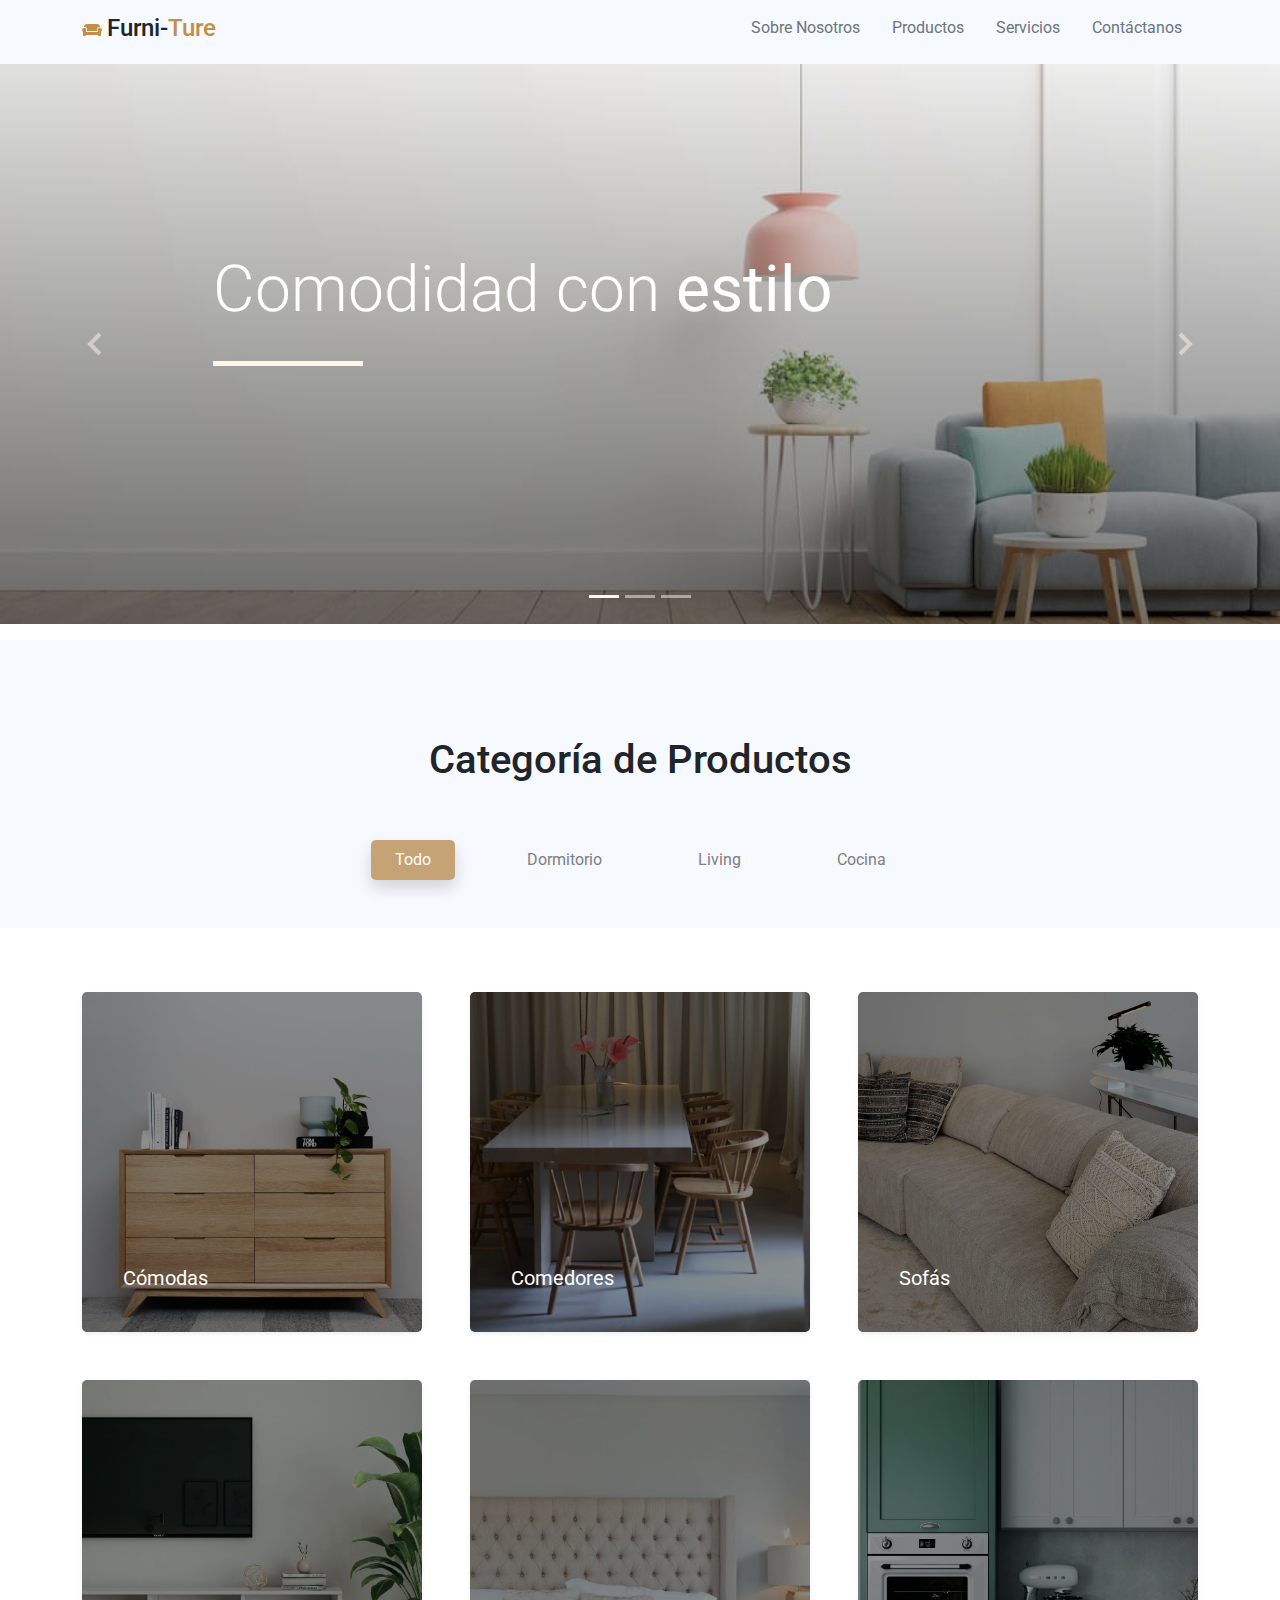
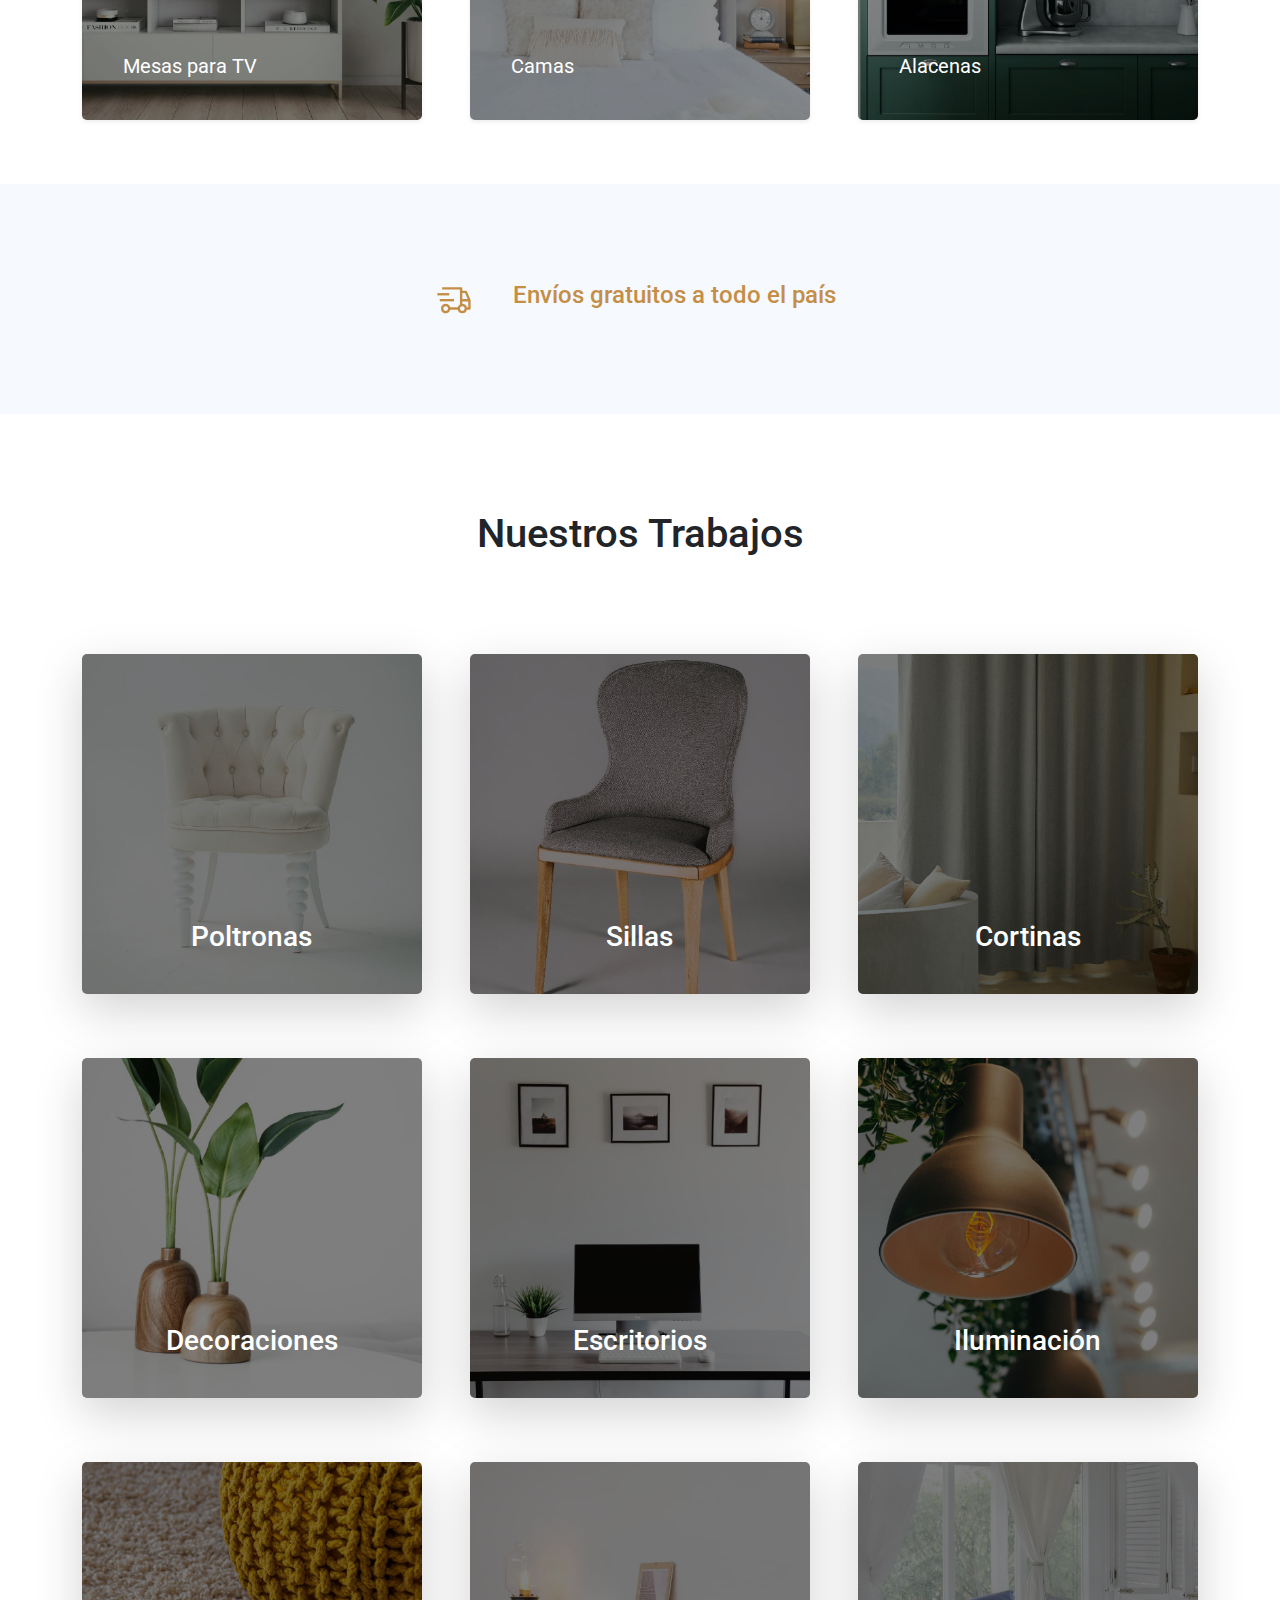
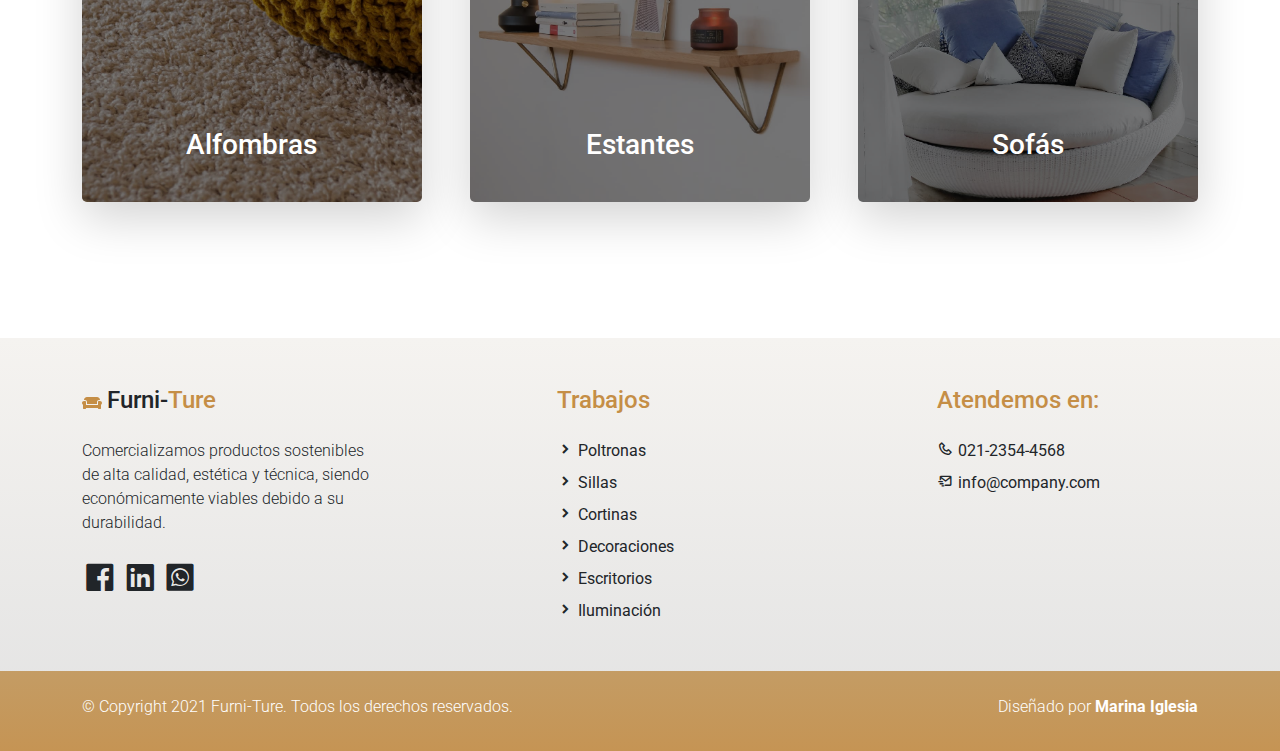
<file: index.html>
<!DOCTYPE html>
<html lang="es">

<head>
<title>Furniture | Muebles a medida</title>
    <meta charset="utf-8">
    <meta name="viewport" content="width=device-width, initial-scale=1">  
	<link rel="icon" href="assets/img/couch.svg" type="image/png" />
	<!-- Load Require CSS -->
    <link href="assets/css/bootstrap.min.css" rel="stylesheet">
	    <!-- iconos  -->
    <link href="assets/css/boxicon.min.css" rel="stylesheet">
	    <!-- tipo de letra -->
    <link rel="preconnect" href="https://fonts.gstatic.com">
    <link href="https://fonts.googleapis.com/css2?family=Roboto:ital,wght@0,100;0,300;0,400;0,500;0,700;1,300&display=swap" rel="stylesheet">		<!-- carga CSS -->
    <link rel="stylesheet" href="assets/css/estilos.css">
</head>

<body>
    <nav id="main_nav" class="navbar navbar-expand-lg bg-light shadow">
    <div class="container d-flex justify-content-between align-items-center">
        <a class="navbar-brand h1" href="index.html">
            <img src="assets/img/couch.svg">
            <span class="text-dark h4">Furni-</span><span class="h4">Ture</span>
        </a>
			
        <!--boton de hamburguesa --> 
            <button class="navbar-toggler border-0" 
            type="button" data-bs-toggle="collapse" 
            data-bs-target="#navbar-toggler-success" 
            aria-controls="navbarSupportedContent" 
            aria-expanded="true" 
            aria-label="Toggle navigation">
            <span class="navbar-toggler-icon" wfd-id="3162">
            </span>
        </button>
		<!------------------------------------------- Opciones del Menu		-->
	<div class="align-self-center collapse navbar-collapse flex-fill d-lg-flex justify-content-lg-between" 
		id="navbar-toggler-success">

        <div class="flex-fill mb-2">
            <ul class="nav navbar-nav d-flex justify-content-end text-center text-dark">
                <li class="nav-item">
                    <a class="nav-link text-muted px-3" href="about.html">Sobre Nosotros</a>
                </li>
                <li class="nav-item">
                    <a class="nav-link text-muted px-3" href="products.html">Productos</a>
                </li>
                <li class="nav-item">
                    <a class="nav-link text-muted px-3" href="services.html">Servicios</a>
                </li>
                <li class="nav-item">
                    <a class="nav-link text-muted px-3" href="contact.html">Contáctanos</a>
                </li>
            </ul>
        </div>               
       </div>
    </div>
    </nav>

    <!-- Close Header -->

    <!-- Start Banner Hero -->
    <div class="banner-wrapper bg-light">
        <div id="index_banner" class="banner-vertical-center-index">
            <!-- Start slider -->
            <div id="carouselExampleIndicators" class="carousel slide" data-bs-ride="carousel">
                <ol class="carousel-indicators">
                    <li data-bs-target="#carouselExampleIndicators" data-bs-slide-to="0" class="active"></li>
                    <li data-bs-target="#carouselExampleIndicators" data-bs-slide-to="1"></li>
                    <li data-bs-target="#carouselExampleIndicators" data-bs-slide-to="2" ></li>
                </ol>
 				
              <div class="carousel-inner">
                <div class="carousel-item active bg-img1">
                 <div class="carousel-caption d-md-block py-5 text-lef pb-5 col-lg-8 col-8 m-lg-auto">
                    <h1 class="banner-heading display-3 pb-5 typo-space-line">Comodidad con <strong>estilo</strong></h1>
                 </div>
                </div>
 <!----------------------------------------------------------- Nuevo ITem del Carrousel-->
                <div class="carousel-item bg-img2">
                 <div class="carousel-caption d-md-block col-lg-8 col-8 m-lg-auto">
                    <h1 class="banner-heading display-3 pb-5 typo-space-line">Encontrá ese mueble que tanto buscabas</h1>
                 </div>
                </div>
 <!----------------------------------------------------------- Nuevo ITem del Carrousel-->					
                <div class="carousel-item bg-img3">
                 <div class="carousel-caption d-md-block col-lg-8 col-8 m-lg-auto ">
                    <h1 class="banner-heading display-3 pb-5 typo-space-line">Productos de la más alta calidad</h1>
                 </div>
                </div>
               </div>
    <!-------------------------------------------------------Flechas del carrousel   -->
                <a class="carousel-control-prev text-decoration-none" href="#carouselExampleIndicators" role="button" data-bs-slide="prev">
                    <i class='bx bx-chevron-left'></i>
                    <span class="visually-hidden">Ant.</span>
                </a>
                <a class="carousel-control-next text-decoration-none" href="#carouselExampleIndicators" role="button" data-bs-slide="next">
                    <i class='bx bx-chevron-right'></i>
                    <span class="visually-hidden">Prox.</span>
                </a>
            </div>
    <!-- End slider -->
        </div>
    </div>
    <!-- End Banner Hero -->
	
    <!-- Start Service -->
    <section class="service-wrapper py-3">
        <div class="service-tag py-5 bg-light">
            <div class="col-md-12">
                <h2 class="h2 text-center col-12 py-5 semi-bold-600">Categoría de Productos</h2>
                <ul class="nav d-flex justify-content-center">
                    <li class="filter-btn nav-item mx-lg-4">
                        <a class="filter-btn nav-link active shadow px-4" href="#" data-filter=".project">Todo</a>
                    </li>
                    <li class="filter-btn nav-item mx-lg-4">
                        <a class="filter-btn nav-link px-4" href="#" data-filter=".room">Dormitorio</a>
                    </li>
                    <li class="filter-btn nav-item mx-lg-4">
                        <a class="filter-btn nav-link px-4" href="#" data-filter=".living">Living</a>
                    </li>
                    <li class="filter-btn nav-item mx-lg-4">
                        <a class="filter-btn nav-link px-4"href="#" data-filter=".kitchen">Cocina</a>
                    </li>
                </ul>
            </div>
        </div>

    </section>

    <section class="container overflow-hidden py-5">
        <div class="row gx-5 gx-sm-3 gx-lg-5 gy-lg-5 gy-3 pb-3 projects">

            <!-- Comienzan los trabajos recientes -->
            <div class="col-xl-4 col-md-4 col-sm-6 project room">
                <a href="#" class="service-work card border-0 text-white shadow-sm overflow-hidden mx-5 m-sm-0">
                    <img class="service card-img" src="./assets/img/room1.jpg" alt="Card image">
                    <div class="service-work-vertical card-img-overlay d-flex align-items-end">
                        <div class="service-work-content text-left text-light">
                            <span class="btn mb-lg-3 px-lg-4">Cómodas</span>
                        </div>
                    </div>
                </a>
            </div><!-- End Recent Work -->

            <!-- Start Recent Work -->
            <div class="col-xl-4 col-md-4 col-sm-6 project kitchen">
                <a href="#" class="service-work card border-0 text-white shadow-sm overflow-hidden mx-5 m-sm-0">
                    <img class="card-img" src="./assets/img/kitchen2.jpg" alt="Card image">
                    <div class="service-work-vertical card-img-overlay d-flex align-items-end">
                        <div class="service-work-content text-left text-light">
                            <span class="btn mb-lg-3 px-lg-4">Comedores</span>
                        </div>
                    </div>
                </a>
            </div><!-- End Recent Work -->

            <!-- Start Recent Work -->
            <div class="col-xl-4 col-md-4 col-sm-6 project living">
                <a href="#" class="service-work card border-0 text-white shadow-sm overflow-hidden mx-5 m-sm-0">
                    <img class="card-img" src="./assets/img/living1.jpg" alt="Card image">
                    <div class="service-work-vertical card-img-overlay d-flex align-items-end">
                        <div class="service-work-content text-left text-light">
                            <span class="btn mb-lg-3 px-lg-4">Sofás</span>
                        </div>
                    </div>
                </a>
            </div><!-- End Recent Work -->

             <!-- Start Recent Work -->
            <div class="col-xl-4 col-md-4 col-sm-6 project living">
                <a href="#" class="service-work card border-0 text-white shadow-sm overflow-hidden mx-5 m-sm-0">
                    <img class="card-img" src="./assets/img/living2.jpg" alt="Card image">
                    <div class="service-work-vertical card-img-overlay d-flex align-items-end">
                        <div class="service-work-content text-left text-light">
                            <span class="btn mb-lg-3 px-lg-4">Mesas para TV</span>
                        </div>
                    </div>
                </a>
            </div><!-- End Recent Work -->

            <!-- Start Recent Work -->
            <div class="col-xl-4 col-md-4 col-sm-6 project room">
                <a href="#" class="service-work card border-0 text-white shadow-sm overflow-hidden mx-5 m-sm-0">
                    <img class="card-img" src="./assets/img/room2.jpg" alt="Card image">
                    <div class="service-work-vertical card-img-overlay d-flex align-items-end">
                        <div class="service-work-content text-left text-light">
                            <span class="btn mb-lg-3 px-lg-4">Camas</span>
                        </div>
                    </div>
                </a>
            </div><!-- End Recent Work -->

            <!-- Start Recent Work -->
            <div class="col-xl-4 col-md-4 col-sm-6 project kitchen">
                <a href="#" class="service-work card border-0 text-white shadow-sm overflow-hidden mx-5 m-sm-0">
                    <img class="card-img" src="./assets/img/kitchen1.jpg" alt="Card image">
                    <div class="service-work-vertical card-img-overlay d-flex align-items-end">
                        <div class="service-work-content text-left text-light">
                            <span class="btn mb-lg-3 px-lg-4">Alacenas</span>
                        </div>
                    </div>
                </a>
            </div><!-- End Recent Work -->
        </div>
    </section>
    <!-- End Service -->


    <!-- Start View Work -->
    <section class="bg-light">
        <div class="container py-5">
            <div class="row col-lg-6 col-12 mx-auto d-flex justify-content-center align-items-center py-5">
                <div class="col-lg-2 col-12 text-center">
                    <img class="size-delivery" src="assets/img/delivery.svg">
                </div>
                <div class="col-lg-8 col-12">
                    <h3 class="h4">Envíos gratuitos a todo el país</h3>
                </div>
            </div>
        </div>
    </section>
    <!-- End View Work -->

    <!-- Start Recent Work -->
    <section class="py-5 mb-5">
        <div class="container">
            <div class="row text-center pb-5">
                <h2 class="col-md-6 m-auto h2 py-5">Nuestros Trabajos</h2>
            </div>
            <div class="row gy-5 g-lg-5 mb-4">

                <!-- Start Recent Work -->
                <div class="col-md-4 mb-3">
                    <a href="#" class="recent-work card border-0 shadow-lg overflow-hidden">
                        <img class="recent-work-img card-img" src="./assets/img/work-armchair.jpg" alt="Card image">
                        <div class="recent-work-vertical card-img-overlay d-flex align-items-end">
                            <div class="recent-work-content text-start mb-3 text-white mx-auto">
                                <h3 class="card-title">Poltronas</h3>
                            </div>
                        </div>
                    </a>
                </div><!-- End Recent Work -->

                <!-- Start Recent Work -->
                <div class="col-md-4 mb-3">
                    <a href="#" class="recent-work card border-0 shadow-lg overflow-hidden">
                        <img class="recent-work-img card-img" src="./assets/img/work-chair.jpg" alt="Card image">
                        <div class="recent-work-vertical card-img-overlay d-flex align-items-end">
                            <div class="recent-work-content text-start mb-3 text-white mx-auto">
                                <h3 class="card-title">Sillas</h3>
                            </div>
                        </div>
                    </a>
                </div><!-- End Recent Work -->

                <!-- Start Recent Work -->
                <div class="col-md-4 mb-3">
                    <a href="#" class="recent-work card border-0 shadow-lg overflow-hidden">
                        <img class="recent-work-img card-img" src="./assets/img/work-curtains.jpg" alt="Card image">
                        <div class="recent-work-vertical card-img-overlay d-flex align-items-end">
                            <div class="recent-work-content text-start mb-3 text-white mx-auto">
                                <h3 class="card-title">Cortinas</h3>
                            </div>
                        </div>
                    </a>
                </div><!-- End Recent Work -->

                <!-- Start Recent Work -->
                <div class="col-md-4 mb-3">
                    <a href="#" class="recent-work card border-0 shadow-lg overflow-hidden">
                        <img class="recent-work-img card-img" src="./assets/img/work-decoration.jpg" alt="Card image">
                        <div class="recent-work-vertical card-img-overlay d-flex align-items-end">
                            <div class="recent-work-content text-start mb-3 text-white mx-auto">
                                <h3 class="card-title">Decoraciones</h3>
                            </div>
                        </div>
                    </a>
                </div><!-- End Recent Work -->

                <!-- Start Recent Work -->
                <div class="col-md-4 mb-3">
                    <a href="#" class="recent-work card border-0 shadow-lg overflow-hidden">
                        <img class="recent-work-img card-img" src="./assets/img/work-desk.jpg" alt="Card image">
                        <div class="recent-work-vertical card-img-overlay d-flex align-items-end">
                            <div class="recent-work-content text-start mb-3 text-white mx-auto">
                                <h3 class="card-title">Escritorios</h3>
                            </div>
                        </div>
                    </a>
                </div><!-- End Recent Work -->

                <!-- Start Recent Work -->
                <div class="col-md-4 mb-3">
                    <a href="#" class="recent-work card border-0 shadow-lg overflow-hidden">
                        <img class="recent-work-img card-img" src="./assets/img/work-lights.jpg" alt="Card image">
                        <div class="recent-work-vertical card-img-overlay d-flex align-items-end">
                            <div class="recent-work-content text-start mb-3 text-white mx-auto">
                                <h3 class="card-title">Iluminación</h3>
                            </div>
                        </div>
                    </a>
                </div><!-- End Recent Work -->

                <!-- Start Recent Work -->
                <div class="col-md-4 mb-3">
                    <a href="#" class="recent-work card border-0 shadow-lg overflow-hidden">
                        <img class="recent-work-img card-img" src="./assets/img/work-rug.jpg" alt="Card image">
                        <div class="recent-work-vertical card-img-overlay d-flex align-items-end">
                            <div class="recent-work-content text-start mb-3 text-white mx-auto">
                                <h3 class="card-title">Alfombras</h3>
                            </div>
                        </div>
                    </a>
                </div><!-- End Recent Work -->

                <!-- Start Recent Work -->
                <div class="col-md-4 mb-3">
                    <a href="#" class="recent-work card border-0 shadow-lg overflow-hidden">
                        <img class="recent-work-img card-img" src="./assets/img/work-shelves.jpg" alt="Card image">
                        <div class="recent-work-vertical card-img-overlay d-flex align-items-end">
                            <div class="recent-work-content text-start mb-3 text-white mx-auto">
                                <h3 class="card-title">Estantes</h3>
                            </div>
                        </div>
                    </a>
                </div><!-- End Recent Work -->

                <!-- Start Recent Work -->
                <div class="col-md-4 mb-3">
                    <a href="#" class="recent-work card border-0 shadow-lg overflow-hidden">
                        <img class="recent-work-img card-img" src="./assets/img/work-sofa.jpg" alt="Card image">
                        <div class="recent-work-vertical card-img-overlay d-flex align-items-end">
                            <div class="recent-work-content text-start mb-3 text-white mx-auto">
                                <h3 class="card-title">Sofás</h3>
                            </div>
                        </div>
                    </a>
                </div><!-- End Recent Work -->
                
            </div>
        </div>
    </section>
    <!-- End Recent Work -->



    <!-- Start Footer -->
    <footer class="footer-bg pt-4">
        <div class="container">
            <div class="row py-4">

                <div class="col-lg-5 col-12 align-left">
                    <a class="navbar-brand h1" href="index.html">
                        <img src="assets/img/couch.svg">
                        <span class="text-dark h4">Furni-</span><span class="h4">Ture</span>
                    </a>
                    <p class="my-lg-4 my-2 col-lg-8">
                        Comercializamos productos sostenibles de alta calidad, estética y técnica, siendo económicamente viables debido a su durabilidad.
                    </p>
                    <ul class="list-inline footer-icons  ">
                        <li class="list-inline-item m-0">
                            <a target="_blank" href="http://facebook.com/">
                                <i class='bx bxl-facebook-square bx-md text-dark'></i>
                            </a>
                        </li>
                        <li class="list-inline-item m-0">
                            <a target="_blank" href="https://www.linkedin.com/">
                                <i class='bx bxl-linkedin-square bx-md text-dark'></i>
                            </a>
                        </li>
                        <li class="list-inline-item m-0">
                            <a target="_blank" href="https://www.whatsapp.com/">
                                <i class='bx bxl-whatsapp-square bx-md text-dark'></i>
                            </a>
                        </li>
                    </ul>
                </div>

                <div class="col-lg-4 col-md-4 my-sm-0 mt-4">
                    <h2 class="h4 pb-lg-3">Trabajos</h2>
                    <ul class="list-unstyled">
                        <li class="pb-2">
                            <i class='bx-fw bx bxs-chevron-right bx-xs'></i><a class="text-decoration-none text-dark py-1" 
							href="#">Poltronas</a>
                        </li>
                        <li class="pb-2">
                            <i class='bx-fw bx bxs-chevron-right bx-xs'></i><a class="text-decoration-none text-dark py-1" 
							href="#">Sillas</a>
                        </li>
                        <li class="pb-2">
                            <i class='bx-fw bx bxs-chevron-right bx-xs'></i><a class="text-decoration-none text-dark py-1" 
							href="#">Cortinas</a>
                        </li>
                        <li class="pb-2">
                            <i class='bx-fw bx bxs-chevron-right bx-xs'></i><a class="text-decoration-none text-dark py-1" 
							href="#">Decoraciones</a>
                        </li>
                        <li class="pb-2">
                            <i class='bx-fw bx bxs-chevron-right bx-xs'></i><a class="text-decoration-none text-dark py-1" 
							href="#">Escritorios</a>
                        </li>
                        <li class="pb-2">
                            <i class='bx-fw bx bxs-chevron-right bx-xs'></i><a class="text-decoration-none text-dark py-1" 
							href="#">Iluminación</a>
                        </li>
                    </ul>
                </div>

                <div class="col-lg-3 col-md-4 my-sm-0 mt-4">
                    <h2 class="h4 pb-lg-3">Atendemos en:</h2>
                    <ul class="list-unstyled">
                        <li class="pb-2">
                            <i class='bx-fw bx bx-phone bx-xs'></i><a class="text-decoration-none text-dark py-1" 
							href="tel:010-020-0340">021-2354-4568</a>
                        </li>
                        <li class="pb-2">
                            <i class='bx-fw bx bx-mail-send bx-xs'></i><a class="text-decoration-none text-dark py-1"
							href="mailto:info@company.com">info@company.com</a>
                        </li>
                    </ul>
                </div>

            </div>
        </div>

        <div class="w-100 footer-tm-bg py-3">
            <div class="container">
                <div class="row pt-2">
                    <div class="col-lg-6 col-sm-12">
                        <p class="text-lg-start text-center text-white">© Copyright 2021 Furni-Ture. Todos los derechos reservados.</p>
                    </div>
                    <div class="col-lg-6 col-sm-12 text-white">
                        <p class="text-lg-end text-center">Diseñado por
                            <a rel="sponsored" class="text-decoration-none text-white" href="#" target="_blank"><strong>Marina Iglesia</strong></a>
                        </p>
                    </div>
                </div>
            </div>
        </div>

    </footer>
    <!-- End Footer -->


    <!-- Bootstrap -->
    <script src="assets/js/bootstrap.bundle.min.js"></script>
    <!-- Load jQuery require for isotope -->
    <script src="assets/js/jquery.min.js"></script>
   <!-- Isotope -->
    <script src="assets/js/isotope.pkgd.js"></script>
    <!-- Page Script -->
    <script>
        $(window).load(function() {
            // init Isotope
            var $projects = $('.projects').isotope({
                itemSelector: '.project',
                layoutMode: 'fitRows'
            });
            $(".filter-btn").click(function() {
                var data_filter = $(this).attr("data-filter");
                $projects.isotope({
                    filter: data_filter
                });
                $(".filter-btn").removeClass("active");
                $(".filter-btn").removeClass("shadow");
                $(this).addClass("active");
                $(this).addClass("shadow");
                return false;
            });
        });
    </script>	
 
   
</body>

</html>
</file>
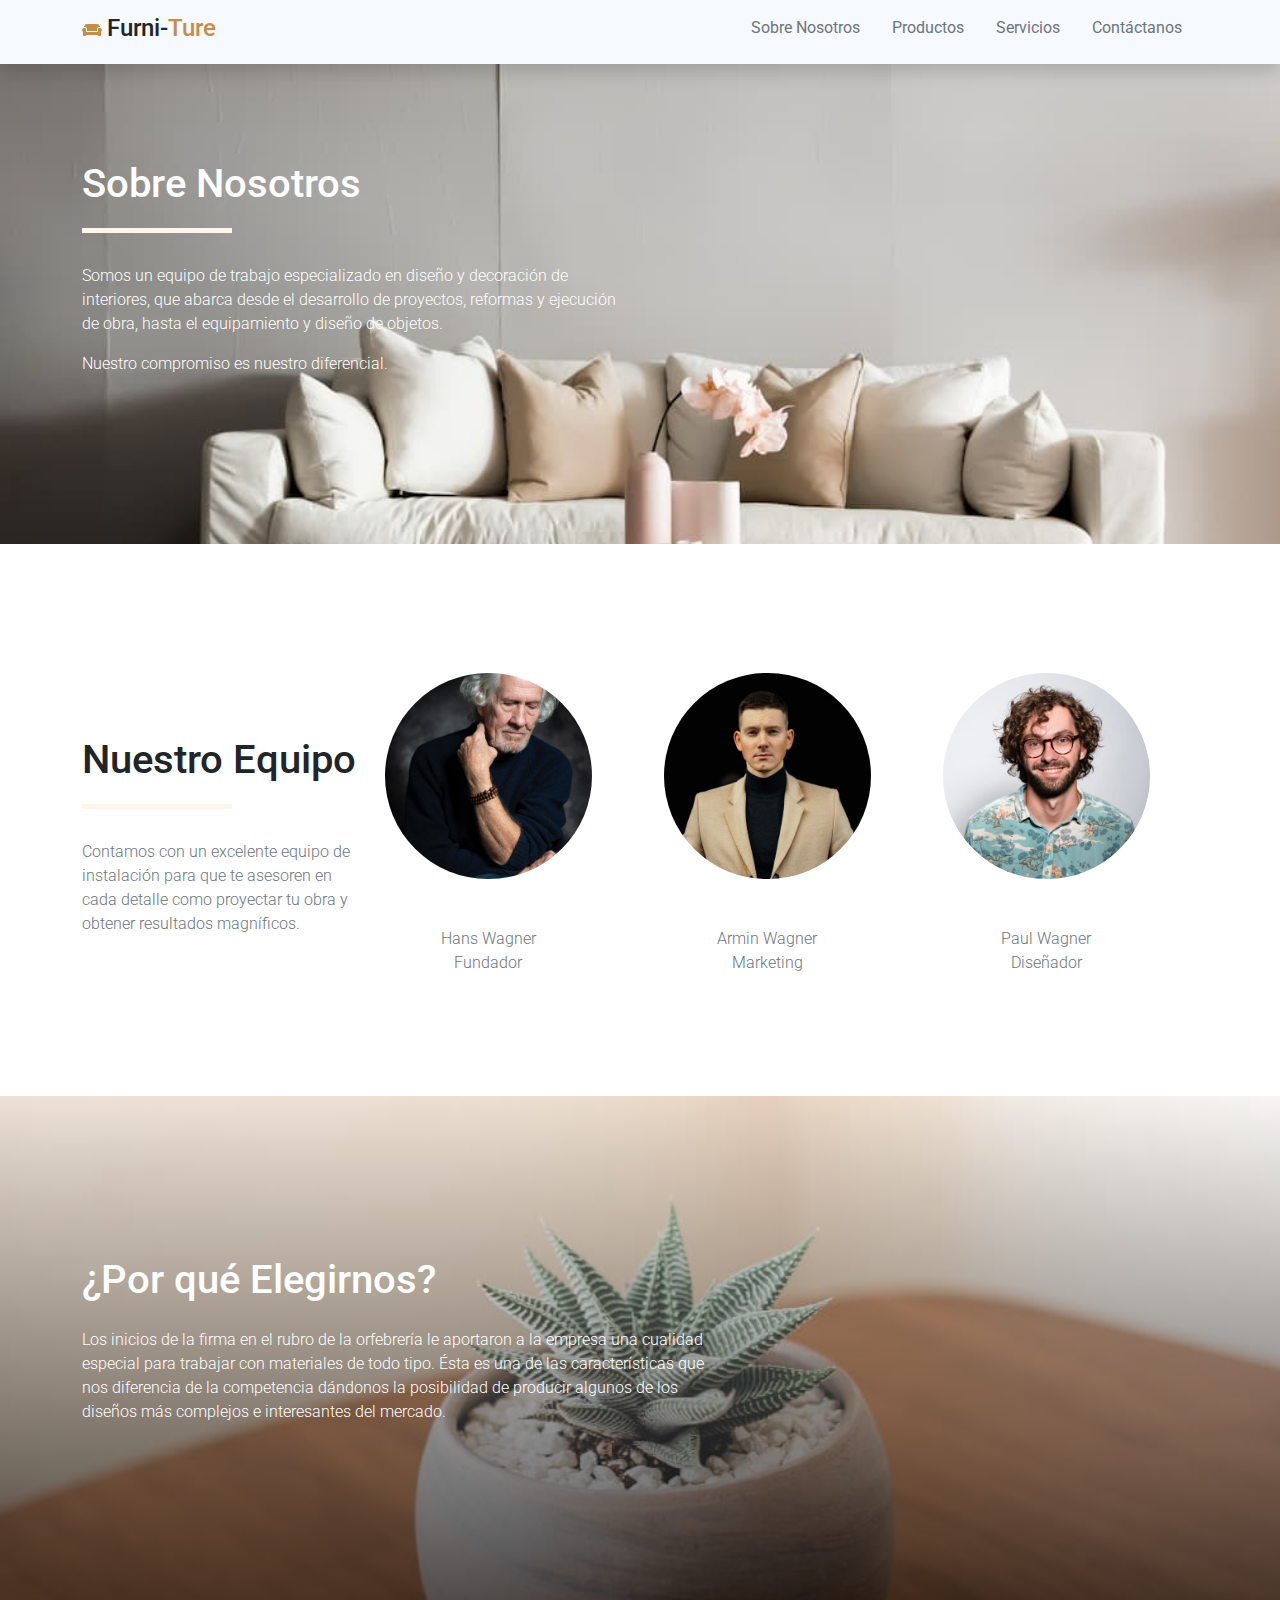
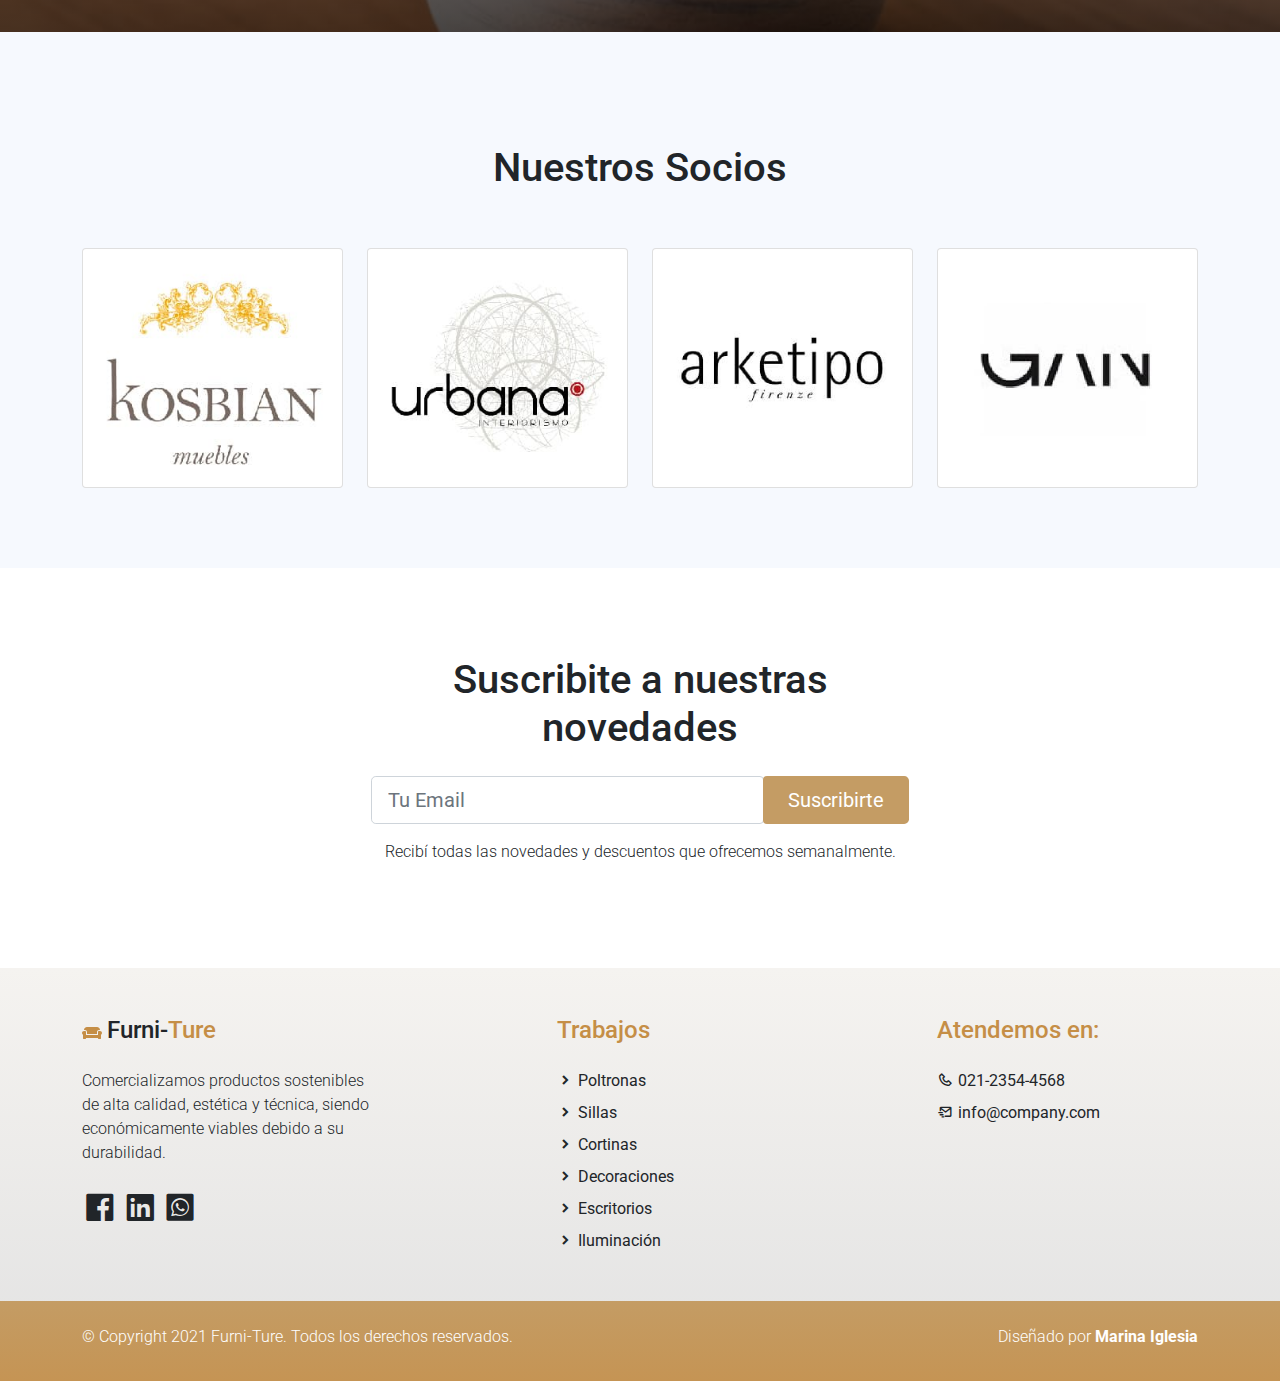
<file: about.html>
<!DOCTYPE html>
<html lang="es">

<head>
<title>Furniture | Muebles a medida</title>
    <meta charset="utf-8">
    <meta name="viewport" content="width=device-width, initial-scale=1">  
	<link rel="icon" href="assets/img/couch.svg" type="image/png" />
	<!-- Load Require CSS -->
    <link href="assets/css/bootstrap.min.css" rel="stylesheet">
	    <!-- iconos  -->
    <link href="assets/css/boxicon.min.css" rel="stylesheet">
	    <!-- tipo de letra -->
    <link rel="preconnect" href="https://fonts.gstatic.com">
    <link href="https://fonts.googleapis.com/css2?family=Roboto:ital,wght@0,100;0,300;0,400;0,500;0,700;1,300&display=swap" rel="stylesheet">		<!-- carga CSS -->
    <link rel="stylesheet" href="assets/css/estilos.css">
</head>

<body>
    <nav id="main_nav" class="navbar navbar-expand-lg bg-light shadow">
    <div class="container d-flex justify-content-between align-items-center">
        <a class="navbar-brand h1" href="index.html">
            <img src="assets/img/couch.svg">
            <span class="text-dark h4">Furni-</span><span class="h4">Ture</span>
        </a>
			
        <!--boton de hamburguesa --> 
            <button class="navbar-toggler border-0" 
            type="button" data-bs-toggle="collapse" 
            data-bs-target="#navbar-toggler-success" 
            aria-controls="navbarSupportedContent" 
            aria-expanded="true" 
            aria-label="Toggle navigation">
            <span class="navbar-toggler-icon" wfd-id="3162">
            </span>
        </button>
		<!------------------------------------------- Opciones del Menu		-->
	<div class="align-self-center collapse navbar-collapse flex-fill d-lg-flex justify-content-lg-between" 
		id="navbar-toggler-success">

        <div class="flex-fill mb-2">
            <ul class="nav navbar-nav d-flex justify-content-end text-center text-dark">
                <li class="nav-item">
                    <a class="nav-link text-muted px-3" href="about.html">Sobre Nosotros</a>
                </li>
                <li class="nav-item">
                    <a class="nav-link text-muted px-3" href="products.html">Productos</a>
                </li>
                <li class="nav-item">
                    <a class="nav-link text-muted px-3" href="services.html">Servicios</a>
                </li>
                <li class="nav-item">
                    <a class="nav-link text-muted px-3" href="contact.html">Contáctanos</a>
                </li>
            </ul>
        </div>               
       </div>
    </div>
    </nav>
    <!-- Close Header -->


    <!-- Start Banner Hero -->
    <section class="bg-light w-100 about-bg-img">
        <div class="container">
            <div class="row d-flex align-items-center py-5 ">
                <div class="col-lg-6 text-start">
                    <h1 class="h2 py-5 text-white typo-space-line">Sobre Nosotros</h1>
                    <p class="text-white">Somos un equipo de trabajo especializado en diseño y decoración de interiores, que abarca desde el desarrollo de proyectos, reformas y ejecución de obra, hasta el equipamiento y diseño de objetos.</p>
                    <p class="text-white">Nuestro compromiso es nuestro diferencial.</p>
                </div>
            </div>
        </div>
    </section>
    <!-- End Banner Hero -->


    <!-- Start Team Member -->
    <section class="container py-5">
        <div class="py-5 d-lg-flex align-items-center gx-5">
            <div class="col-lg-3 py-5">
                <h2 class="h2 py-5 typo-space-line">Nuestro Equipo</h2>
                <p class="text-muted">
                    Contamos con un excelente equipo de instalación para que te asesoren en cada detalle como proyectar tu obra y obtener resultados magníficos.
                </p>
            </div>

            <div class="col-lg-9 row">
                <div class="team-member col-md-4">
                    <img class="team-member-img img-fluid rounded-circle p-4" src="./assets/img/team-01.jpg" alt="Card image">
                    <ul class="team-member-caption list-unstyled text-center pt-4 text-muted">
                        <li>Hans Wagner</li>
                        <li>Fundador</li>
                    </ul>
                </div>
                <div class="team-member col-md-4">
                    <img class="team-member-img img-fluid rounded-circle p-4" src="./assets/img/team-02.jpg" alt="Card image">
                    <ul class="team-member-caption list-unstyled text-center pt-4 text-muted">
                        <li>Armin Wagner</li>
                        <li>Marketing</li>
                    </ul>
                </div>
                <div class="team-member col-md-4">
                    <img class="team-member-img img-fluid rounded-circle p-4" src="./assets/img/team-03.jpg" alt="Card image">
                    <ul class="team-member-caption list-unstyled text-center pt-4 text-muted">
                        <li>Paul Wagner</li>
                        <li>Diseñador</li>
                    </ul>
                </div>
            </div>

        </div>
    </section>
    <!-- End Team Member -->

    <!-- Start Choice -->
    <section class="why-us py-5">
        <div class="container py-5">
            <div class="row">
                <div class="banner-content col-lg-7 align-self-end py-5">
                    <h2 class="h2 py-3  text-white">¿Por qué Elegirnos?</h2>
                    <p class="text-white pb-5">Los inicios de la firma en el rubro de la orfebrería le aportaron a la empresa una cualidad especial para trabajar con materiales de todo tipo. Ésta es una de las características que nos diferencia de la competencia dándonos la posibilidad de producir algunos de los diseños más complejos e interesantes del mercado.
                    </p>
                </div>
            </div>
        </div>
    </section>
    <!-- End Choice -->

    <!-- Start Our Partner -->
    <section class="bg-light py-3">
        <div class="container py-5">
            <h2 class="h2 text-dark text-center py-5">Nuestros Socios</h2>
            <div class="row text-center">
                <div class="col-md-3 mb-3">
                    <div class="card partner-wap1 py-5">
                    </div>
                </div>
                <div class="col-md-3 mb-3">
                    <div class="card partner-wap2 py-5">
                    </div>
                </div>
                <div class="col-md-3 mb-3">
                    <div class="card partner-wap3 py-5">
                    </div>
                </div>
                <div class="col-md-3 mb-3">
                    <div class="card partner-wap4 py-5">
                    </div>
                </div>
            </div>
        </div>
    </section>
    <!--End Our Partner-->


    <!-- Start Contact -->
    <section class="banner-bg bg-white py-5">
        <div class="container">
            <div class="row">
                <div class="col-lg-6 mx-auto my-4 p-3">
                    <form action="#" method="get"><h1 class="h2 text-center">Suscribite a nuestras novedades</h1>
                    <div class="input-group py-3">
                          <input name="email" type="mail" class="form-control form-control-lg rounded-end" id="email" placeholder="Tu Email" aria-label="Tu Email" required>
                        <button class="btn submit-btn text-white btn-lg rounded-start px-lg-4" type="submit">Suscribirte</button>
                    </div>
                    <p class="text-center">Recibí todas las novedades y descuentos que ofrecemos semanalmente.</p>
                    </form>
                </div>
            </div>
        </div>
    </section>
    <!-- End Contact -->


     <!-- Start Footer -->
     <footer class="footer-bg pt-4">
        <div class="container">
            <div class="row py-4">

                <div class="col-lg-5 col-12 align-left">
                    <a class="navbar-brand h1" href="index.html">
                        <img src="assets/img/couch.svg">
                        <span class="text-dark h4">Furni-</span><span class="h4">Ture</span>
                    </a>
                    <p class="my-lg-4 my-2 col-lg-8">
                        Comercializamos productos sostenibles de alta calidad, estética y técnica, siendo económicamente viables debido a su durabilidad.
                    </p>
                    <ul class="list-inline footer-icons  ">
                        <li class="list-inline-item m-0">
                            <a target="_blank" href="http://facebook.com/">
                                <i class='bx bxl-facebook-square bx-md text-dark'></i>
                            </a>
                        </li>
                        <li class="list-inline-item m-0">
                            <a target="_blank" href="https://www.linkedin.com/">
                                <i class='bx bxl-linkedin-square bx-md text-dark'></i>
                            </a>
                        </li>
                        <li class="list-inline-item m-0">
                            <a target="_blank" href="https://www.whatsapp.com/">
                                <i class='bx bxl-whatsapp-square bx-md text-dark'></i>
                            </a>
                        </li>
                    </ul>
                </div>

                <div class="col-lg-4 col-md-4 my-sm-0 mt-4">
                    <h2 class="h4 pb-lg-3">Trabajos</h2>
                    <ul class="list-unstyled">
                        <li class="pb-2">
                            <i class='bx-fw bx bxs-chevron-right bx-xs'></i><a class="text-decoration-none text-dark py-1" 
							href="#">Poltronas</a>
                        </li>
                        <li class="pb-2">
                            <i class='bx-fw bx bxs-chevron-right bx-xs'></i><a class="text-decoration-none text-dark py-1" 
							href="#">Sillas</a>
                        </li>
                        <li class="pb-2">
                            <i class='bx-fw bx bxs-chevron-right bx-xs'></i><a class="text-decoration-none text-dark py-1" 
							href="#">Cortinas</a>
                        </li>
                        <li class="pb-2">
                            <i class='bx-fw bx bxs-chevron-right bx-xs'></i><a class="text-decoration-none text-dark py-1" 
							href="#">Decoraciones</a>
                        </li>
                        <li class="pb-2">
                            <i class='bx-fw bx bxs-chevron-right bx-xs'></i><a class="text-decoration-none text-dark py-1" 
							href="#">Escritorios</a>
                        </li>
                        <li class="pb-2">
                            <i class='bx-fw bx bxs-chevron-right bx-xs'></i><a class="text-decoration-none text-dark py-1" 
							href="#">Iluminación</a>
                        </li>
                    </ul>
                </div>

                <div class="col-lg-3 col-md-4 my-sm-0 mt-4">
                    <h2 class="h4 pb-lg-3">Atendemos en:</h2>
                    <ul class="list-unstyled">
                        <li class="pb-2">
                            <i class='bx-fw bx bx-phone bx-xs'></i><a class="text-decoration-none text-dark py-1" 
							href="tel:010-020-0340">021-2354-4568</a>
                        </li>
                        <li class="pb-2">
                            <i class='bx-fw bx bx-mail-send bx-xs'></i><a class="text-decoration-none text-dark py-1"
							href="mailto:info@company.com">info@company.com</a>
                        </li>
                    </ul>
                </div>

            </div>
        </div>

        <div class="w-100 footer-tm-bg py-3">
            <div class="container">
                <div class="row pt-2">
                    <div class="col-lg-6 col-sm-12">
                        <p class="text-lg-start text-center text-white">© Copyright 2021 Furni-Ture. Todos los derechos reservados.</p>
                    </div>
                    <div class="col-lg-6 col-sm-12 text-white">
                        <p class="text-lg-end text-center">Diseñado por
                            <a rel="sponsored" class="text-decoration-none text-white" href="#" target="_blank"><strong>Marina Iglesia</strong></a>
                        </p>
                    </div>
                </div>
            </div>
        </div>

    </footer>
    <!-- End Footer -->


    <!-- Bootstrap -->
    <script src="assets/js/bootstrap.bundle.min.js"></script>


</body>

</html>
</file>
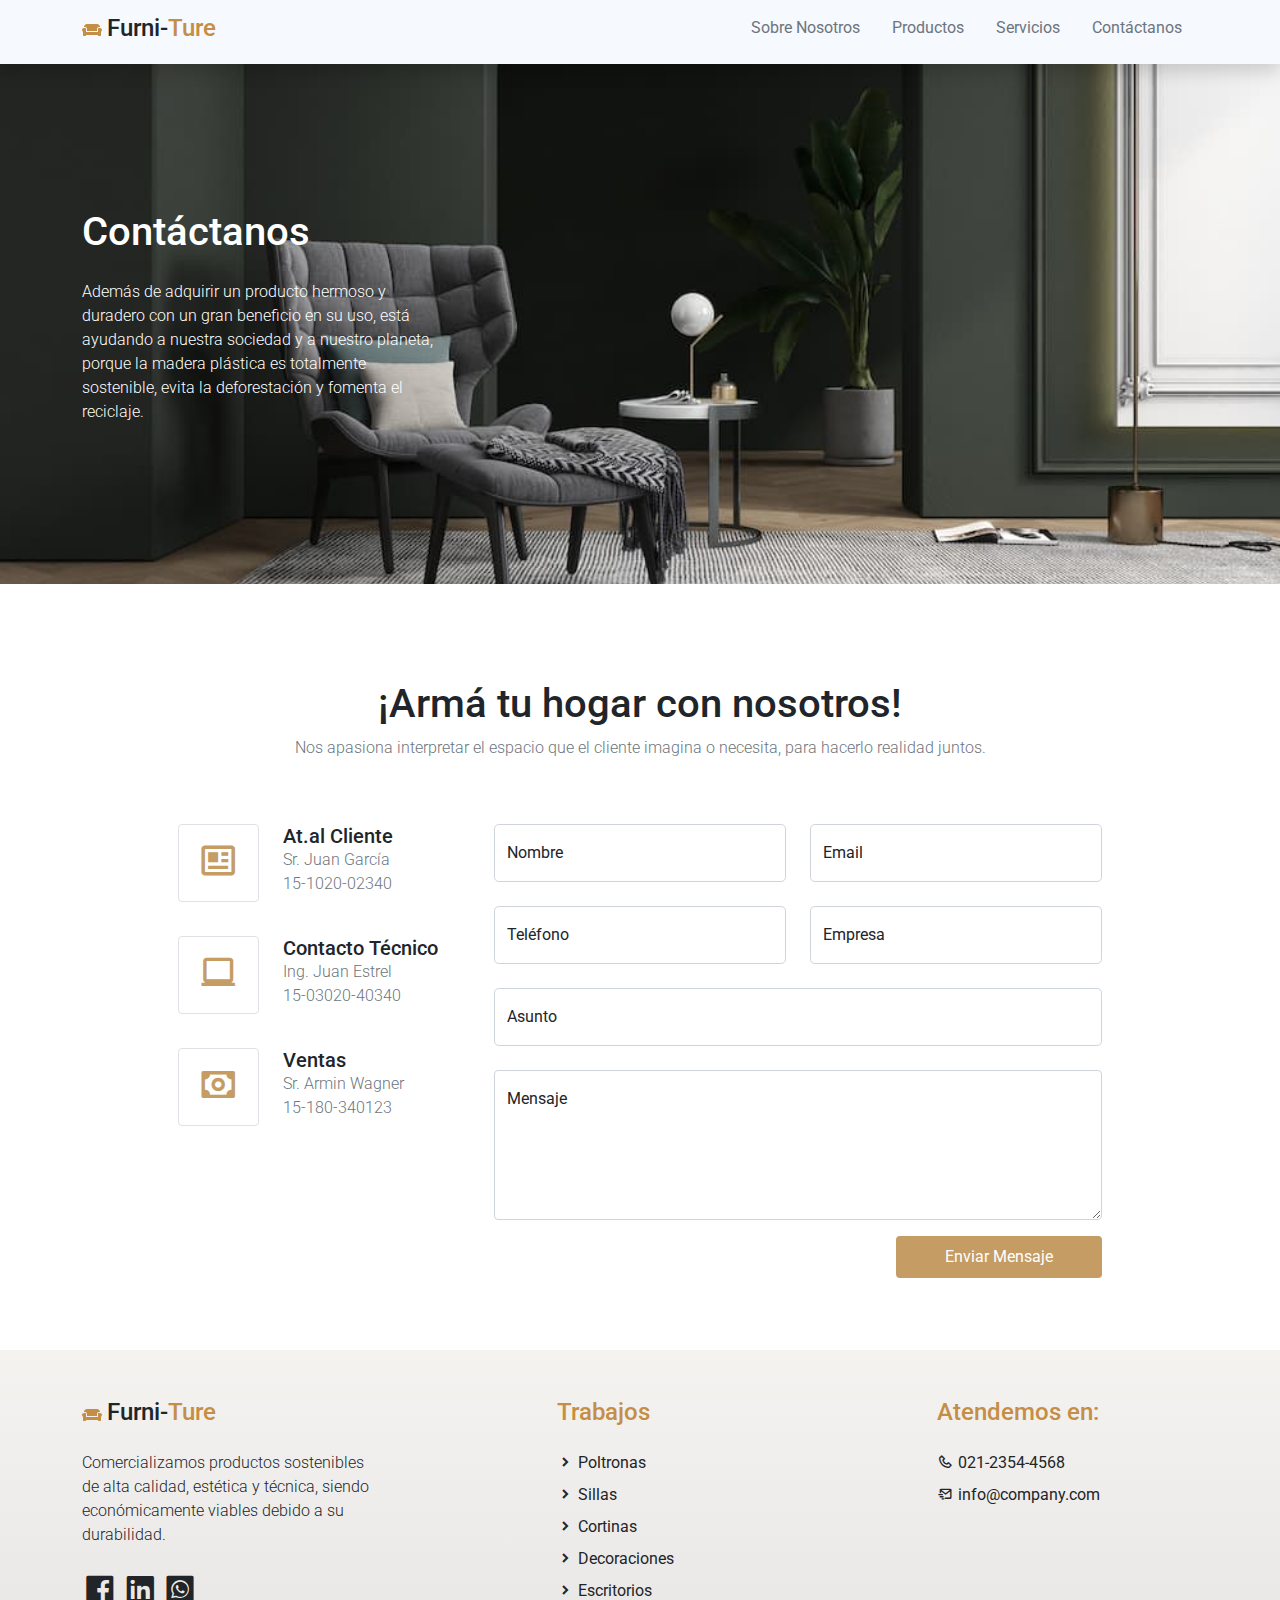
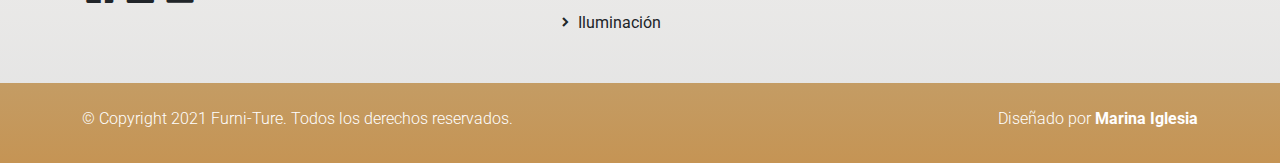
<file: contact.html>
<!DOCTYPE html>
<html lang="es">

<head>
<title>Furniture | Muebles a medida</title>
    <meta charset="utf-8">
    <meta name="viewport" content="width=device-width, initial-scale=1">  
	<link rel="icon" href="assets/img/couch.svg" type="image/png" />
	<!-- Load Require CSS -->
    <link href="assets/css/bootstrap.min.css" rel="stylesheet">
	    <!-- iconos  -->
    <link href="assets/css/boxicon.min.css" rel="stylesheet">
	    <!-- tipo de letra -->
    <link rel="preconnect" href="https://fonts.gstatic.com">
    <link href="https://fonts.googleapis.com/css2?family=Roboto:ital,wght@0,100;0,300;0,400;0,500;0,700;1,300&display=swap" rel="stylesheet">		<!-- carga CSS -->
    <link rel="stylesheet" href="assets/css/estilos.css">
</head>

<body>
    <nav id="main_nav" class="navbar navbar-expand-lg bg-light shadow">
    <div class="container d-flex justify-content-between align-items-center">
        <a class="navbar-brand h1" href="index.html">
            <img src="assets/img/couch.svg">
            <span class="text-dark h4">Furni-</span><span class="h4">Ture</span>
        </a>
			
        <!--boton de hamburguesa --> 
            <button class="navbar-toggler border-0" 
            type="button" data-bs-toggle="collapse" 
            data-bs-target="#navbar-toggler-success" 
            aria-controls="navbarSupportedContent" 
            aria-expanded="true" 
            aria-label="Toggle navigation">
            <span class="navbar-toggler-icon" wfd-id="3162">
            </span>
        </button>
		<!------------------------------------------- Opciones del Menu		-->
	<div class="align-self-center collapse navbar-collapse flex-fill d-lg-flex justify-content-lg-between" 
		id="navbar-toggler-success">

        <div class="flex-fill mb-2">
            <ul class="nav navbar-nav d-flex justify-content-end text-center text-dark">
                <li class="nav-item">
                    <a class="nav-link text-muted px-3" href="about.html">Sobre Nosotros</a>
                </li>
                <li class="nav-item">
                    <a class="nav-link text-muted px-3" href="products.html">Productos</a>
                </li>
                <li class="nav-item">
                    <a class="nav-link text-muted px-3" href="services.html">Servicios</a>
                </li>
                <li class="nav-item">
                    <a class="nav-link text-muted px-3" href="contact.html">Contáctanos</a>
                </li>
            </ul>
        </div>               
       </div>
    </div>
    </nav>
    <!-- Close Header -->


    <!-- Start Banner Hero -->
    <section class="bg-contactus py-5">
        <div class="container py-5">
            <div class="row align-items-center justify-content-between py-5">
                <div class="contact-header col-lg-4">
                    <h1 class="h2 pb-3 text-white">Contáctanos</h1>
                    <p class="text-white">Además de adquirir un producto hermoso y duradero con un gran
                        beneficio en su uso, está ayudando a nuestra sociedad y a nuestro
                        planeta, porque la madera plástica es totalmente sostenible, evita la deforestación y fomenta el reciclaje.</p>
                </div>
            </div>
        </div>
    </section>
    <!-- End Banner Hero -->


    <!-- Start Contact -->
    <section class="container py-5">
        <h1 class="col-12 col-xl-8 mx-auto text-center h2 pt-5">¡Armá tu hogar con nosotros!</h1>
        <p class="col-12 col-xl-8 mx-auto text-center text-muted pb-5">
            Nos apasiona interpretar el espacio que el cliente imagina o necesita, para hacerlo realidad juntos.
        </p>
        <div class="row contact mx-auto pb-4">
            <div class="col-lg-4">
                <div class="row mb-4">
                    <div class="contact-icon col-lg-4 col-4">
                        <div class="py-3 mb-2 text-center border rounded contact-color-icon">
                            <i class='display-6 bx bx-news'></i>
                        </div>
                    </div>
                    <ul class="contact-info list-unstyled col-lg-8 col-8">
                        <li class="h5 mb-0">At.al Cliente</li>
                        <li class="text-muted">Sr. Juan García</li>
                        <li class="text-muted">15-1020-02340</li>
                    </ul>
                </div>
                <div class="row mb-4">
                    <div class="contact-icon col-lg-4 col-4">
                        <div class="border py-3 mb-2 text-center border rounded contact-color-icon">
                            <i class='bx bx-laptop display-6' ></i>
                        </div>
                    </div>
                    <ul class="contact-info list-unstyled col-lg-8 col-8">
                        <li class="h5 mb-0">Contacto Técnico</li>
                        <li class="text-muted">Ing. Juan Estrel</li>
                        <li class="text-muted">15-03020-40340</li>
                    </ul>
                </div>
                <div class="row mb-4">
                    <div class="contact-icon col-lg-4 col-4">
                        <div class="border py-3 mb-2 text-center border rounded contact-color-icon">
                            <i class='bx bx-money display-6'></i>
                        </div>
                    </div>
                    <ul class="contact-info list-unstyled col-lg-8 col-8">
                        <li class="h5 mb-0">Ventas</li>
                        <li class="text-muted">Sr. Armin Wagner</li>
                        <li class="text-muted">15-180-340123</li>
                    </ul>
                </div>
            </div>


            <!-- Start Contact Form -->
            <div class="col-lg-8 ">
                <form class="contact-form row" method="post" action="#" role="form">

                    <div class="col-lg-6 mb-4">
                        <div class="form-floating">
                            <input type="text" class="form-control form-control-lg" id="floatingname" name="inputname" placeholder="Name">
                            <label for="floatingname">Nombre</label>
                        </div>
                    </div><!-- End Input Name -->

                    <div class="col-lg-6 mb-4">
                        <div class="form-floating">
                            <input type="text" class="form-control form-control-lg" id="floatingemail" name="inputemail" placeholder="Email">
                            <label for="floatingemail">Email</label>
                        </div>
                    </div><!-- End Input Email -->

                    <div class="col-lg-6 mb-4">
                        <div class="form-floating">
                            <input type="text" class="form-control form-control-lg" id="floatingphone" name="inputphone" placeholder="Phone">
                            <label for="floatingphone">Teléfono</label>
                        </div>
                    </div><!-- End Input Phone -->

                    <div class="col-lg-6 mb-4">
                        <div class="form-floating">
                            <input type="text" class="form-control form-control-lg" id="floatingcompany" name="inputcompany" placeholder="Company Name">
                            <label for="floatingcompany">Empresa</label>
                        </div>
                    </div><!-- End Input Company Name -->

                    <div class="col-12">
                        <div class="form-floating mb-4">
                            <input type="text" class="form-control form-control-lg" id="floatingsubject" name="inputsubject" placeholder="Subject">
                            <label for="floatingsubject">Asunto</label>
                        </div>
                    </div><!-- End Input Subject -->

                    <div class="col-12">
                        <div class="form-floating mb-3">
                            <textarea class="form-control" rows="8" placeholder="Message" id="floatingtextarea"></textarea>
                            <label for="floatingtextarea">Mensaje</label>
                        </div>
                    </div><!-- End Textarea Message -->

                    <div class="col-md-12 col-12 m-auto text-end">
                        <button type="submit" class="btn contact-btn px-md-5 px-4 py-2 radius-0 text-white">Enviar Mensaje</button>
                    </div>

                </form>
            </div>
            <!-- End Contact Form -->
        </div>
    </section>
    <!-- End Contact -->


     <!-- Start Footer -->
     <footer class="footer-bg pt-4">
        <div class="container">
            <div class="row py-4">

                <div class="col-lg-5 col-12 align-left">
                    <a class="navbar-brand h1" href="index.html">
                        <img src="assets/img/couch.svg">
                        <span class="text-dark h4">Furni-</span><span class="h4">Ture</span>
                    </a>
                    <p class="my-lg-4 my-2 col-lg-8">
                        Comercializamos productos sostenibles de alta calidad, estética y técnica, siendo económicamente viables debido a su durabilidad.
                    </p>
                    <ul class="list-inline footer-icons  ">
                        <li class="list-inline-item m-0">
                            <a target="_blank" href="http://facebook.com/">
                                <i class='bx bxl-facebook-square bx-md text-dark'></i>
                            </a>
                        </li>
                        <li class="list-inline-item m-0">
                            <a target="_blank" href="https://www.linkedin.com/">
                                <i class='bx bxl-linkedin-square bx-md text-dark'></i>
                            </a>
                        </li>
                        <li class="list-inline-item m-0">
                            <a target="_blank" href="https://www.whatsapp.com/">
                                <i class='bx bxl-whatsapp-square bx-md text-dark'></i>
                            </a>
                        </li>
                    </ul>
                </div>

                <div class="col-lg-4 col-md-4 my-sm-0 mt-4">
                    <h2 class="h4 pb-lg-3">Trabajos</h2>
                    <ul class="list-unstyled">
                        <li class="pb-2">
                            <i class='bx-fw bx bxs-chevron-right bx-xs'></i><a class="text-decoration-none text-dark py-1" 
							href="#">Poltronas</a>
                        </li>
                        <li class="pb-2">
                            <i class='bx-fw bx bxs-chevron-right bx-xs'></i><a class="text-decoration-none text-dark py-1" 
							href="#">Sillas</a>
                        </li>
                        <li class="pb-2">
                            <i class='bx-fw bx bxs-chevron-right bx-xs'></i><a class="text-decoration-none text-dark py-1" 
							href="#">Cortinas</a>
                        </li>
                        <li class="pb-2">
                            <i class='bx-fw bx bxs-chevron-right bx-xs'></i><a class="text-decoration-none text-dark py-1" 
							href="#">Decoraciones</a>
                        </li>
                        <li class="pb-2">
                            <i class='bx-fw bx bxs-chevron-right bx-xs'></i><a class="text-decoration-none text-dark py-1" 
							href="#">Escritorios</a>
                        </li>
                        <li class="pb-2">
                            <i class='bx-fw bx bxs-chevron-right bx-xs'></i><a class="text-decoration-none text-dark py-1" 
							href="#">Iluminación</a>
                        </li>
                    </ul>
                </div>

                <div class="col-lg-3 col-md-4 my-sm-0 mt-4">
                    <h2 class="h4 pb-lg-3">Atendemos en:</h2>
                    <ul class="list-unstyled">
                        <li class="pb-2">
                            <i class='bx-fw bx bx-phone bx-xs'></i><a class="text-decoration-none text-dark py-1" 
							href="tel:010-020-0340">021-2354-4568</a>
                        </li>
                        <li class="pb-2">
                            <i class='bx-fw bx bx-mail-send bx-xs'></i><a class="text-decoration-none text-dark py-1"
							href="mailto:info@company.com">info@company.com</a>
                        </li>
                    </ul>
                </div>

            </div>
        </div>

        <div class="w-100 footer-tm-bg py-3">
            <div class="container">
                <div class="row pt-2">
                    <div class="col-lg-6 col-sm-12">
                        <p class="text-lg-start text-center text-white">© Copyright 2021 Furni-Ture. Todos los derechos reservados.</p>
                    </div>
                    <div class="col-lg-6 col-sm-12 text-white">
                        <p class="text-lg-end text-center">Diseñado por
                            <a rel="sponsored" class="text-decoration-none text-white" href="#" target="_blank"><strong>Marina Iglesia</strong></a>
                        </p>
                    </div>
                </div>
            </div>
        </div>

    </footer>
    <!-- End Footer -->



    <!-- Bootstrap -->
    <script src="assets/js/bootstrap.bundle.min.js"></script>


</body>

</html>
</file>
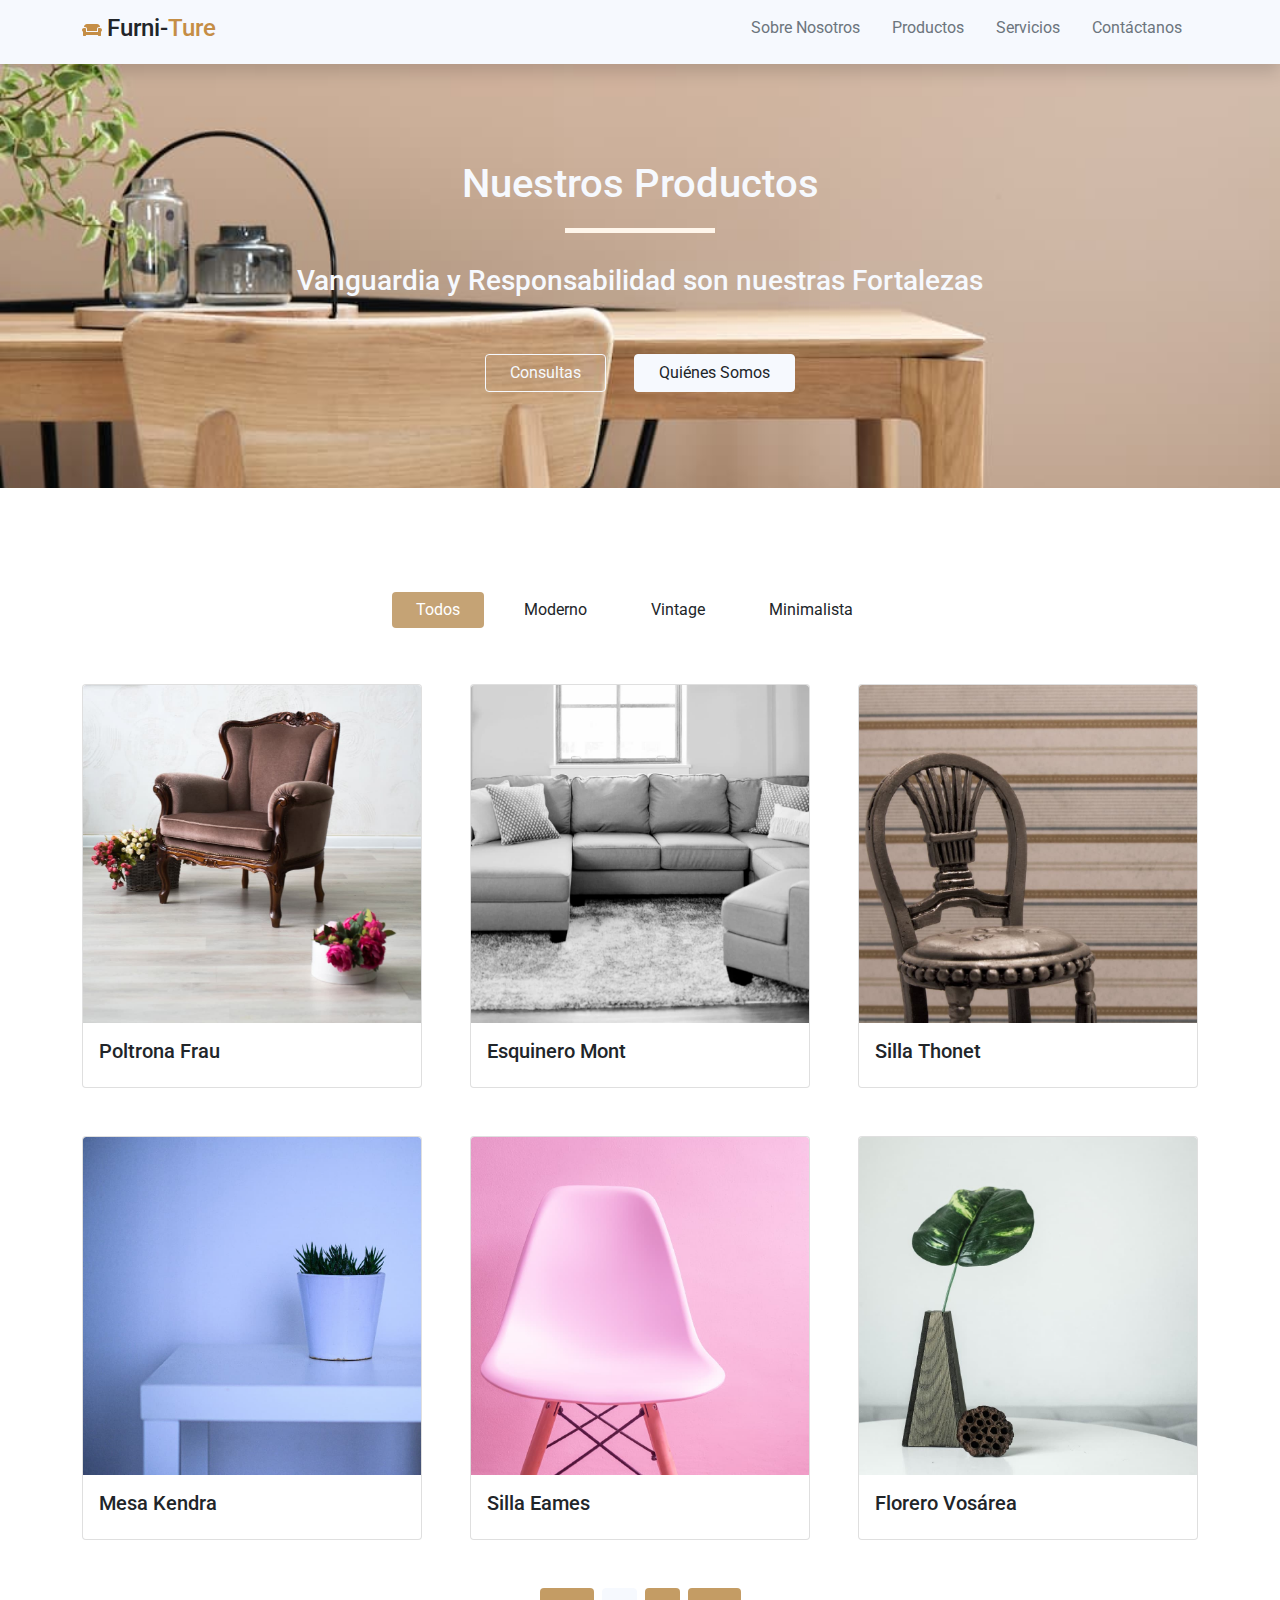
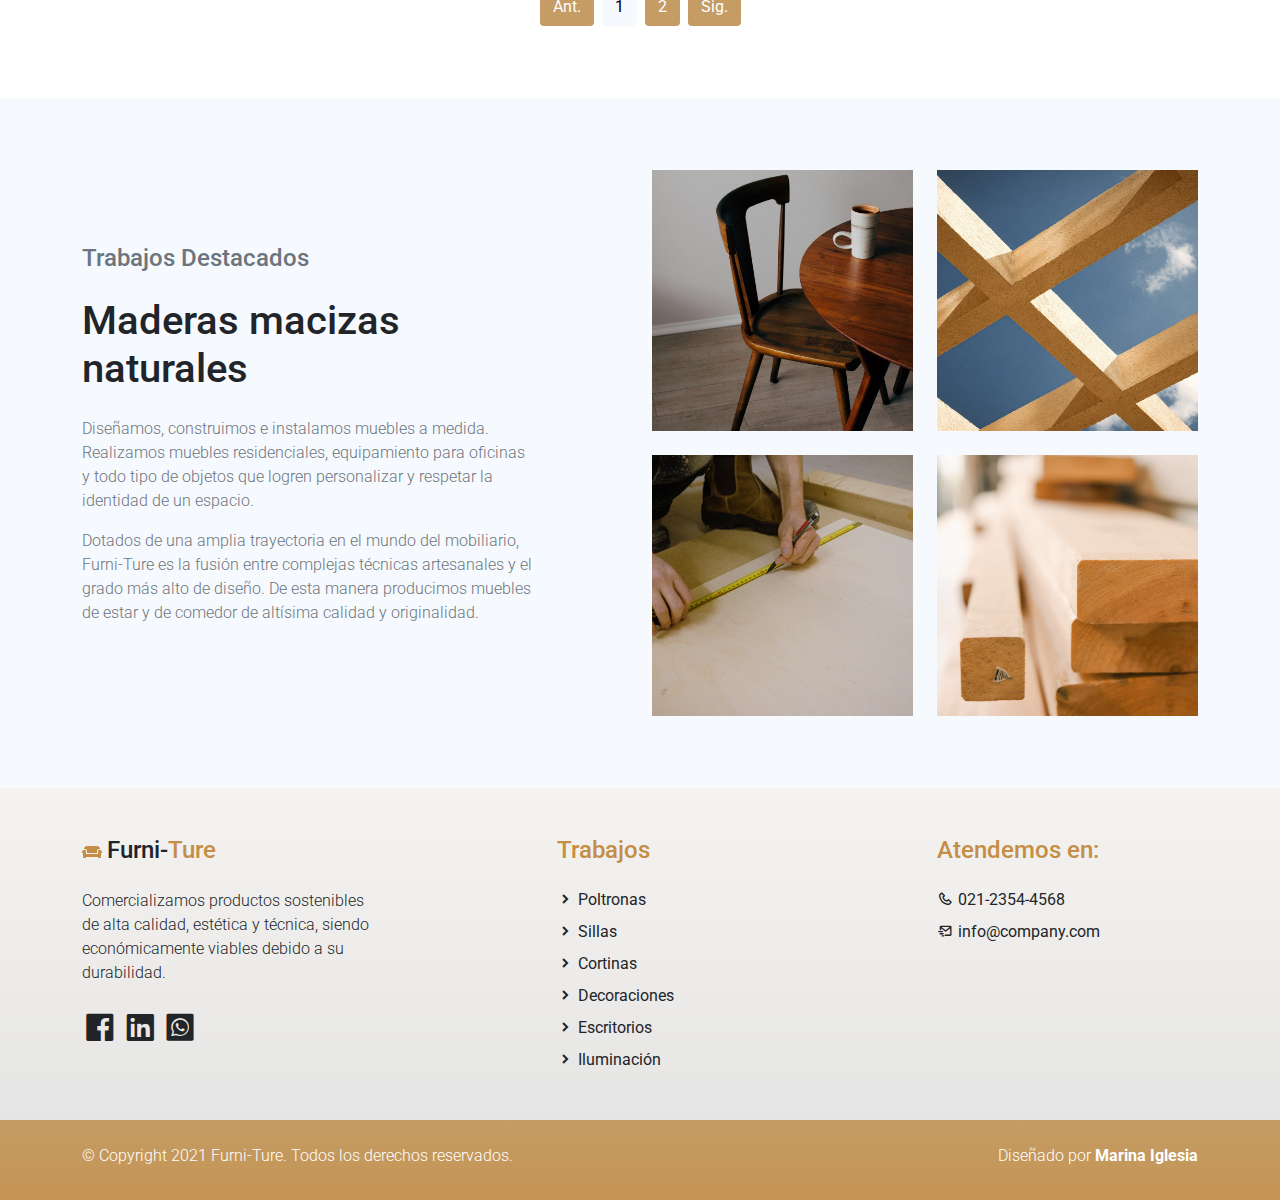
<file: products.html>
<!DOCTYPE html>
<html lang="es">

<head>
<title>Furniture | Muebles a medida</title>
    <meta charset="utf-8">
    <meta name="viewport" content="width=device-width, initial-scale=1">  
	<link rel="icon" href="assets/img/couch.svg" type="image/png" />
	<!-- Load Require CSS -->
    <link href="assets/css/bootstrap.min.css" rel="stylesheet">
	    <!-- iconos  -->
    <link href="assets/css/boxicon.min.css" rel="stylesheet">
	    <!-- tipo de letra -->
    <link rel="preconnect" href="https://fonts.gstatic.com">
    <link href="https://fonts.googleapis.com/css2?family=Roboto:ital,wght@0,100;0,300;0,400;0,500;0,700;1,300&display=swap" rel="stylesheet">		<!-- carga CSS -->
    <link rel="stylesheet" href="assets/css/estilos.css">
</head>

<body>
    <nav id="main_nav" class="navbar navbar-expand-lg bg-light shadow">
    <div class="container d-flex justify-content-between align-items-center">
        <a class="navbar-brand h1" href="index.html">
            <img src="assets/img/couch.svg">
            <span class="text-dark h4">Furni-</span><span class="h4">Ture</span>
        </a>
			
        <!--boton de hamburguesa --> 
            <button class="navbar-toggler border-0" 
            type="button" data-bs-toggle="collapse" 
            data-bs-target="#navbar-toggler-success" 
            aria-controls="navbarSupportedContent" 
            aria-expanded="true" 
            aria-label="Toggle navigation">
            <span class="navbar-toggler-icon" wfd-id="3162">
            </span>
        </button>
		<!------------------------------------------- Opciones del Menu		-->
	<div class="align-self-center collapse navbar-collapse flex-fill d-lg-flex justify-content-lg-between" 
		id="navbar-toggler-success">

        <div class="flex-fill mb-2">
            <ul class="nav navbar-nav d-flex justify-content-end text-center text-dark">
                <li class="nav-item">
                    <a class="nav-link text-muted px-3" href="about.html">Sobre Nosotros</a>
                </li>
                <li class="nav-item">
                    <a class="nav-link text-muted px-3" href="products.html">Productos</a>
                </li>
                <li class="nav-item">
                    <a class="nav-link text-muted px-3" href="services.html">Servicios</a>
                </li>
                <li class="nav-item">
                    <a class="nav-link text-muted px-3" href="contact.html">Contáctanos</a>
                </li>
            </ul>
        </div>               
       </div>
    </div>
    </nav>
    <!-- Close Header -->


    <!-- Start Banner Hero -->
    <div id="work_banner" class="banner-wrapper bg-light w-100 py-5">
        <div class="banner-vertical-center-work container text-light d-flex justify-content-center align-items-center py-5 p-0">
            <div class="banner-content col-lg-8 col-12 m-lg-auto text-center">
                <h1 class="banner-heading h2 display-3 pb-5 typo-space-line-center">Nuestros Productos</h1>
                <h3 class="pb-5">Vanguardia y Responsabilidad son nuestras Fortalezas</h3>
             <a href="contact.html"><button type="submit" class="btn btn-outline-light px-4 me-4">Consultas</button></a>
             <a href="about.html"><button type="submit" class="btn btn-light text-dark px-4">Quiénes Somos</button></a>
            </div>
        </div>
    </div>
    <!-- End Banner Hero -->

    <!-- Start Our Work -->
    <section class="container py-5">
        <div class="row justify-content-center my-5">
            <div class="filter-btns nav shadow-md text-center col-auto">
                <a class="filter-btn btn border-0 m-md-2 px-md-4 active" data-filter=".project" href="#">Todos</a>
                <a class="filter-btn btn border-0 m-md-2 px-md-4" data-filter=".modern" href="#">Moderno</a>
                <a class="filter-btn btn border-0 m-md-2 px-md-4" data-filter=".vintage" href="#">Vintage</a>
                <a class="filter-btn btn border-0 m-md-2 px-md-4" data-filter=".minimalist" href="#">Minimalista</a>
            </div>
        </div>

        <div class="row projects gx-lg-5">
            <a href="#" class="col-sm-6 col-lg-4 text-decoration-none project vintage">
                <div class="our-work overflow-hidden card mb-5 mx-5 m-sm-0">
                    <img class="card-img-top" src="./assets/img/our-work1.jpg" alt="...">
                    <div class="card-body">
                        <h5 class="card-title text-dark">Poltrona Frau</h5>
                    </div>
                </div>
            </a>
            <a href="#" class="col-sm-6 col-lg-4 text-decoration-none project modern">
                <div class="our-work overflow-hidden card mx-5 mx-sm-0 mb-5">
                    <img class="card-img-top" src="./assets/img/our-work2.jpg" alt="...">
                    <div class="card-body">
                        <h5 class="card-title text-dark">Esquinero Mont</h5>
                    </div>
                </div>
            </a>
            <a href="#" class="col-sm-6 col-lg-4 text-decoration-none project vintage">
                <div class="our-work overflow-hidden card mx-5 mx-sm-0 mb-5">
                    <img class="card-img-top" src="./assets/img/our-work3.jpg" alt="...">
                    <div class="card-body">
                        <h5 class="card-title text-dark">Silla Thonet</h5>
                    </div>
                </div>
            </a>
            <a href="#" class="col-sm-6 col-lg-4 text-decoration-none project modern minimalist">
                <div class="our-work overflow-hidden card mx-5 mx-sm-0 mb-5">
                    <img class="card-img-top" src="./assets/img/our-work4.jpg" alt="...">
                    <div class="card-body">
                        <h5 class="card-title text-dark">Mesa Kendra</h5>
                    </div>
                </div>
            </a>
            <a href="" class="col-sm-6 col-lg-4 text-decoration-none project modern minimalist">
                <div class="our-work overflow-hidden card mx-5 mx-sm-0 mb-5">
                    <img class="card-img-top" src="./assets/img/our-work5.jpg" alt="...">
                    <div class="card-body">
                        <h5 class="card-title text-dark">Silla Eames</h5>
                    </div>
                </div>
            </a>
            <a href="" class="col-sm-6 col-lg-4 text-decoration-none project modern">
                <div class="our-work overflow-hidden card mx-5 mx-sm-0 mb-5">
                    <img class="card-img-top" src="./assets/img/our-work6.jpg" alt="...">
                    <div class="card-body">
                        <h5 class="card-title text-dark">Florero Vosárea</h5>
                    </div>
                </div>
            </a>
        </div>
        <div class="row">
            <div class="btn-toolbar justify-content-center pb-4" role="toolbar" aria-label="Toolbar with button groups">
                <div class="btn-group me-2" role="group" aria-label="First group">
                    <button type="button" class="btn color-toolbar text-white">Ant.</button>
                </div>
                <div class="btn-group me-2" role="group" aria-label="Second group">
                    <button type="button" class="btn btn-light">1</button>
                </div>
                <div class="btn-group me-2" role="group" aria-label="Second group">
                    <button type="button" class="btn color-toolbar text-white">2</button>
                </div>
                <div class="btn-group" role="group" aria-label="Third group">
                    <button type="button" class="btn color-toolbar text-white">Sig.</button>
                </div>
            </div>
        </div>
    </section>
    <!-- End Our Work -->

    <!-- Start Feature Work -->
    <section class="bg-light py-5">
        <div class="feature-work container my-4">
            <div class="row d-flex d-flex align-items-center">
                <div class="col-lg-5">
                    <h3 class="feature-work-title h4 text-muted  ">Trabajos Destacados</h3>
                    <h1 class="feature-work-heading h2 py-3 semi-bold-600">Maderas macizas naturales</h1>
                    <p class="feature-work-body text-muted  ">
                        Diseñamos, construimos e instalamos muebles a medida.
                        Realizamos muebles residenciales, equipamiento para oficinas y todo tipo de objetos que logren personalizar y respetar la identidad de un espacio.
                    </p>
                    <p class="feature-work-footer text-muted">Dotados de una amplia trayectoria en el mundo del mobiliario, Furni-Ture es la fusión entre complejas técnicas artesanales y el grado más alto de diseño. De esta manera producimos muebles de estar y de comedor de altísima calidad y originalidad.</p>
                </div>
                <div class="col-lg-6 offset-lg-1 align-left">
                    <div class="row">
                        <a class="col" data-type="image" data-fslightbox="gallery" href="./assets/img/feature-work-1-large.jpg">
                            <img class="img-fluid" src="./assets/img/feature-work-1.jpg">
                        </a>
                        <a class="col" data-type="image" data-fslightbox="gallery" href="./assets/img/feature-work-2-large.jpg">
                            <img class="img-fluid" src="./assets/img/feature-work-2.jpg">
                        </a>
                    </div>
                    <div class="row pt-4">
                        <a class="col" data-type="image" data-fslightbox="gallery" href="./assets/img/feature-work-3-large.jpg">
                            <img class="img-fluid" src="./assets/img/feature-work-3.jpg">
                        </a>
                        <a class="col" data-type="image" data-fslightbox="gallery" href="./assets/img/feature-work-4-large.jpg">
                            <img class="img-fluid" src="./assets/img/feature-work-4.jpg">
                        </a>
                    </div>
                </div>
            </div>
        </div>
    </section>
    <!-- End Feature Work -->


   <!-- Start Footer -->
   <footer class="footer-bg pt-4">
    <div class="container">
        <div class="row py-4">

            <div class="col-lg-5 col-12 align-left">
                <a class="navbar-brand h1" href="index.html">
                    <img src="assets/img/couch.svg">
                    <span class="text-dark h4">Furni-</span><span class="h4">Ture</span>
                </a>
                <p class="my-lg-4 my-2 col-lg-8">
                    Comercializamos productos sostenibles de alta calidad, estética y técnica, siendo económicamente viables debido a su durabilidad.
                </p>
                <ul class="list-inline footer-icons  ">
                    <li class="list-inline-item m-0">
                        <a target="_blank" href="http://facebook.com/">
                            <i class='bx bxl-facebook-square bx-md text-dark'></i>
                        </a>
                    </li>
                    <li class="list-inline-item m-0">
                        <a target="_blank" href="https://www.linkedin.com/">
                            <i class='bx bxl-linkedin-square bx-md text-dark'></i>
                        </a>
                    </li>
                    <li class="list-inline-item m-0">
                        <a target="_blank" href="https://www.whatsapp.com/">
                            <i class='bx bxl-whatsapp-square bx-md text-dark'></i>
                        </a>
                    </li>
                </ul>
            </div>

            <div class="col-lg-4 col-md-4 my-sm-0 mt-4">
                <h2 class="h4 pb-lg-3">Trabajos</h2>
                <ul class="list-unstyled">
                    <li class="pb-2">
                        <i class='bx-fw bx bxs-chevron-right bx-xs'></i><a class="text-decoration-none text-dark py-1" 
                        href="#">Poltronas</a>
                    </li>
                    <li class="pb-2">
                        <i class='bx-fw bx bxs-chevron-right bx-xs'></i><a class="text-decoration-none text-dark py-1" 
                        href="#">Sillas</a>
                    </li>
                    <li class="pb-2">
                        <i class='bx-fw bx bxs-chevron-right bx-xs'></i><a class="text-decoration-none text-dark py-1" 
                        href="#">Cortinas</a>
                    </li>
                    <li class="pb-2">
                        <i class='bx-fw bx bxs-chevron-right bx-xs'></i><a class="text-decoration-none text-dark py-1" 
                        href="#">Decoraciones</a>
                    </li>
                    <li class="pb-2">
                        <i class='bx-fw bx bxs-chevron-right bx-xs'></i><a class="text-decoration-none text-dark py-1" 
                        href="#">Escritorios</a>
                    </li>
                    <li class="pb-2">
                        <i class='bx-fw bx bxs-chevron-right bx-xs'></i><a class="text-decoration-none text-dark py-1" 
                        href="#">Iluminación</a>
                    </li>
                </ul>
            </div>

            <div class="col-lg-3 col-md-4 my-sm-0 mt-4">
                <h2 class="h4 pb-lg-3">Atendemos en:</h2>
                <ul class="list-unstyled">
                    <li class="pb-2">
                        <i class='bx-fw bx bx-phone bx-xs'></i><a class="text-decoration-none text-dark py-1" 
                        href="tel:010-020-0340">021-2354-4568</a>
                    </li>
                    <li class="pb-2">
                        <i class='bx-fw bx bx-mail-send bx-xs'></i><a class="text-decoration-none text-dark py-1"
                        href="mailto:info@company.com">info@company.com</a>
                    </li>
                </ul>
            </div>

        </div>
    </div>

    <div class="w-100 footer-tm-bg py-3">
        <div class="container">
            <div class="row pt-2">
                <div class="col-lg-6 col-sm-12">
                    <p class="text-lg-start text-center text-white">© Copyright 2021 Furni-Ture. Todos los derechos reservados.</p>
                </div>
                <div class="col-lg-6 col-sm-12 text-white">
                    <p class="text-lg-end text-center">Diseñado por
                        <a rel="sponsored" class="text-decoration-none text-white" href="#" target="_blank"><strong>Marina Iglesia</strong></a>
                    </p>
                </div>
            </div>
        </div>
    </div>

</footer>
    <!-- End Footer -->



    <!-- Bootstrap -->
    <script src="assets/js/bootstrap.bundle.min.js"></script>
    <!-- Lightbox -->
    <script src="assets/js/fslightbox.js"></script>
    <script>
        fsLightboxInstances['gallery'].props.loadOnlyCurrentSource = true;
    </script>
    <!-- Load jQuery require for isotope -->
    <script src="assets/js/jquery.min.js"></script>
    <!-- Isotope -->
    <script src="assets/js/isotope.pkgd.js"></script>
    <!-- Page Script -->
    <script>
        $(window).load(function() {
            // init Isotope
            var $projects = $('.projects').isotope({
                itemSelector: '.project',
                layoutMode: 'fitRows'
            });
            $(".filter-btn").click(function() {
                var data_filter = $(this).attr("data-filter");
                $projects.isotope({
                    filter: data_filter
                });
                $(".filter-btn").removeClass("active");
                $(".filter-btn").removeClass("shadow");
                $(this).addClass("active");
                $(this).addClass("shadow");
                return false;
            });
        });
    </script>


</body>

</html>
</file>
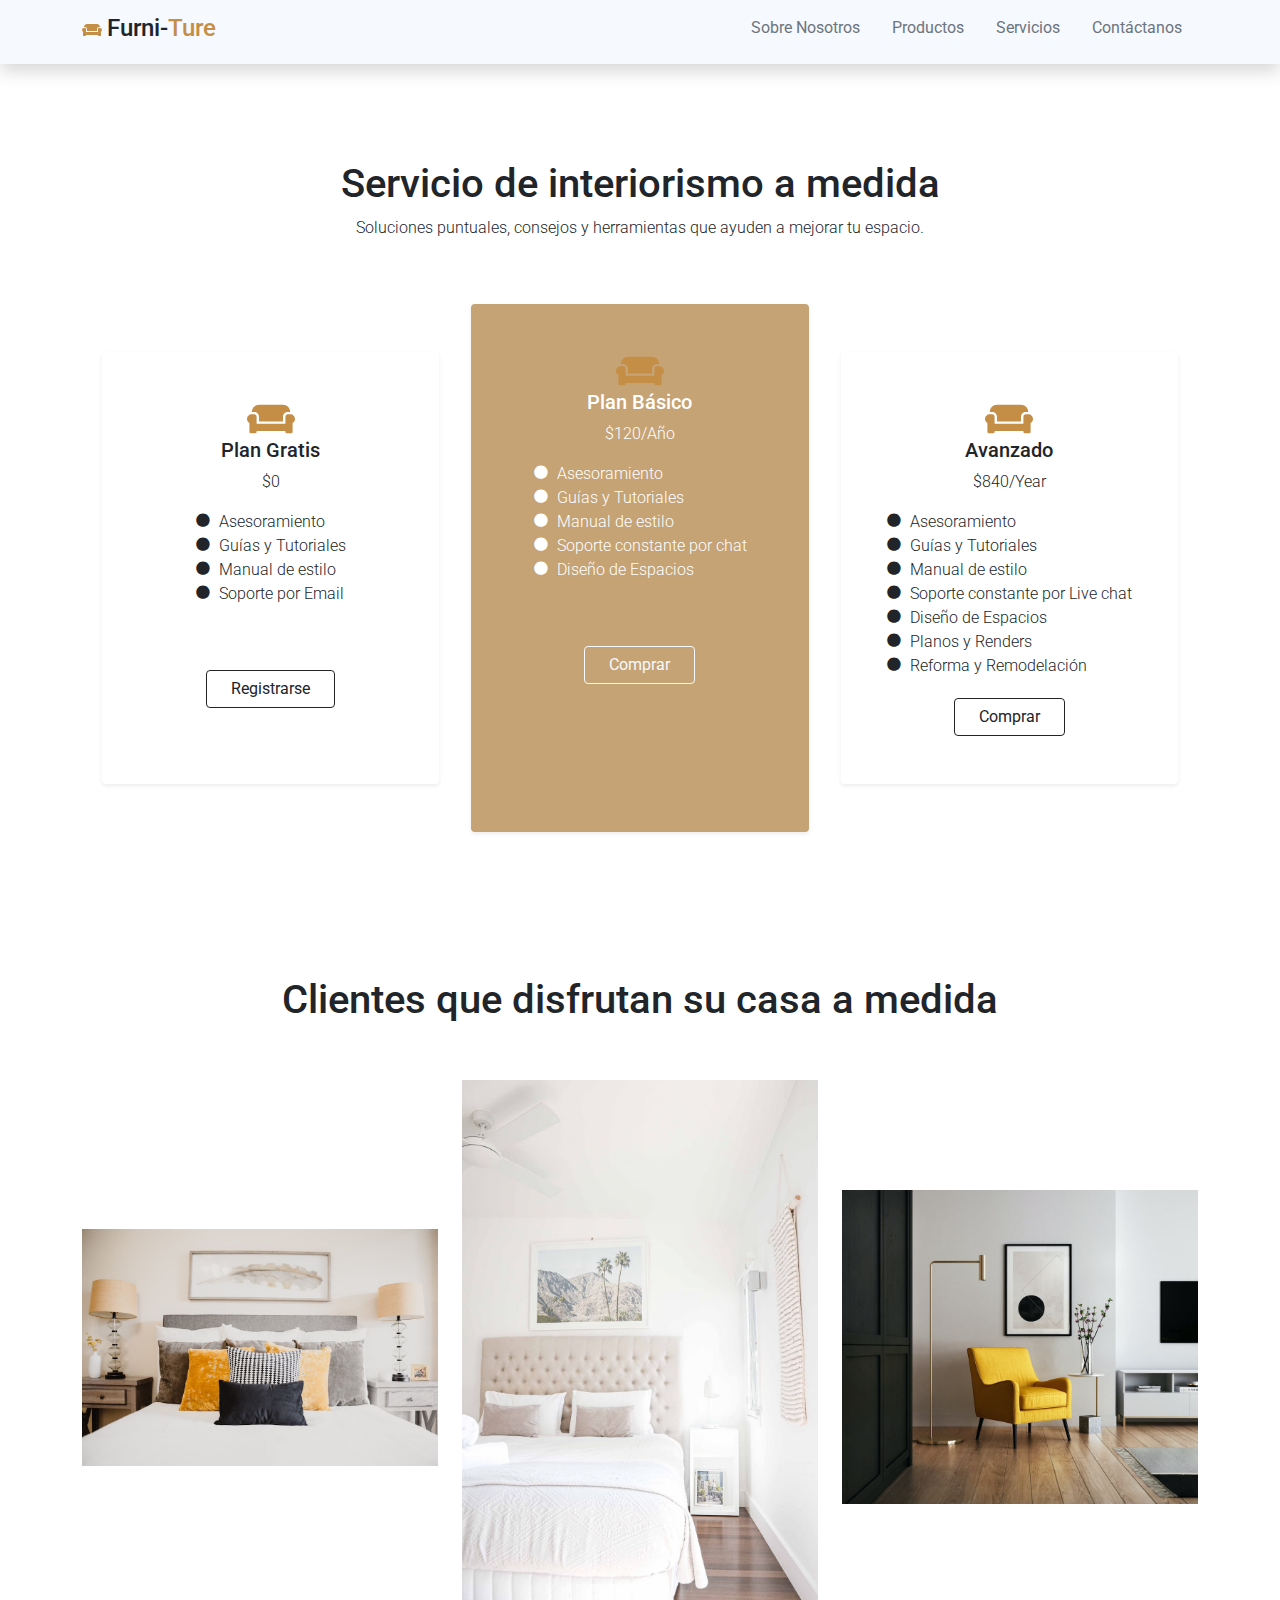
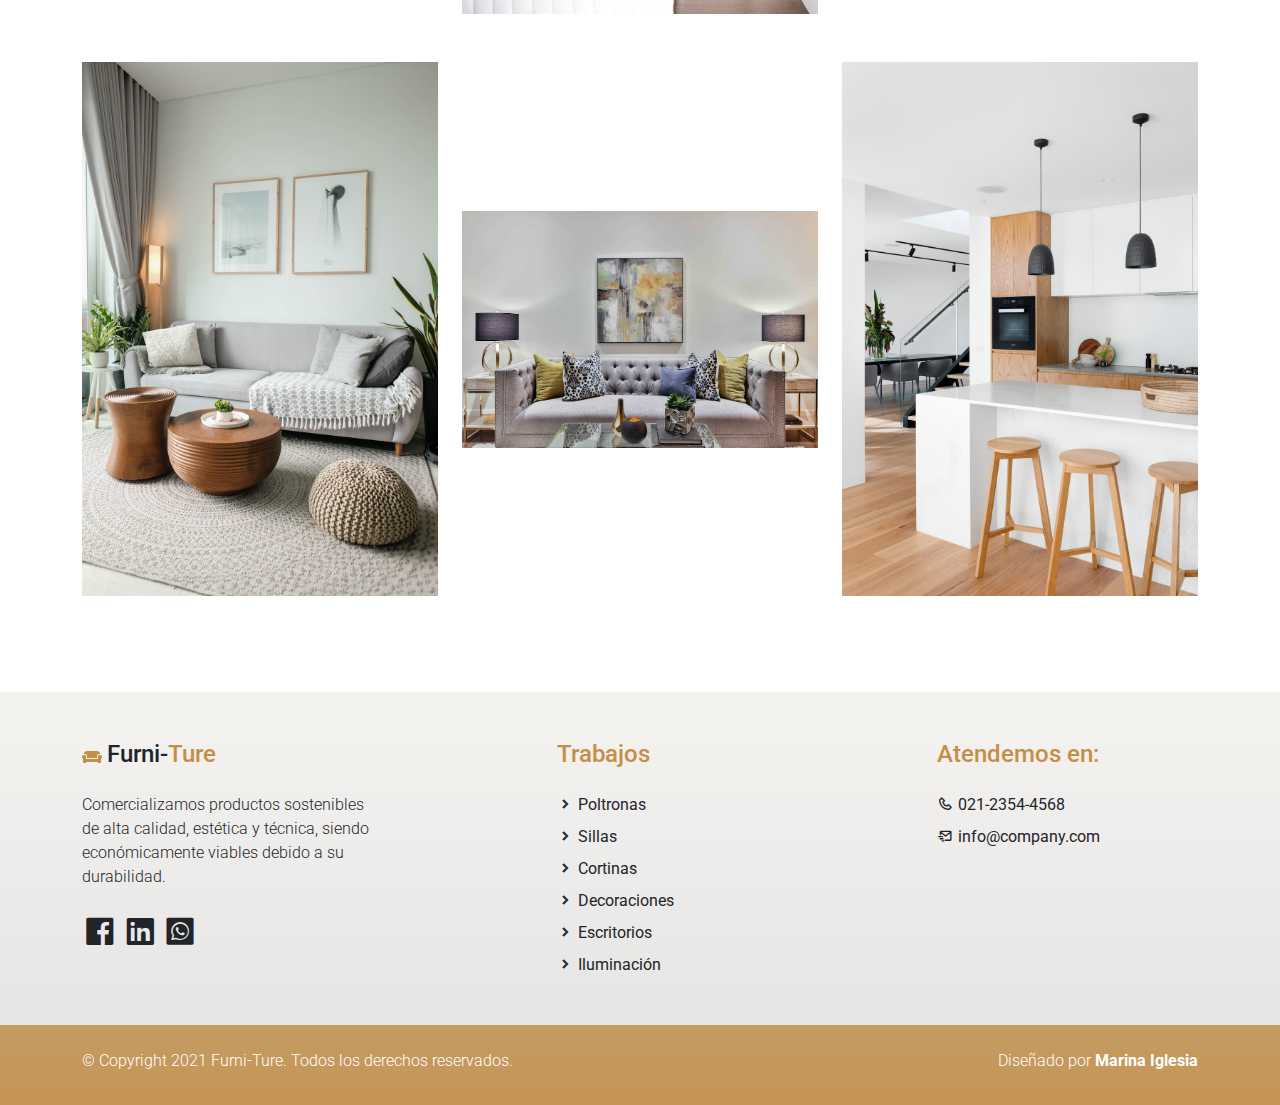
<file: services.html>
<!DOCTYPE html>
<html lang="es">

<head>
<title>Furniture | Muebles a medida</title>
    <meta charset="utf-8">
    <meta name="viewport" content="width=device-width, initial-scale=1">  
	<link rel="icon" href="assets/img/couch.svg" type="image/png" />
	<!-- Load Require CSS -->
    <link href="assets/css/bootstrap.min.css" rel="stylesheet">
	    <!-- iconos  -->
    <link href="assets/css/boxicon.min.css" rel="stylesheet">
	    <!-- tipo de letra -->
    <link rel="preconnect" href="https://fonts.gstatic.com">
    <link href="https://fonts.googleapis.com/css2?family=Roboto:ital,wght@0,100;0,300;0,400;0,500;0,700;1,300&display=swap" rel="stylesheet">		<!-- carga CSS -->
    <link rel="stylesheet" href="assets/css/estilos.css">
</head>

<body>
    <nav id="main_nav" class="navbar navbar-expand-lg bg-light shadow">
    <div class="container d-flex justify-content-between align-items-center">
        <a class="navbar-brand h1" href="index.html">
            <img src="assets/img/couch.svg">
            <span class="text-dark h4">Furni-</span><span class="h4">Ture</span>
        </a>
			
        <!--boton de hamburguesa --> 
            <button class="navbar-toggler border-0" 
            type="button" data-bs-toggle="collapse" 
            data-bs-target="#navbar-toggler-success" 
            aria-controls="navbarSupportedContent" 
            aria-expanded="true" 
            aria-label="Toggle navigation">
            <span class="navbar-toggler-icon" wfd-id="3162">
            </span>
        </button>
		<!------------------------------------------- Opciones del Menu		-->
	<div class="align-self-center collapse navbar-collapse flex-fill d-lg-flex justify-content-lg-between" 
		id="navbar-toggler-success">

        <div class="flex-fill mb-2">
            <ul class="nav navbar-nav d-flex justify-content-end text-center text-dark">
                <li class="nav-item">
                    <a class="nav-link text-muted px-3" href="about.html">Sobre Nosotros</a>
                </li>
                <li class="nav-item">
                    <a class="nav-link text-muted px-3" href="products.html">Productos</a>
                </li>
                <li class="nav-item">
                    <a class="nav-link text-muted px-3" href="services.html">Servicios</a>
                </li>
                <li class="nav-item">
                    <a class="nav-link text-muted px-3" href="contact.html">Contáctanos</a>
                </li>
            </ul>
        </div>               
       </div>
    </div>
    </nav>
    <!-- Close Header -->


    <!-- Start pricing -->
    <div class="container-lg py-5">
        <div class="col-md-12 m-auto text-center py-5">
            <h1 class="pricing-header h2 semi-bold-600">Servicio de interiorismo a medida</h1>
            <p class="pricing-footer">
                Soluciones puntuales, consejos y herramientas que ayuden a mejorar tu espacio.
            </p>
        </div>


        <div class="row px-lg-3">
            <div class="col-md-4 pb-5 pt-sm-0 mt-5 px-xl-3">
                <div class="pricing-table card h-100 shadow-sm border-0 py-5">
                    <div class="pricing-table-body card-body text-center align-self-center p-md-0">
                        <img class="pricing-sofa" src="assets/img/couch.svg">
                        <h2 class="pricing-table-heading h5 semi-bold-600">Plan Gratis</h2>
                        <p>$0</p>
                        <ul class="pricing-table-body text-start text-dark px-4 list-unstyled  ">
                            <li><i class="bx bxs-circle me-2"></i>Asesoramiento</li>
                            <li><i class="bx bxs-circle me-2"></i>Guías y Tutoriales</li>
                            <li><i class="bx bxs-circle me-2"></i>Manual de estilo</li>
                            <li><i class="bx bxs-circle me-2"></i>Soporte por Email</li>
                        </ul>
                        <div class="pricing-table-footer pt-5">
                            <a href="#" class="btn px-4 btn-outline-dark">Registrarse</a>
                        </div>
                    </div>
                </div>
            </div>


            <div class="col-md-4 pt-sm-0 pt-3 px-xl-3">
                <div class="pricing-table card bg-pricing h-100 shadow-sm border-0 py-5">
                    <div class="pricing-table-body card-body text-center text-white align-self-center p-md-0">
                        <img class="pricing-sofa" src="assets/img/couch.svg">
                        <h2 class="pricing-table-heading h5 semi-bold-600">Plan Básico</h2>
                        <p>$120/Año</p>
                        <ul class="pricing-table-list text-start text-dark px-4 list-unstyled  ">
                            <li class="text-white"><i class="bx bxs-circle me-2"></i>Asesoramiento</li>
                            <li class="text-white"><i class="bx bxs-circle me-2"></i>Guías y Tutoriales</li>
                            <li class="text-white"><i class="bx bxs-circle me-2"></i>Manual de estilo</li>
                            <li class="text-white"><i class="bx bxs-circle me-2"></i>Soporte constante por chat</li>
                            <li class="text-white"><i class="bx bxs-circle me-2"></i>Diseño de Espacios</li>
                        </ul>
                        <div class="pricing-table-footer pt-5 pb-2">
                            <a href="#" class="btn px-4 btn-outline-light">Comprar</a>
                        </div>
                    </div>
                </div>
            </div>


            <div class="col-md-4 pb-5 pt-sm-0 mt-5 px-xl-3">
                <div class="pricing-table card h-100 shadow-sm border-0 py-5">
                    <div class="pricing-table-body card-body text-center align-self-center p-md-0">
                        <img class="pricing-sofa" src="assets/img/couch.svg">
                        <h2 class="pricing-table-heading h5 semi-bold-600">Avanzado</h2>
                        <p>$840/Year</p>
                        <ul class="pricing-table-list text-start text-dark px-4 list-unstyled  ">
                            <li><i class="bx bxs-circle me-2"></i>Asesoramiento</li>
                            <li><i class="bx bxs-circle me-2"></i>Guías y Tutoriales</li>
                            <li><i class="bx bxs-circle me-2"></i>Manual de estilo</li>
                            <li><i class="bx bxs-circle me-2"></i>Soporte constante por Live chat</li>
                            <li><i class="bx bxs-circle me-2"></i>Diseño de Espacios</li>
                            <li><i class="bx bxs-circle me-2"></i>Planos y Renders</li>
                            <li><i class="bx bxs-circle me-2"></i>Reforma y Remodelación</li>
                        </ul>
                        <div class="pricing-table-footer pt-1">
                            <a href="#" class="btn px-4 btn-outline-dark">Comprar</a>
                        </div>
                    </div>
                </div>
            </div>
        </div>
    </div>
    <!-- End Content -->

    <section class="container py-5">

        <h1 class="text-center py-5">Clientes que disfrutan su casa a medida</h1>
        <div class="row d-flex align-items-center pb-5">
            <div class="col-lg-4">
                <img src="assets/img/gallery1.jpg" class="img-fluid" alt="Diseño de interiores">
            </div>
            <div class="col-lg-4">
                <img src="assets/img/gallery2.jpg" class="img-fluid" alt="Diseño de interiores">
            </div>
            <div class="col-lg-4">
                <img src="assets/img/gallery3.jpg" class="img-fluid" alt="Diseño de interiores">
            </div>
        </div>
        <div class="row d-flex align-items-center pb-5">
            <div class="col-lg-4">
                <img src="assets/img/gallery4.jpg" class="img-fluid" alt="Diseño de interiores">
            </div>
            <div class="col-lg-4">
                <img src="assets/img/gallery5.jpg" class="img-fluid" alt="Diseño de interiores">
            </div>
            <div class="col-lg-4">
                <img src="assets/img/gallery6.jpg" class="img-fluid" alt="Diseño de interiores">
            </div>
        </div>
    </section>


    <!-- Start Footer -->
    <footer class="footer-bg pt-4">
        <div class="container">
            <div class="row py-4">

                <div class="col-lg-5 col-12 align-left">
                    <a class="navbar-brand h1" href="index.html">
                        <img src="assets/img/couch.svg">
                        <span class="text-dark h4">Furni-</span><span class="h4">Ture</span>
                    </a>
                    <p class="my-lg-4 my-2 col-lg-8">
                        Comercializamos productos sostenibles de alta calidad, estética y técnica, siendo económicamente viables debido a su durabilidad.
                    </p>
                    <ul class="list-inline footer-icons  ">
                        <li class="list-inline-item m-0">
                            <a target="_blank" href="http://facebook.com/">
                                <i class='bx bxl-facebook-square bx-md text-dark'></i>
                            </a>
                        </li>
                        <li class="list-inline-item m-0">
                            <a target="_blank" href="https://www.linkedin.com/">
                                <i class='bx bxl-linkedin-square bx-md text-dark'></i>
                            </a>
                        </li>
                        <li class="list-inline-item m-0">
                            <a target="_blank" href="https://www.whatsapp.com/">
                                <i class='bx bxl-whatsapp-square bx-md text-dark'></i>
                            </a>
                        </li>
                    </ul>
                </div>

                <div class="col-lg-4 col-md-4 my-sm-0 mt-4">
                    <h2 class="h4 pb-lg-3">Trabajos</h2>
                    <ul class="list-unstyled">
                        <li class="pb-2">
                            <i class='bx-fw bx bxs-chevron-right bx-xs'></i><a class="text-decoration-none text-dark py-1" 
							href="#">Poltronas</a>
                        </li>
                        <li class="pb-2">
                            <i class='bx-fw bx bxs-chevron-right bx-xs'></i><a class="text-decoration-none text-dark py-1" 
							href="#">Sillas</a>
                        </li>
                        <li class="pb-2">
                            <i class='bx-fw bx bxs-chevron-right bx-xs'></i><a class="text-decoration-none text-dark py-1" 
							href="#">Cortinas</a>
                        </li>
                        <li class="pb-2">
                            <i class='bx-fw bx bxs-chevron-right bx-xs'></i><a class="text-decoration-none text-dark py-1" 
							href="#">Decoraciones</a>
                        </li>
                        <li class="pb-2">
                            <i class='bx-fw bx bxs-chevron-right bx-xs'></i><a class="text-decoration-none text-dark py-1" 
							href="#">Escritorios</a>
                        </li>
                        <li class="pb-2">
                            <i class='bx-fw bx bxs-chevron-right bx-xs'></i><a class="text-decoration-none text-dark py-1" 
							href="#">Iluminación</a>
                        </li>
                    </ul>
                </div>

                <div class="col-lg-3 col-md-4 my-sm-0 mt-4">
                    <h2 class="h4 pb-lg-3">Atendemos en:</h2>
                    <ul class="list-unstyled">
                        <li class="pb-2">
                            <i class='bx-fw bx bx-phone bx-xs'></i><a class="text-decoration-none text-dark py-1" 
							href="tel:010-020-0340">021-2354-4568</a>
                        </li>
                        <li class="pb-2">
                            <i class='bx-fw bx bx-mail-send bx-xs'></i><a class="text-decoration-none text-dark py-1"
							href="mailto:info@company.com">info@company.com</a>
                        </li>
                    </ul>
                </div>

            </div>
        </div>

        <div class="w-100 footer-tm-bg py-3">
            <div class="container">
                <div class="row pt-2">
                    <div class="col-lg-6 col-sm-12">
                        <p class="text-lg-start text-center text-white">© Copyright 2021 Furni-Ture. Todos los derechos reservados.</p>
                    </div>
                    <div class="col-lg-6 col-sm-12 text-white">
                        <p class="text-lg-end text-center">Diseñado por
                            <a rel="sponsored" class="text-decoration-none text-white" href="#" target="_blank"><strong>Marina Iglesia</strong></a>
                        </p>
                    </div>
                </div>
            </div>
        </div>

    </footer>
    <!-- End Footer -->




    <!-- Bootstrap -->
    <script src="assets/js/bootstrap.bundle.min.js"></script>


</body>

</html>
</file>
<file: assets/css/estilos.css>
/*
---------------------------------------------
Índice
------------------------------------------------
1. Typography
2. Main Nav
3. Home
4. About
5. Work
6. Single Work
7. Pricing
8. Contact
--------------------------------------------- */

body {font-family: 'Roboto', sans-serif !important;}
/* Typography */
p, a {font-weight: 400;}
.h2 {
  font-size: 40px;
  font-weight: 500;
}
.h3 {
  font-size: 28px;
  font-weight: 300;
}
.h4{
  color: rgb(197, 142, 70);
}
p, ul{
  font-weight: 300;
}
.typo-space-line::after,
.typo-space-line-center::after {
  content: "";
  width: 150px;
  display:block;
  position: absolute;
  border-bottom: 5px solid rgb(255 246 235);
  padding-top: .5em;
}
.typo-space-line-center::after {
  left: 50%;
  margin-left: -75px;
}
/* Main Nav */
#main_nav .nav-item .nav-link:hover {
  background-color: rgb(197, 163, 117)!important;
  color: white !important;
}
.nav-link{
  border-radius: 5px;
}
.navbar-toggler-icon{
  background-image: url("data:image/svg+xml,%3csvg xmlns='http://www.w3.org/2000/svg' viewBox='0 0 30 30'%3e%3cpath stroke='rgba%280, 0, 0, 0.55%29' stroke-linecap='round' stroke-miterlimit='10' stroke-width='2' d='M4 7h22M4 15h22M4 23h22'/%3e%3c/svg%3e");
}
/* Home */
.bg-img1{
  background: linear-gradient(rgba(255, 255, 255, 0.3),rgba(0, 0, 0, 0.5)), url('./../img/index-bg.jpg');
}
.bg-img2{
  background: linear-gradient(rgba(255, 255, 255, 0.3),rgba(0, 0, 0, 0.5)), url('./../img/index-bg2.jpg');
}
.bg-img3{
  background: linear-gradient(rgba(255, 255, 255, 0.3),rgba(0, 0, 0, 0.5)), url('./../img/index-bg3.jpg');
}

.bg-img1, .bg-img2, .bg-img3{
  background-position: center center;
  background-size: cover;
}

#index_banner .carousel-item, .carousel-inner, .carousel-img {
  height: 35em;
}
.carousel-caption{
  text-align: left !important;
  top:25%;
}
#index_banner .carousel-control-prev i,
#index_banner .carousel-control-next i {
  color: rgb(255 246 235) !important;
  text-decoration: none;
  font-size: 3em;
}

#index_banner .carousel-indicators li,
#index_banner .carousel-indicators.active {
  background-color: rgb(255 246 235) !important;
}

.nav a.active{
  background-color: rgb(197, 163, 117);
  color: white !important;
}
.nav li.filter-btn a{
  color: grey;
}
.service-wrapper .service-footer {
  max-width: 720px;
}
.service-work.card {
  border-radius: 5px !important;
  cursor: pointer;
}
.service-work .service-work-vertical {
	background: rgba(0, 0, 0, 0.438);
  transition: .5s;
}
.service-work .service-work-vertical:hover {
  background-position: 0% 0%;
  background: rgba(0, 0, 0, 0);
}
.service-work .service-work-vertical:hover * {
  opacity: 0;
  transition: 1s;
  transform: scale(1.2);
}
.service-work img{
  transition: 1s;
}
.service-work:hover img{
  transform: scale(1.2);
}
.service-work-content span{
  color: white;
  font-size: 20px;
}
.size-delivery{
  width: 55%;
}
.recent-work.card{
  border-radius: 5px !important;
}
.recent-work .recent-work-vertical{
	background: rgba(0, 0, 0, 0.5);
  transition: .5s;
}
.recent-work .recent-work-vertical:hover {
  background-position: 0% 0%;
  transition: .5s;
}
.recent-work .recent-work-vertical:hover{
  transform: scale(1.4);
  opacity: 0;
}
.recent-work .recent-work-vertical:hover * {
  background: rgba(0, 0, 0, 0);
}
.recent-work:hover img{
  transform: scale(1.1);
  transition: .5s;
}
/* About */
#work_banner {
  background-image: url('./../img/product-bg1.jpg');
  background-position: center 40%;
  background-size: cover;
}
.our-work img{
  transition: .5s;
}
.our-work:hover img{
  opacity: 0.4;
}
.color-toolbar, .submit-btn, .contact-btn{
  background-color: rgb(196, 156, 100);
}
.about-bg-img{
  background-image: url('./../img/about-bg1.jpg');
  background-position: center 40%;
  background-size: cover;
  height: 30em;
}
.partner-wap1 {
  background-image: url('./../img/partner-1.jpg') 
}
.partner-wap2 {
  background-image: url('./../img/partner-2.jpg') 
}
.partner-wap3 {
  background-image: url('./../img/partner-3.jpg') 
}
.partner-wap4 {
  background-image: url('./../img/partner-4.jpg') 
}
.partner-wap1, .partner-wap2, .partner-wap3, .partner-wap4{
  background-position: center center;
  background-size: contain;
  background-repeat: no-repeat;
  height: 15em;
}
.partner-wap:hover {
  opacity: 0.6;
}
.why-us {
  background: linear-gradient(rgba(255, 255, 255, 0.3),rgba(0, 0, 0, 0.705)), url('./../img/about-bg2.jpg');
  background-size: cover;
  background-position: center 35%;
}
.team-member-img {
  transition-duration: 0.5s;
}
.team-member:hover .team-member-img {
  padding: 10px !important;
}

/* Work */
/* Singel Work */
#work_single_banner {
  background-image: url('./../img/banner-bg-02.jpg');
  background-position: center center;
  background-size: cover;
  height: 100%;
  width: 100%;
}
.related-content {
  border-radius: 20px;
  cursor: pointer;
}
/* Pricing */
.bg-pricing{
  background-color: rgb(197, 163, 117);
}
.pricing-sofa{
  width: 3em;
}
/* Contact */
.bg-contactus{
  background-image: url('./../img/contactus-bg1.jpg');
  background-position: center;
  background-size: cover;
}
.contact-color-icon{
  color: rgb(196, 156, 100);
}
.contact{
  width: 85%;
}
#floatingtextarea {
  height: 150px
}
/* Footer */
footer a.text-light:hover {
  color: #bfbfbf !important;
  transition-duration: 0.15s;
}

.footer-bg{
  background: linear-gradient(0deg, rgb(226, 226, 226) 0%, rgb(245 243 240) 100%);
}

.footer-tm-bg{
  background: linear-gradient(0deg, rgb(197, 148, 84) 0%, rgb(196, 156, 100) 100%);
}

@media (max-width: 575.98px) {
  .size-delivery{
    width: 25%;
  }
}
</file>
<file: assets/css/boxicon.min.css>
@font-face{font-family:'boxicons';font-weight:normal;font-style:normal;src:url('../fonts/boxicons.eot');src:url('../fonts/boxicons.eot') format('embedded-opentype'),url('../fonts/boxicons.woff2') format('woff2'),url('../fonts/boxicons.woff') format('woff'),url('../fonts/boxicons.ttf') format('truetype'),url('../fonts/boxicons.svg?#boxicons') format('svg')}.bx{font-family:'boxicons'!important;font-weight:normal;font-style:normal;font-variant:normal;line-height:1;display:inline-block;text-transform:none;speak:none;-webkit-font-smoothing:antialiased;-moz-osx-font-smoothing:grayscale}.bx-ul{margin-left:2em;padding-left:0;list-style:none}.bx-ul>li{position:relative}.bx-ul .bx{font-size:inherit;line-height:inherit;position:absolute;left:-2em;width:2em;text-align:center}@-webkit-keyframes spin{0%{-webkit-transform:rotate(0);transform:rotate(0)}100%{-webkit-transform:rotate(359deg);transform:rotate(359deg)}}@keyframes spin{0%{-webkit-transform:rotate(0);transform:rotate(0)}100%{-webkit-transform:rotate(359deg);transform:rotate(359deg)}}@-webkit-keyframes burst{0%{-webkit-transform:scale(1);transform:scale(1);opacity:1}90%{-webkit-transform:scale(1.5);transform:scale(1.5);opacity:0}}@keyframes burst{0%{-webkit-transform:scale(1);transform:scale(1);opacity:1}90%{-webkit-transform:scale(1.5);transform:scale(1.5);opacity:0}}@-webkit-keyframes flashing{0%{opacity:1}45%{opacity:0}90%{opacity:1}}@keyframes flashing{0%{opacity:1}45%{opacity:0}90%{opacity:1}}@-webkit-keyframes fade-left{0%{-webkit-transform:translateX(0);transform:translateX(0);opacity:1}75%{-webkit-transform:translateX(-20px);transform:translateX(-20px);opacity:0}}@keyframes fade-left{0%{-webkit-transform:translateX(0);transform:translateX(0);opacity:1}75%{-webkit-transform:translateX(-20px);transform:translateX(-20px);opacity:0}}@-webkit-keyframes fade-right{0%{-webkit-transform:translateX(0);transform:translateX(0);opacity:1}75%{-webkit-transform:translateX(20px);transform:translateX(20px);opacity:0}}@keyframes fade-right{0%{-webkit-transform:translateX(0);transform:translateX(0);opacity:1}75%{-webkit-transform:translateX(20px);transform:translateX(20px);opacity:0}}@-webkit-keyframes fade-up{0%{-webkit-transform:translateY(0);transform:translateY(0);opacity:1}75%{-webkit-transform:translateY(-20px);transform:translateY(-20px);opacity:0}}@keyframes fade-up{0%{-webkit-transform:translateY(0);transform:translateY(0);opacity:1}75%{-webkit-transform:translateY(-20px);transform:translateY(-20px);opacity:0}}@-webkit-keyframes fade-down{0%{-webkit-transform:translateY(0);transform:translateY(0);opacity:1}75%{-webkit-transform:translateY(20px);transform:translateY(20px);opacity:0}}@keyframes fade-down{0%{-webkit-transform:translateY(0);transform:translateY(0);opacity:1}75%{-webkit-transform:translateY(20px);transform:translateY(20px);opacity:0}}@-webkit-keyframes tada{from{-webkit-transform:scale3d(1,1,1);transform:scale3d(1,1,1)}10%,20%{-webkit-transform:scale3d(.95,.95,.95) rotate3d(0,0,1,-10deg);transform:scale3d(.95,.95,.95) rotate3d(0,0,1,-10deg)}30%,50%,70%,90%{-webkit-transform:scale3d(1,1,1) rotate3d(0,0,1,10deg);transform:scale3d(1,1,1) rotate3d(0,0,1,10deg)}40%,60%,80%{-webkit-transform:scale3d(1,1,1) rotate3d(0,0,1,-10deg);transform:scale3d(1,1,1) rotate3d(0,0,1,-10deg)}to{-webkit-transform:scale3d(1,1,1);transform:scale3d(1,1,1)}}@keyframes tada{from{-webkit-transform:scale3d(1,1,1);transform:scale3d(1,1,1)}10%,20%{-webkit-transform:scale3d(.95,.95,.95) rotate3d(0,0,1,-10deg);transform:scale3d(.95,.95,.95) rotate3d(0,0,1,-10deg)}30%,50%,70%,90%{-webkit-transform:scale3d(1,1,1) rotate3d(0,0,1,10deg);transform:scale3d(1,1,1) rotate3d(0,0,1,10deg)}40%,60%,80%{-webkit-transform:rotate3d(0,0,1,-10deg);transform:rotate3d(0,0,1,-10deg)}to{-webkit-transform:scale3d(1,1,1);transform:scale3d(1,1,1)}}.bx-spin{-webkit-animation:spin 2s linear infinite;animation:spin 2s linear infinite}.bx-spin-hover:hover{-webkit-animation:spin 2s linear infinite;animation:spin 2s linear infinite}.bx-tada{-webkit-animation:tada 1.5s ease infinite;animation:tada 1.5s ease infinite}.bx-tada-hover:hover{-webkit-animation:tada 1.5s ease infinite;animation:tada 1.5s ease infinite}.bx-flashing{-webkit-animation:flashing 1.5s infinite linear;animation:flashing 1.5s infinite linear}.bx-flashing-hover:hover{-webkit-animation:flashing 1.5s infinite linear;animation:flashing 1.5s infinite linear}.bx-burst{-webkit-animation:burst 1.5s infinite linear;animation:burst 1.5s infinite linear}.bx-burst-hover:hover{-webkit-animation:burst 1.5s infinite linear;animation:burst 1.5s infinite linear}.bx-fade-up{-webkit-animation:fade-up 1.5s infinite linear;animation:fade-up 1.5s infinite linear}.bx-fade-up-hover:hover{-webkit-animation:fade-up 1.5s infinite linear;animation:fade-up 1.5s infinite linear}.bx-fade-down{-webkit-animation:fade-down 1.5s infinite linear;animation:fade-down 1.5s infinite linear}.bx-fade-down-hover:hover{-webkit-animation:fade-down 1.5s infinite linear;animation:fade-down 1.5s infinite linear}.bx-fade-left{-webkit-animation:fade-left 1.5s infinite linear;animation:fade-left 1.5s infinite linear}.bx-fade-left-hover:hover{-webkit-animation:fade-left 1.5s infinite linear;animation:fade-left 1.5s infinite linear}.bx-fade-right{-webkit-animation:fade-right 1.5s infinite linear;animation:fade-right 1.5s infinite linear}.bx-fade-right-hover:hover{-webkit-animation:fade-right 1.5s infinite linear;animation:fade-right 1.5s infinite linear}.bx-xs{font-size:1rem!important}.bx-sm{font-size:1.55rem!important}.bx-md{font-size:2.25rem!important}.bx-fw{font-size:1.2857142857em;line-height:.8em;width:1.2857142857em;height:.8em;margin-top:-.2em!important;vertical-align:middle}.bx-lg{font-size:3.0!important}.bx-pull-left{float:left;margin-right:.3em!important}.bx-pull-right{float:right;margin-left:.3em!important}.bx-rotate-90{transform:rotate(90deg);-ms-filter:'progid:DXImageTransform.Microsoft.BasicImage(rotation=1)'}.bx-rotate-180{transform:rotate(180deg);-ms-filter:'progid:DXImageTransform.Microsoft.BasicImage(rotation=2)'}.bx-rotate-270{transform:rotate(270deg);-ms-filter:'progid:DXImageTransform.Microsoft.BasicImage(rotation=3)'}.bx-flip-horizontal{transform:scaleX(-1);-ms-filter:'progid:DXImageTransform.Microsoft.BasicImage(rotation=0,mirror=1)'}.bx-flip-vertical{transform:scaleY(-1);-ms-filter:'progid:DXImageTransform.Microsoft.BasicImage(rotation=2,mirror=1)'}.bx-border{padding:.25em;border:.07em solid rgba(0,0,0,.1);border-radius:.25em}.bx-border-circle{padding:.25em;border:.07em solid rgba(0,0,0,.1);border-radius:50%}.bx-abacus:before{content:"\e900"}.bx-accessibility:before{content:"\e901"}.bx-add-to-queue:before{content:"\e902"}.bx-adjust:before{content:"\e903"}.bx-alarm:before{content:"\e904"}.bx-alarm-add:before{content:"\e905"}.bx-alarm-exclamation:before{content:"\e906"}.bx-alarm-off:before{content:"\e907"}.bx-alarm-snooze:before{content:"\e908"}.bx-album:before{content:"\e909"}.bx-align-justify:before{content:"\e90a"}.bx-align-left:before{content:"\e90b"}.bx-align-middle:before{content:"\e90c"}.bx-align-right:before{content:"\e90d"}.bx-analyse:before{content:"\e90e"}.bx-anchor:before{content:"\e90f"}.bx-angry:before{content:"\e910"}.bx-aperture:before{content:"\e911"}.bx-arch:before{content:"\e912"}.bx-archive:before{content:"\e913"}.bx-archive-in:before{content:"\e914"}.bx-archive-out:before{content:"\e915"}.bx-area:before{content:"\e916"}.bx-arrow-back:before{content:"\e917"}.bx-arrow-from-bottom:before{content:"\e918"}.bx-arrow-from-left:before{content:"\e919"}.bx-arrow-from-right:before{content:"\e91a"}.bx-arrow-from-top:before{content:"\e91b"}.bx-arrow-to-bottom:before{content:"\e91c"}.bx-arrow-to-left:before{content:"\e91d"}.bx-arrow-to-right:before{content:"\e91e"}.bx-arrow-to-top:before{content:"\e91f"}.bx-at:before{content:"\e920"}.bx-atom:before{content:"\e921"}.bx-award:before{content:"\e922"}.bx-badge:before{content:"\e923"}.bx-badge-check:before{content:"\e924"}.bx-ball:before{content:"\e925"}.bx-band-aid:before{content:"\e926"}.bx-bar-chart:before{content:"\e927"}.bx-bar-chart-alt:before{content:"\e928"}.bx-bar-chart-alt-2:before{content:"\e929"}.bx-bar-chart-square:before{content:"\e92a"}.bx-barcode:before{content:"\e92b"}.bx-barcode-reader:before{content:"\e92c"}.bx-baseball:before{content:"\e92d"}.bx-basket:before{content:"\e92e"}.bx-basketball:before{content:"\e92f"}.bx-bath:before{content:"\e930"}.bx-battery:before{content:"\e931"}.bx-bed:before{content:"\e932"}.bx-been-here:before{content:"\e933"}.bx-beer:before{content:"\e934"}.bx-bell:before{content:"\e935"}.bx-bell-minus:before{content:"\e936"}.bx-bell-off:before{content:"\e937"}.bx-bell-plus:before{content:"\e938"}.bx-bible:before{content:"\e939"}.bx-bitcoin:before{content:"\e93a"}.bx-blanket:before{content:"\e93b"}.bx-block:before{content:"\e93c"}.bx-bluetooth:before{content:"\e93d"}.bx-body:before{content:"\e93e"}.bx-bold:before{content:"\e93f"}.bx-bolt-circle:before{content:"\e940"}.bx-bomb:before{content:"\e941"}.bx-bone:before{content:"\e942"}.bx-bong:before{content:"\e943"}.bx-book:before{content:"\e944"}.bx-book-add:before{content:"\e945"}.bx-book-alt:before{content:"\e946"}.bx-book-bookmark:before{content:"\e947"}.bx-book-content:before{content:"\e948"}.bx-book-heart:before{content:"\e949"}.bx-bookmark:before{content:"\e94a"}.bx-bookmark-alt:before{content:"\e94b"}.bx-bookmark-alt-minus:before{content:"\e94c"}.bx-bookmark-alt-plus:before{content:"\e94d"}.bx-bookmark-heart:before{content:"\e94e"}.bx-bookmark-minus:before{content:"\e94f"}.bx-bookmark-plus:before{content:"\e950"}.bx-bookmarks:before{content:"\e951"}.bx-book-open:before{content:"\e952"}.bx-book-reader:before{content:"\e953"}.bx-border-all:before{content:"\e954"}.bx-border-bottom:before{content:"\e955"}.bx-border-inner:before{content:"\e956"}.bx-border-left:before{content:"\e957"}.bx-border-none:before{content:"\e958"}.bx-border-outer:before{content:"\e959"}.bx-border-radius:before{content:"\e95a"}.bx-border-right:before{content:"\e95b"}.bx-border-top:before{content:"\e95c"}.bx-bot:before{content:"\e95d"}.bx-bowling-ball:before{content:"\e95e"}.bx-box:before{content:"\e95f"}.bx-bracket:before{content:"\e960"}.bx-braille:before{content:"\e961"}.bx-brain:before{content:"\e962"}.bx-briefcase:before{content:"\e963"}.bx-briefcase-alt:before{content:"\e964"}.bx-briefcase-alt-2:before{content:"\e965"}.bx-brightness:before{content:"\e966"}.bx-brightness-half:before{content:"\e967"}.bx-broadcast:before{content:"\e968"}.bx-brush:before{content:"\e969"}.bx-brush-alt:before{content:"\e96a"}.bx-bug:before{content:"\e96b"}.bx-bug-alt:before{content:"\e96c"}.bx-building:before{content:"\e96d"}.bx-building-house:before{content:"\e96e"}.bx-buildings:before{content:"\e96f"}.bx-bulb:before{content:"\e970"}.bx-bullseye:before{content:"\e971"}.bx-buoy:before{content:"\e972"}.bx-bus:before{content:"\e973"}.bx-bus-school:before{content:"\e974"}.bx-cabinet:before{content:"\e975"}.bx-cake:before{content:"\e976"}.bx-calculator:before{content:"\e977"}.bx-calendar:before{content:"\e978"}.bx-calendar-alt:before{content:"\e979"}.bx-calendar-check:before{content:"\e97a"}.bx-calendar-edit:before{content:"\e97b"}.bx-calendar-event:before{content:"\e97c"}.bx-calendar-exclamation:before{content:"\e97d"}.bx-calendar-heart:before{content:"\e97e"}.bx-calendar-minus:before{content:"\e97f"}.bx-calendar-plus:before{content:"\e980"}.bx-calendar-star:before{content:"\e981"}.bx-calendar-week:before{content:"\e982"}.bx-calendar-x:before{content:"\e983"}.bx-camera:before{content:"\e984"}.bx-camera-home:before{content:"\e985"}.bx-camera-movie:before{content:"\e986"}.bx-camera-off:before{content:"\e987"}.bx-capsule:before{content:"\e988"}.bx-captions:before{content:"\e989"}.bx-car:before{content:"\e98a"}.bx-card:before{content:"\e98b"}.bx-caret-down:before{content:"\e98c"}.bx-caret-down-circle:before{content:"\e98d"}.bx-caret-down-square:before{content:"\e98e"}.bx-caret-left:before{content:"\e98f"}.bx-caret-left-circle:before{content:"\e990"}.bx-caret-left-square:before{content:"\e991"}.bx-caret-right:before{content:"\e992"}.bx-caret-right-circle:before{content:"\e993"}.bx-caret-right-square:before{content:"\e994"}.bx-caret-up:before{content:"\e995"}.bx-caret-up-circle:before{content:"\e996"}.bx-caret-up-square:before{content:"\e997"}.bx-carousel:before{content:"\e998"}.bx-cart:before{content:"\e999"}.bx-cart-alt:before{content:"\e99a"}.bx-cast:before{content:"\e99b"}.bx-category:before{content:"\e99c"}.bx-category-alt:before{content:"\e99d"}.bx-cctv:before{content:"\e99e"}.bx-certification:before{content:"\e99f"}.bx-chair:before{content:"\e9a0"}.bx-chalkboard:before{content:"\e9a1"}.bx-chart:before{content:"\e9a2"}.bx-chat:before{content:"\e9a3"}.bx-check:before{content:"\e9a4"}.bx-checkbox:before{content:"\e9a5"}.bx-checkbox-checked:before{content:"\e9a6"}.bx-checkbox-square:before{content:"\e9a7"}.bx-check-circle:before{content:"\e9a8"}.bx-check-double:before{content:"\e9a9"}.bx-check-shield:before{content:"\e9aa"}.bx-check-square:before{content:"\e9ab"}.bx-chevron-down:before{content:"\e9ac"}.bx-chevron-down-circle:before{content:"\e9ad"}.bx-chevron-down-square:before{content:"\e9ae"}.bx-chevron-left:before{content:"\e9af"}.bx-chevron-left-circle:before{content:"\e9b0"}.bx-chevron-left-square:before{content:"\e9b1"}.bx-chevron-right:before{content:"\e9b2"}.bx-chevron-right-circle:before{content:"\e9b3"}.bx-chevron-right-square:before{content:"\e9b4"}.bx-chevrons-down:before{content:"\e9b5"}.bx-chevrons-left:before{content:"\e9b6"}.bx-chevrons-right:before{content:"\e9b7"}.bx-chevrons-up:before{content:"\e9b8"}.bx-chevron-up:before{content:"\e9b9"}.bx-chevron-up-circle:before{content:"\e9ba"}.bx-chevron-up-square:before{content:"\e9bb"}.bx-chip:before{content:"\e9bc"}.bx-church:before{content:"\e9bd"}.bx-circle:before{content:"\e9be"}.bx-clinic:before{content:"\e9bf"}.bx-clipboard:before{content:"\e9c0"}.bx-closet:before{content:"\e9c1"}.bx-cloud:before{content:"\e9c2"}.bx-cloud-download:before{content:"\e9c3"}.bx-cloud-drizzle:before{content:"\e9c4"}.bx-cloud-lightning:before{content:"\e9c5"}.bx-cloud-light-rain:before{content:"\e9c6"}.bx-cloud-rain:before{content:"\e9c7"}.bx-cloud-snow:before{content:"\e9c8"}.bx-cloud-upload:before{content:"\e9c9"}.bx-code:before{content:"\e9ca"}.bx-code-alt:before{content:"\e9cb"}.bx-code-block:before{content:"\e9cc"}.bx-code-curly:before{content:"\e9cd"}.bx-coffee:before{content:"\e9ce"}.bx-coffee-togo:before{content:"\e9cf"}.bx-cog:before{content:"\e9d0"}.bx-coin:before{content:"\e9d1"}.bx-coin-stack:before{content:"\e9d2"}.bx-collapse:before{content:"\e9d3"}.bx-collection:before{content:"\e9d4"}.bx-color-fill:before{content:"\e9d5"}.bx-columns:before{content:"\e9d6"}.bx-command:before{content:"\e9d7"}.bx-comment:before{content:"\e9d8"}.bx-comment-add:before{content:"\e9d9"}.bx-comment-check:before{content:"\e9da"}.bx-comment-detail:before{content:"\e9db"}.bx-comment-dots:before{content:"\e9dc"}.bx-comment-edit:before{content:"\e9dd"}.bx-comment-error:before{content:"\e9de"}.bx-comment-minus:before{content:"\e9df"}.bx-comment-x:before{content:"\e9e0"}.bx-compass:before{content:"\e9e1"}.bx-confused:before{content:"\e9e2"}.bx-conversation:before{content:"\e9e3"}.bx-cookie:before{content:"\e9e4"}.bx-cool:before{content:"\e9e5"}.bx-copy:before{content:"\e9e6"}.bx-copy-alt:before{content:"\e9e7"}.bx-copyright:before{content:"\e9e8"}.bx-credit-card:before{content:"\e9e9"}.bx-credit-card-alt:before{content:"\e9ea"}.bx-credit-card-front:before{content:"\e9eb"}.bx-crop:before{content:"\e9ec"}.bx-crosshair:before{content:"\e9ed"}.bx-crown:before{content:"\e9ee"}.bx-cube:before{content:"\e9ef"}.bx-cube-alt:before{content:"\e9f0"}.bx-cuboid:before{content:"\e9f1"}.bx-current-location:before{content:"\e9f2"}.bx-customize:before{content:"\e9f3"}.bx-cut:before{content:"\e9f4"}.bx-cycling:before{content:"\e9f5"}.bx-cylinder:before{content:"\e9f6"}.bx-data:before{content:"\e9f7"}.bx-desktop:before{content:"\e9f8"}.bx-detail:before{content:"\e9f9"}.bx-devices:before{content:"\e9fa"}.bx-dialpad:before{content:"\e9fb"}.bx-dialpad-alt:before{content:"\e9fc"}.bx-diamond:before{content:"\e9fd"}.bx-dice-1:before{content:"\e9fe"}.bx-dice-2:before{content:"\e9ff"}.bx-dice-3:before{content:"\ea00"}.bx-dice-4:before{content:"\ea01"}.bx-dice-5:before{content:"\ea02"}.bx-dice-6:before{content:"\ea03"}.bx-directions:before{content:"\ea04"}.bx-disc:before{content:"\ea05"}.bx-dish:before{content:"\ea06"}.bx-dislike:before{content:"\ea07"}.bx-dizzy:before{content:"\ea08"}.bx-dna:before{content:"\ea09"}.bx-dock-bottom:before{content:"\ea0a"}.bx-dock-left:before{content:"\ea0b"}.bx-dock-right:before{content:"\ea0c"}.bx-dock-top:before{content:"\ea0d"}.bx-dollar:before{content:"\ea0e"}.bx-dollar-circle:before{content:"\ea0f"}.bx-donate-blood:before{content:"\ea10"}.bx-donate-heart:before{content:"\ea11"}.bx-door-open:before{content:"\ea12"}.bx-dots-horizontal:before{content:"\ea13"}.bx-dots-horizontal-rounded:before{content:"\ea14"}.bx-dots-vertical:before{content:"\ea15"}.bx-dots-vertical-rounded:before{content:"\ea16"}.bx-doughnut-chart:before{content:"\ea17"}.bx-down-arrow:before{content:"\ea18"}.bx-down-arrow-alt:before{content:"\ea19"}.bx-down-arrow-circle:before{content:"\ea1a"}.bx-download:before{content:"\ea1b"}.bx-downvote:before{content:"\ea1c"}.bx-drink:before{content:"\ea1d"}.bx-droplet:before{content:"\ea1e"}.bx-dumbbell:before{content:"\ea1f"}.bx-duplicate:before{content:"\ea20"}.bx-edit:before{content:"\ea21"}.bx-edit-alt:before{content:"\ea22"}.bx-envelope:before{content:"\ea23"}.bx-envelope-open:before{content:"\ea24"}.bx-equalizer:before{content:"\ea25"}.bx-eraser:before{content:"\ea26"}.bx-error:before{content:"\ea27"}.bx-error-alt:before{content:"\ea28"}.bx-error-circle:before{content:"\ea29"}.bx-euro:before{content:"\ea2a"}.bx-exclude:before{content:"\ea2b"}.bx-exit:before{content:"\ea2c"}.bx-exit-fullscreen:before{content:"\ea2d"}.bx-expand:before{content:"\ea2e"}.bx-expand-alt:before{content:"\ea2f"}.bx-export:before{content:"\ea30"}.bx-extension:before{content:"\ea31"}.bx-face:before{content:"\ea32"}.bx-fast-forward:before{content:"\ea33"}.bx-fast-forward-circle:before{content:"\ea34"}.bx-female:before{content:"\ea35"}.bx-female-sign:before{content:"\ea36"}.bx-file:before{content:"\ea37"}.bx-file-blank:before{content:"\ea38"}.bx-file-find:before{content:"\ea39"}.bx-film:before{content:"\ea3a"}.bx-filter:before{content:"\ea3b"}.bx-filter-alt:before{content:"\ea3c"}.bx-fingerprint:before{content:"\ea3d"}.bx-first-aid:before{content:"\ea3e"}.bx-first-page:before{content:"\ea3f"}.bx-flag:before{content:"\ea40"}.bx-folder:before{content:"\ea41"}.bx-folder-minus:before{content:"\ea42"}.bx-folder-open:before{content:"\ea43"}.bx-folder-plus:before{content:"\ea44"}.bx-font:before{content:"\ea45"}.bx-font-color:before{content:"\ea46"}.bx-font-family:before{content:"\ea47"}.bx-font-size:before{content:"\ea48"}.bx-food-menu:before{content:"\ea49"}.bx-food-tag:before{content:"\ea4a"}.bx-football:before{content:"\ea4b"}.bx-fridge:before{content:"\ea4c"}.bx-fullscreen:before{content:"\ea4d"}.bx-game:before{content:"\ea4e"}.bx-gas-pump:before{content:"\ea4f"}.bx-ghost:before{content:"\ea50"}.bx-gift:before{content:"\ea51"}.bx-git-branch:before{content:"\ea52"}.bx-git-commit:before{content:"\ea53"}.bx-git-compare:before{content:"\ea54"}.bx-git-merge:before{content:"\ea55"}.bx-git-pull-request:before{content:"\ea56"}.bx-git-repo-forked:before{content:"\ea57"}.bx-glasses:before{content:"\ea58"}.bx-glasses-alt:before{content:"\ea59"}.bx-globe:before{content:"\ea5a"}.bx-globe-alt:before{content:"\ea5b"}.bx-grid:before{content:"\ea5c"}.bx-grid-alt:before{content:"\ea5d"}.bx-grid-horizontal:before{content:"\ea5e"}.bx-grid-small:before{content:"\ea5f"}.bx-grid-vertical:before{content:"\ea60"}.bx-group:before{content:"\ea61"}.bx-handicap:before{content:"\ea62"}.bx-happy:before{content:"\ea63"}.bx-happy-alt:before{content:"\ea64"}.bx-happy-beaming:before{content:"\ea65"}.bx-happy-heart-eyes:before{content:"\ea66"}.bx-hash:before{content:"\ea67"}.bx-hdd:before{content:"\ea68"}.bx-heading:before{content:"\ea69"}.bx-headphone:before{content:"\ea6a"}.bx-health:before{content:"\ea6b"}.bx-heart:before{content:"\ea6c"}.bx-heart-circle:before{content:"\ea6d"}.bx-heart-square:before{content:"\ea6e"}.bx-help-circle:before{content:"\ea6f"}.bx-hide:before{content:"\ea70"}.bx-highlight:before{content:"\ea71"}.bx-history:before{content:"\ea72"}.bx-hive:before{content:"\ea73"}.bx-home:before{content:"\ea74"}.bx-home-alt:before{content:"\ea75"}.bx-home-circle:before{content:"\ea76"}.bx-home-heart:before{content:"\ea77"}.bx-home-smile:before{content:"\ea78"}.bx-horizontal-center:before{content:"\ea79"}.bx-hotel:before{content:"\ea7a"}.bx-hourglass:before{content:"\ea7b"}.bx-id-card:before{content:"\ea7c"}.bx-image:before{content:"\ea7d"}.bx-image-add:before{content:"\ea7e"}.bx-image-alt:before{content:"\ea7f"}.bx-images:before{content:"\ea80"}.bx-import:before{content:"\ea81"}.bx-infinite:before{content:"\ea82"}.bx-info-circle:before{content:"\ea83"}.bx-info-square:before{content:"\ea84"}.bx-intersect:before{content:"\ea85"}.bx-italic:before{content:"\ea86"}.bx-joystick:before{content:"\ea87"}.bx-joystick-alt:before{content:"\ea88"}.bx-joystick-button:before{content:"\ea89"}.bx-key:before{content:"\ea8a"}.bx-label:before{content:"\ea8b"}.bx-landscape:before{content:"\ea8c"}.bx-laptop:before{content:"\ea8d"}.bx-last-page:before{content:"\ea8e"}.bx-laugh:before{content:"\ea8f"}.bx-layer:before{content:"\ea90"}.bx-layer-minus:before{content:"\ea91"}.bx-layer-plus:before{content:"\ea92"}.bx-layout:before{content:"\ea93"}.bx-left-arrow:before{content:"\ea94"}.bx-left-arrow-alt:before{content:"\ea95"}.bx-left-arrow-circle:before{content:"\ea96"}.bx-left-down-arrow-circle:before{content:"\ea97"}.bx-left-indent:before{content:"\ea98"}.bx-left-top-arrow-circle:before{content:"\ea99"}.bx-library:before{content:"\ea9a"}.bx-like:before{content:"\ea9b"}.bx-line-chart:before{content:"\ea9c"}.bx-line-chart-down:before{content:"\ea9d"}.bx-link:before{content:"\ea9e"}.bx-link-alt:before{content:"\ea9f"}.bx-link-external:before{content:"\eaa0"}.bx-lira:before{content:"\eaa1"}.bx-list-check:before{content:"\eaa2"}.bx-list-minus:before{content:"\eaa3"}.bx-list-ol:before{content:"\eaa4"}.bx-list-plus:before{content:"\eaa5"}.bx-list-ul:before{content:"\eaa6"}.bx-loader:before{content:"\eaa7"}.bx-loader-alt:before{content:"\eaa8"}.bx-loader-circle:before{content:"\eaa9"}.bx-location-plus:before{content:"\eaaa"}.bx-lock:before{content:"\eaab"}.bx-lock-alt:before{content:"\eaac"}.bx-lock-open:before{content:"\eaad"}.bx-lock-open-alt:before{content:"\eaae"}.bx-log-in:before{content:"\eaaf"}.bx-log-in-circle:before{content:"\eab0"}.bx-log-out:before{content:"\eab1"}.bx-log-out-circle:before{content:"\eab2"}.bx-low-vision:before{content:"\eab3"}.bx-magnet:before{content:"\eab4"}.bx-mail-send:before{content:"\eab5"}.bx-male:before{content:"\eab6"}.bx-male-sign:before{content:"\eab7"}.bx-map:before{content:"\eab8"}.bx-map-alt:before{content:"\eab9"}.bx-map-pin:before{content:"\eaba"}.bx-mask:before{content:"\eabb"}.bx-medal:before{content:"\eabc"}.bx-meh:before{content:"\eabd"}.bx-meh-alt:before{content:"\eabe"}.bx-meh-blank:before{content:"\eabf"}.bx-memory-card:before{content:"\eac0"}.bx-menu:before{content:"\eac1"}.bx-menu-alt-left:before{content:"\eac2"}.bx-menu-alt-right:before{content:"\eac3"}.bx-merge:before{content:"\eac4"}.bx-message:before{content:"\eac5"}.bx-message-add:before{content:"\eac6"}.bx-message-alt:before{content:"\eac7"}.bx-message-alt-add:before{content:"\eac8"}.bx-message-alt-check:before{content:"\eac9"}.bx-message-alt-detail:before{content:"\eaca"}.bx-message-alt-dots:before{content:"\eacb"}.bx-message-alt-edit:before{content:"\eacc"}.bx-message-alt-error:before{content:"\eacd"}.bx-message-alt-minus:before{content:"\eace"}.bx-message-alt-x:before{content:"\eacf"}.bx-message-check:before{content:"\ead0"}.bx-message-detail:before{content:"\ead1"}.bx-message-dots:before{content:"\ead2"}.bx-message-edit:before{content:"\ead3"}.bx-message-error:before{content:"\ead4"}.bx-message-minus:before{content:"\ead5"}.bx-message-rounded:before{content:"\ead6"}.bx-message-rounded-add:before{content:"\ead7"}.bx-message-rounded-check:before{content:"\ead8"}.bx-message-rounded-detail:before{content:"\ead9"}.bx-message-rounded-dots:before{content:"\eada"}.bx-message-rounded-edit:before{content:"\eadb"}.bx-message-rounded-error:before{content:"\eadc"}.bx-message-rounded-minus:before{content:"\eadd"}.bx-message-rounded-x:before{content:"\eade"}.bx-message-square:before{content:"\eadf"}.bx-message-square-add:before{content:"\eae0"}.bx-message-square-check:before{content:"\eae1"}.bx-message-square-detail:before{content:"\eae2"}.bx-message-square-dots:before{content:"\eae3"}.bx-message-square-edit:before{content:"\eae4"}.bx-message-square-error:before{content:"\eae5"}.bx-message-square-minus:before{content:"\eae6"}.bx-message-square-x:before{content:"\eae7"}.bx-message-x:before{content:"\eae8"}.bx-meteor:before{content:"\eae9"}.bx-microchip:before{content:"\eaea"}.bx-microphone:before{content:"\eaeb"}.bx-microphone-off:before{content:"\eaec"}.bx-minus:before{content:"\eaed"}.bx-minus-back:before{content:"\eaee"}.bx-minus-circle:before{content:"\eaef"}.bx-minus-front:before{content:"\eaf0"}.bx-mobile:before{content:"\eaf1"}.bx-mobile-alt:before{content:"\eaf2"}.bx-mobile-landscape:before{content:"\eaf3"}.bx-mobile-vibration:before{content:"\eaf4"}.bx-money:before{content:"\eaf5"}.bx-moon:before{content:"\eaf6"}.bx-mouse:before{content:"\eaf7"}.bx-mouse-alt:before{content:"\eaf8"}.bx-move:before{content:"\eaf9"}.bx-move-horizontal:before{content:"\eafa"}.bx-move-vertical:before{content:"\eafb"}.bx-movie:before{content:"\eafc"}.bx-movie-play:before{content:"\eafd"}.bx-music:before{content:"\eafe"}.bx-navigation:before{content:"\eaff"}.bx-network-chart:before{content:"\eb00"}.bx-news:before{content:"\eb01"}.bx-no-entry:before{content:"\eb02"}.bx-note:before{content:"\eb03"}.bx-notepad:before{content:"\eb04"}.bx-notification:before{content:"\eb05"}.bx-notification-off:before{content:"\eb06"}.bx-outline:before{content:"\eb07"}.bx-package:before{content:"\eb08"}.bx-paint:before{content:"\eb09"}.bx-paint-roll:before{content:"\eb0a"}.bx-palette:before{content:"\eb0b"}.bx-paperclip:before{content:"\eb0c"}.bx-paper-plane:before{content:"\eb0d"}.bx-paragraph:before{content:"\eb0e"}.bx-paste:before{content:"\eb0f"}.bx-pause:before{content:"\eb10"}.bx-pause-circle:before{content:"\eb11"}.bx-pen:before{content:"\eb12"}.bx-pencil:before{content:"\eb13"}.bx-phone:before{content:"\eb14"}.bx-phone-call:before{content:"\eb15"}.bx-phone-incoming:before{content:"\eb16"}.bx-phone-outgoing:before{content:"\eb17"}.bx-photo-album:before{content:"\eb18"}.bx-pie-chart:before{content:"\eb19"}.bx-pie-chart-alt:before{content:"\eb1a"}.bx-pie-chart-alt-2:before{content:"\eb1b"}.bx-pin:before{content:"\eb1c"}.bx-planet:before{content:"\eb1d"}.bx-play:before{content:"\eb1e"}.bx-play-circle:before{content:"\eb1f"}.bx-plug:before{content:"\eb20"}.bx-plus:before{content:"\eb21"}.bx-plus-circle:before{content:"\eb22"}.bx-plus-medical:before{content:"\eb23"}.bx-pointer:before{content:"\eb24"}.bx-poll:before{content:"\eb25"}.bx-polygon:before{content:"\eb26"}.bx-pound:before{content:"\eb27"}.bx-power-off:before{content:"\eb28"}.bx-printer:before{content:"\eb29"}.bx-pulse:before{content:"\eb2a"}.bx-purchase-tag:before{content:"\eb2b"}.bx-purchase-tag-alt:before{content:"\eb2c"}.bx-pyramid:before{content:"\eb2d"}.bx-question-mark:before{content:"\eb2e"}.bx-radar:before{content:"\eb2f"}.bx-radio:before{content:"\eb30"}.bx-radio-circle:before{content:"\eb31"}.bx-radio-circle-marked:before{content:"\eb32"}.bx-receipt:before{content:"\eb33"}.bx-rectangle:before{content:"\eb34"}.bx-recycle:before{content:"\eb35"}.bx-redo:before{content:"\eb36"}.bx-refresh:before{content:"\eb37"}.bx-rename:before{content:"\eb38"}.bx-repeat:before{content:"\eb39"}.bx-reply:before{content:"\eb3a"}.bx-reply-all:before{content:"\eb3b"}.bx-repost:before{content:"\eb3c"}.bx-reset:before{content:"\eb3d"}.bx-restaurant:before{content:"\eb3e"}.bx-revision:before{content:"\eb3f"}.bx-rewind:before{content:"\eb40"}.bx-rewind-circle:before{content:"\eb41"}.bx-right-arrow:before{content:"\eb42"}.bx-right-arrow-alt:before{content:"\eb43"}.bx-right-arrow-circle:before{content:"\eb44"}.bx-right-down-arrow-circle:before{content:"\eb45"}.bx-right-indent:before{content:"\eb46"}.bx-right-top-arrow-circle:before{content:"\eb47"}.bx-rocket:before{content:"\eb48"}.bx-rotate-left:before{content:"\eb49"}.bx-rotate-right:before{content:"\eb4a"}.bx-rss:before{content:"\eb4b"}.bx-ruble:before{content:"\eb4c"}.bx-ruler:before{content:"\eb4d"}.bx-run:before{content:"\eb4e"}.bx-rupee:before{content:"\eb4f"}.bx-sad:before{content:"\eb50"}.bx-save:before{content:"\eb51"}.bx-scan:before{content:"\eb52"}.bx-screenshot:before{content:"\eb53"}.bx-search:before{content:"\eb54"}.bx-search-alt:before{content:"\eb55"}.bx-search-alt-2:before{content:"\eb56"}.bx-selection:before{content:"\eb57"}.bx-select-multiple:before{content:"\eb58"}.bx-send:before{content:"\eb59"}.bx-server:before{content:"\eb5a"}.bx-shape-circle:before{content:"\eb5b"}.bx-shape-polygon:before{content:"\eb5c"}.bx-shape-square:before{content:"\eb5d"}.bx-shape-triangle:before{content:"\eb5e"}.bx-share:before{content:"\eb5f"}.bx-share-alt:before{content:"\eb60"}.bx-shekel:before{content:"\eb61"}.bx-shield:before{content:"\eb62"}.bx-shield-alt:before{content:"\eb63"}.bx-shield-alt-2:before{content:"\eb64"}.bx-shield-quarter:before{content:"\eb65"}.bx-shield-x:before{content:"\eb66"}.bx-shocked:before{content:"\eb67"}.bx-shopping-bag:before{content:"\eb68"}.bx-show:before{content:"\eb69"}.bx-show-alt:before{content:"\eb6a"}.bx-shuffle:before{content:"\eb6b"}.bx-sidebar:before{content:"\eb6c"}.bx-sitemap:before{content:"\eb6d"}.bx-skip-next:before{content:"\eb6e"}.bx-skip-next-circle:before{content:"\eb6f"}.bx-skip-previous:before{content:"\eb70"}.bx-skip-previous-circle:before{content:"\eb71"}.bx-sleepy:before{content:"\eb72"}.bx-slider:before{content:"\eb73"}.bx-slider-alt:before{content:"\eb74"}.bx-slideshow:before{content:"\eb75"}.bx-smile:before{content:"\eb76"}.bx-sort:before{content:"\eb77"}.bx-sort-alt-2:before{content:"\eb78"}.bx-sort-a-z:before{content:"\eb79"}.bx-sort-down:before{content:"\eb7a"}.bx-sort-up:before{content:"\eb7b"}.bx-sort-z-a:before{content:"\eb7c"}.bx-spa:before{content:"\eb7d"}.bx-space-bar:before{content:"\eb7e"}.bx-spray-can:before{content:"\eb7f"}.bx-spreadsheet:before{content:"\eb80"}.bx-square:before{content:"\eb81"}.bx-square-rounded:before{content:"\eb82"}.bx-star:before{content:"\eb83"}.bx-station:before{content:"\eb84"}.bx-stats:before{content:"\eb85"}.bx-sticker:before{content:"\eb86"}.bx-stop:before{content:"\eb87"}.bx-stop-circle:before{content:"\eb88"}.bx-stopwatch:before{content:"\eb89"}.bx-store:before{content:"\eb8a"}.bx-store-alt:before{content:"\eb8b"}.bx-street-view:before{content:"\eb8c"}.bx-strikethrough:before{content:"\eb8d"}.bx-subdirectory-left:before{content:"\eb8e"}.bx-subdirectory-right:before{content:"\eb8f"}.bx-sun:before{content:"\eb90"}.bx-support:before{content:"\eb91"}.bx-swim:before{content:"\eb92"}.bx-sync:before{content:"\eb93"}.bx-tab:before{content:"\eb94"}.bx-table:before{content:"\eb95"}.bx-tachometer:before{content:"\eb96"}.bx-tag:before{content:"\eb97"}.bx-tag-alt:before{content:"\eb98"}.bx-target-lock:before{content:"\eb99"}.bx-task:before{content:"\eb9a"}.bx-task-x:before{content:"\eb9b"}.bx-taxi:before{content:"\eb9c"}.bx-tennis-ball:before{content:"\eb9d"}.bx-terminal:before{content:"\eb9e"}.bx-test-tube:before{content:"\eb9f"}.bx-text:before{content:"\eba0"}.bx-time:before{content:"\eba1"}.bx-time-five:before{content:"\eba2"}.bx-timer:before{content:"\eba3"}.bx-tired:before{content:"\eba4"}.bx-toggle-left:before{content:"\eba5"}.bx-toggle-right:before{content:"\eba6"}.bx-tone:before{content:"\eba7"}.bx-traffic-cone:before{content:"\eba8"}.bx-train:before{content:"\eba9"}.bx-transfer:before{content:"\ebaa"}.bx-transfer-alt:before{content:"\ebab"}.bx-trash:before{content:"\ebac"}.bx-trash-alt:before{content:"\ebad"}.bx-trending-down:before{content:"\ebae"}.bx-trending-up:before{content:"\ebaf"}.bx-trim:before{content:"\ebb0"}.bx-trip:before{content:"\ebb1"}.bx-trophy:before{content:"\ebb2"}.bx-tv:before{content:"\ebb3"}.bx-underline:before{content:"\ebb4"}.bx-undo:before{content:"\ebb5"}.bx-unite:before{content:"\ebb6"}.bx-unlink:before{content:"\ebb7"}.bx-up-arrow:before{content:"\ebb8"}.bx-up-arrow-alt:before{content:"\ebb9"}.bx-up-arrow-circle:before{content:"\ebba"}.bx-upload:before{content:"\ebbb"}.bx-upside-down:before{content:"\ebbc"}.bx-upvote:before{content:"\ebbd"}.bx-usb:before{content:"\ebbe"}.bx-user:before{content:"\ebbf"}.bx-user-check:before{content:"\ebc0"}.bx-user-circle:before{content:"\ebc1"}.bx-user-minus:before{content:"\ebc2"}.bx-user-pin:before{content:"\ebc3"}.bx-user-plus:before{content:"\ebc4"}.bx-user-voice:before{content:"\ebc5"}.bx-user-x:before{content:"\ebc6"}.bx-vector:before{content:"\ebc7"}.bx-vertical-center:before{content:"\ebc8"}.bx-vial:before{content:"\ebc9"}.bx-video:before{content:"\ebca"}.bx-video-off:before{content:"\ebcb"}.bx-video-plus:before{content:"\ebcc"}.bx-video-recording:before{content:"\ebcd"}.bx-voicemail:before{content:"\ebce"}.bx-volume:before{content:"\ebcf"}.bx-volume-full:before{content:"\ebd0"}.bx-volume-low:before{content:"\ebd1"}.bx-volume-mute:before{content:"\ebd2"}.bx-walk:before{content:"\ebd3"}.bx-wallet:before{content:"\ebd4"}.bx-wallet-alt:before{content:"\ebd5"}.bx-water:before{content:"\ebd6"}.bx-webcam:before{content:"\ebd7"}.bx-wifi:before{content:"\ebd8"}.bx-wifi-0:before{content:"\ebd9"}.bx-wifi-1:before{content:"\ebda"}.bx-wifi-2:before{content:"\ebdb"}.bx-wifi-off:before{content:"\ebdc"}.bx-wind:before{content:"\ebdd"}.bx-window:before{content:"\ebde"}.bx-window-alt:before{content:"\ebdf"}.bx-window-close:before{content:"\ebe0"}.bx-window-open:before{content:"\ebe1"}.bx-windows:before{content:"\ebe2"}.bx-wine:before{content:"\ebe3"}.bx-wink-smile:before{content:"\ebe4"}.bx-wink-tongue:before{content:"\ebe5"}.bx-won:before{content:"\ebe6"}.bx-world:before{content:"\ebe7"}.bx-wrench:before{content:"\ebe8"}.bx-x:before{content:"\ebe9"}.bx-x-circle:before{content:"\ebea"}.bx-yen:before{content:"\ebeb"}.bx-zoom-in:before{content:"\ebec"}.bx-zoom-out:before{content:"\ebed"}.bxs-add-to-queue:before{content:"\ebee"}.bxs-adjust:before{content:"\ebef"}.bxs-adjust-alt:before{content:"\ebf0"}.bxs-alarm:before{content:"\ebf1"}.bxs-alarm-add:before{content:"\ebf2"}.bxs-alarm-exclamation:before{content:"\ebf3"}.bxs-alarm-off:before{content:"\ebf4"}.bxs-alarm-snooze:before{content:"\ebf5"}.bxs-album:before{content:"\ebf6"}.bxs-ambulance:before{content:"\ebf7"}.bxs-analyse:before{content:"\ebf8"}.bxs-angry:before{content:"\ebf9"}.bxs-arch:before{content:"\ebfa"}.bxs-archive:before{content:"\ebfb"}.bxs-archive-in:before{content:"\ebfc"}.bxs-archive-out:before{content:"\ebfd"}.bxs-area:before{content:"\ebfe"}.bxs-arrow-from-bottom:before{content:"\ebff"}.bxs-arrow-from-left:before{content:"\ec00"}.bxs-arrow-from-right:before{content:"\ec01"}.bxs-arrow-from-top:before{content:"\ec02"}.bxs-arrow-to-bottom:before{content:"\ec03"}.bxs-arrow-to-left:before{content:"\ec04"}.bxs-arrow-to-right:before{content:"\ec05"}.bxs-arrow-to-top:before{content:"\ec06"}.bxs-award:before{content:"\ec07"}.bxs-baby-carriage:before{content:"\ec08"}.bxs-backpack:before{content:"\ec09"}.bxs-badge:before{content:"\ec0a"}.bxs-badge-check:before{content:"\ec0b"}.bxs-badge-dollar:before{content:"\ec0c"}.bxs-ball:before{content:"\ec0d"}.bxs-band-aid:before{content:"\ec0e"}.bxs-bank:before{content:"\ec0f"}.bxs-bar-chart-alt-2:before{content:"\ec10"}.bxs-bar-chart-square:before{content:"\ec11"}.bxs-barcode:before{content:"\ec12"}.bxs-baseball:before{content:"\ec13"}.bxs-basket:before{content:"\ec14"}.bxs-basketball:before{content:"\ec15"}.bxs-bath:before{content:"\ec16"}.bxs-battery:before{content:"\ec17"}.bxs-battery-charging:before{content:"\ec18"}.bxs-battery-full:before{content:"\ec19"}.bxs-battery-low:before{content:"\ec1a"}.bxs-bed:before{content:"\ec1b"}.bxs-been-here:before{content:"\ec1c"}.bxs-beer:before{content:"\ec1d"}.bxs-bell:before{content:"\ec1e"}.bxs-bell-minus:before{content:"\ec1f"}.bxs-bell-off:before{content:"\ec20"}.bxs-bell-plus:before{content:"\ec21"}.bxs-bell-ring:before{content:"\ec22"}.bxs-bible:before{content:"\ec23"}.bxs-binoculars:before{content:"\ec24"}.bxs-blanket:before{content:"\ec25"}.bxs-bolt:before{content:"\ec26"}.bxs-bolt-circle:before{content:"\ec27"}.bxs-bomb:before{content:"\ec28"}.bxs-bone:before{content:"\ec29"}.bxs-bong:before{content:"\ec2a"}.bxs-book:before{content:"\ec2b"}.bxs-book-add:before{content:"\ec2c"}.bxs-book-alt:before{content:"\ec2d"}.bxs-book-bookmark:before{content:"\ec2e"}.bxs-book-content:before{content:"\ec2f"}.bxs-book-heart:before{content:"\ec30"}.bxs-bookmark:before{content:"\ec31"}.bxs-bookmark-alt:before{content:"\ec32"}.bxs-bookmark-alt-minus:before{content:"\ec33"}.bxs-bookmark-alt-plus:before{content:"\ec34"}.bxs-bookmark-heart:before{content:"\ec35"}.bxs-bookmark-minus:before{content:"\ec36"}.bxs-bookmark-plus:before{content:"\ec37"}.bxs-bookmarks:before{content:"\ec38"}.bxs-bookmark-star:before{content:"\ec39"}.bxs-book-open:before{content:"\ec3a"}.bxs-book-reader:before{content:"\ec3b"}.bxs-bot:before{content:"\ec3c"}.bxs-bowling-ball:before{content:"\ec3d"}.bxs-box:before{content:"\ec3e"}.bxs-brain:before{content:"\ec3f"}.bxs-briefcase:before{content:"\ec40"}.bxs-briefcase-alt:before{content:"\ec41"}.bxs-briefcase-alt-2:before{content:"\ec42"}.bxs-brightness:before{content:"\ec43"}.bxs-brightness-half:before{content:"\ec44"}.bxs-brush:before{content:"\ec45"}.bxs-brush-alt:before{content:"\ec46"}.bxs-bug:before{content:"\ec47"}.bxs-bug-alt:before{content:"\ec48"}.bxs-building:before{content:"\ec49"}.bxs-building-house:before{content:"\ec4a"}.bxs-buildings:before{content:"\ec4b"}.bxs-bulb:before{content:"\ec4c"}.bxs-bullseye:before{content:"\ec4d"}.bxs-buoy:before{content:"\ec4e"}.bxs-bus:before{content:"\ec4f"}.bxs-business:before{content:"\ec50"}.bxs-bus-school:before{content:"\ec51"}.bxs-cabinet:before{content:"\ec52"}.bxs-cake:before{content:"\ec53"}.bxs-calculator:before{content:"\ec54"}.bxs-calendar:before{content:"\ec55"}.bxs-calendar-alt:before{content:"\ec56"}.bxs-calendar-check:before{content:"\ec57"}.bxs-calendar-edit:before{content:"\ec58"}.bxs-calendar-event:before{content:"\ec59"}.bxs-calendar-exclamation:before{content:"\ec5a"}.bxs-calendar-heart:before{content:"\ec5b"}.bxs-calendar-minus:before{content:"\ec5c"}.bxs-calendar-plus:before{content:"\ec5d"}.bxs-calendar-star:before{content:"\ec5e"}.bxs-calendar-week:before{content:"\ec5f"}.bxs-calendar-x:before{content:"\ec60"}.bxs-camera:before{content:"\ec61"}.bxs-camera-home:before{content:"\ec62"}.bxs-camera-movie:before{content:"\ec63"}.bxs-camera-off:before{content:"\ec64"}.bxs-camera-plus:before{content:"\ec65"}.bxs-capsule:before{content:"\ec66"}.bxs-captions:before{content:"\ec67"}.bxs-car:before{content:"\ec68"}.bxs-car-battery:before{content:"\ec69"}.bxs-car-crash:before{content:"\ec6a"}.bxs-card:before{content:"\ec6b"}.bxs-caret-down-circle:before{content:"\ec6c"}.bxs-caret-down-square:before{content:"\ec6d"}.bxs-caret-left-circle:before{content:"\ec6e"}.bxs-caret-left-square:before{content:"\ec6f"}.bxs-caret-right-circle:before{content:"\ec70"}.bxs-caret-right-square:before{content:"\ec71"}.bxs-caret-up-circle:before{content:"\ec72"}.bxs-caret-up-square:before{content:"\ec73"}.bxs-car-garage:before{content:"\ec74"}.bxs-car-mechanic:before{content:"\ec75"}.bxs-carousel:before{content:"\ec76"}.bxs-cart:before{content:"\ec77"}.bxs-cart-add:before{content:"\ec78"}.bxs-cart-alt:before{content:"\ec79"}.bxs-cart-download:before{content:"\ec7a"}.bxs-car-wash:before{content:"\ec7b"}.bxs-category:before{content:"\ec7c"}.bxs-category-alt:before{content:"\ec7d"}.bxs-cctv:before{content:"\ec7e"}.bxs-certification:before{content:"\ec7f"}.bxs-chalkboard:before{content:"\ec80"}.bxs-chart:before{content:"\ec81"}.bxs-chat:before{content:"\ec82"}.bxs-checkbox:before{content:"\ec83"}.bxs-checkbox-checked:before{content:"\ec84"}.bxs-check-circle:before{content:"\ec85"}.bxs-check-shield:before{content:"\ec86"}.bxs-check-square:before{content:"\ec87"}.bxs-chess:before{content:"\ec88"}.bxs-chevron-down:before{content:"\ec89"}.bxs-chevron-down-circle:before{content:"\ec8a"}.bxs-chevron-down-square:before{content:"\ec8b"}.bxs-chevron-left:before{content:"\ec8c"}.bxs-chevron-left-circle:before{content:"\ec8d"}.bxs-chevron-left-square:before{content:"\ec8e"}.bxs-chevron-right:before{content:"\ec8f"}.bxs-chevron-right-circle:before{content:"\ec90"}.bxs-chevron-right-square:before{content:"\ec91"}.bxs-chevrons-down:before{content:"\ec92"}.bxs-chevrons-left:before{content:"\ec93"}.bxs-chevrons-right:before{content:"\ec94"}.bxs-chevrons-up:before{content:"\ec95"}.bxs-chevron-up:before{content:"\ec96"}.bxs-chevron-up-circle:before{content:"\ec97"}.bxs-chevron-up-square:before{content:"\ec98"}.bxs-chip:before{content:"\ec99"}.bxs-church:before{content:"\ec9a"}.bxs-circle:before{content:"\ec9b"}.bxs-city:before{content:"\ec9c"}.bxs-clinic:before{content:"\ec9d"}.bxs-cloud:before{content:"\ec9e"}.bxs-cloud-download:before{content:"\ec9f"}.bxs-cloud-lightning:before{content:"\eca0"}.bxs-cloud-rain:before{content:"\eca1"}.bxs-cloud-upload:before{content:"\eca2"}.bxs-coffee:before{content:"\eca3"}.bxs-coffee-alt:before{content:"\eca4"}.bxs-coffee-togo:before{content:"\eca5"}.bxs-cog:before{content:"\eca6"}.bxs-coin:before{content:"\eca7"}.bxs-coin-stack:before{content:"\eca8"}.bxs-collection:before{content:"\eca9"}.bxs-color-fill:before{content:"\ecaa"}.bxs-comment:before{content:"\ecab"}.bxs-comment-add:before{content:"\ecac"}.bxs-comment-check:before{content:"\ecad"}.bxs-comment-detail:before{content:"\ecae"}.bxs-comment-dots:before{content:"\ecaf"}.bxs-comment-edit:before{content:"\ecb0"}.bxs-comment-error:before{content:"\ecb1"}.bxs-comment-minus:before{content:"\ecb2"}.bxs-comment-x:before{content:"\ecb3"}.bxs-compass:before{content:"\ecb4"}.bxs-component:before{content:"\ecb5"}.bxs-confused:before{content:"\ecb6"}.bxs-contact:before{content:"\ecb7"}.bxs-conversation:before{content:"\ecb8"}.bxs-cookie:before{content:"\ecb9"}.bxs-cool:before{content:"\ecba"}.bxs-copy:before{content:"\ecbb"}.bxs-copy-alt:before{content:"\ecbc"}.bxs-copyright:before{content:"\ecbd"}.bxs-coupon:before{content:"\ecbe"}.bxs-credit-card:before{content:"\ecbf"}.bxs-credit-card-alt:before{content:"\ecc0"}.bxs-credit-card-front:before{content:"\ecc1"}.bxs-crop:before{content:"\ecc2"}.bxs-crown:before{content:"\ecc3"}.bxs-cube:before{content:"\ecc4"}.bxs-cube-alt:before{content:"\ecc5"}.bxs-cuboid:before{content:"\ecc6"}.bxs-customize:before{content:"\ecc7"}.bxs-cylinder:before{content:"\ecc8"}.bxs-dashboard:before{content:"\ecc9"}.bxs-data:before{content:"\ecca"}.bxs-detail:before{content:"\eccb"}.bxs-devices:before{content:"\eccc"}.bxs-diamond:before{content:"\eccd"}.bxs-dice-1:before{content:"\ecce"}.bxs-dice-2:before{content:"\eccf"}.bxs-dice-3:before{content:"\ecd0"}.bxs-dice-4:before{content:"\ecd1"}.bxs-dice-5:before{content:"\ecd2"}.bxs-dice-6:before{content:"\ecd3"}.bxs-direction-left:before{content:"\ecd4"}.bxs-direction-right:before{content:"\ecd5"}.bxs-directions:before{content:"\ecd6"}.bxs-disc:before{content:"\ecd7"}.bxs-discount:before{content:"\ecd8"}.bxs-dish:before{content:"\ecd9"}.bxs-dislike:before{content:"\ecda"}.bxs-dizzy:before{content:"\ecdb"}.bxs-dock-bottom:before{content:"\ecdc"}.bxs-dock-left:before{content:"\ecdd"}.bxs-dock-right:before{content:"\ecde"}.bxs-dock-top:before{content:"\ecdf"}.bxs-dollar-circle:before{content:"\ece0"}.bxs-donate-blood:before{content:"\ece1"}.bxs-donate-heart:before{content:"\ece2"}.bxs-door-open:before{content:"\ece3"}.bxs-doughnut-chart:before{content:"\ece4"}.bxs-down-arrow:before{content:"\ece5"}.bxs-down-arrow-alt:before{content:"\ece6"}.bxs-down-arrow-circle:before{content:"\ece7"}.bxs-down-arrow-square:before{content:"\ece8"}.bxs-download:before{content:"\ece9"}.bxs-downvote:before{content:"\ecea"}.bxs-drink:before{content:"\eceb"}.bxs-droplet:before{content:"\ecec"}.bxs-droplet-half:before{content:"\eced"}.bxs-dryer:before{content:"\ecee"}.bxs-duplicate:before{content:"\ecef"}.bxs-edit:before{content:"\ecf0"}.bxs-edit-alt:before{content:"\ecf1"}.bxs-edit-location:before{content:"\ecf2"}.bxs-eject:before{content:"\ecf3"}.bxs-envelope:before{content:"\ecf4"}.bxs-envelope-open:before{content:"\ecf5"}.bxs-eraser:before{content:"\ecf6"}.bxs-error:before{content:"\ecf7"}.bxs-error-alt:before{content:"\ecf8"}.bxs-error-circle:before{content:"\ecf9"}.bxs-ev-station:before{content:"\ecfa"}.bxs-exit:before{content:"\ecfb"}.bxs-extension:before{content:"\ecfc"}.bxs-eyedropper:before{content:"\ecfd"}.bxs-face:before{content:"\ecfe"}.bxs-face-mask:before{content:"\ecff"}.bxs-factory:before{content:"\ed00"}.bxs-fast-forward-circle:before{content:"\ed01"}.bxs-file:before{content:"\ed02"}.bxs-file-archive:before{content:"\ed03"}.bxs-file-blank:before{content:"\ed04"}.bxs-file-css:before{content:"\ed05"}.bxs-file-doc:before{content:"\ed06"}.bxs-file-export:before{content:"\ed07"}.bxs-file-find:before{content:"\ed08"}.bxs-file-gif:before{content:"\ed09"}.bxs-file-html:before{content:"\ed0a"}.bxs-file-image:before{content:"\ed0b"}.bxs-file-import:before{content:"\ed0c"}.bxs-file-jpg:before{content:"\ed0d"}.bxs-file-js:before{content:"\ed0e"}.bxs-file-json:before{content:"\ed0f"}.bxs-file-md:before{content:"\ed10"}.bxs-file-pdf:before{content:"\ed11"}.bxs-file-plus:before{content:"\ed12"}.bxs-file-png:before{content:"\ed13"}.bxs-file-txt:before{content:"\ed14"}.bxs-film:before{content:"\ed15"}.bxs-filter-alt:before{content:"\ed16"}.bxs-first-aid:before{content:"\ed17"}.bxs-flag:before{content:"\ed18"}.bxs-flag-alt:before{content:"\ed19"}.bxs-flag-checkered:before{content:"\ed1a"}.bxs-flame:before{content:"\ed1b"}.bxs-flask:before{content:"\ed1c"}.bxs-florist:before{content:"\ed1d"}.bxs-folder:before{content:"\ed1e"}.bxs-folder-minus:before{content:"\ed1f"}.bxs-folder-open:before{content:"\ed20"}.bxs-folder-plus:before{content:"\ed21"}.bxs-food-menu:before{content:"\ed22"}.bxs-fridge:before{content:"\ed23"}.bxs-game:before{content:"\ed24"}.bxs-gas-pump:before{content:"\ed25"}.bxs-ghost:before{content:"\ed26"}.bxs-gift:before{content:"\ed27"}.bxs-graduation:before{content:"\ed28"}.bxs-grid:before{content:"\ed29"}.bxs-grid-alt:before{content:"\ed2a"}.bxs-group:before{content:"\ed2b"}.bxs-guitar-amp:before{content:"\ed2c"}.bxs-hand-down:before{content:"\ed2d"}.bxs-hand-left:before{content:"\ed2e"}.bxs-hand-right:before{content:"\ed2f"}.bxs-hand-up:before{content:"\ed30"}.bxs-happy:before{content:"\ed31"}.bxs-happy-alt:before{content:"\ed32"}.bxs-happy-beaming:before{content:"\ed33"}.bxs-happy-heart-eyes:before{content:"\ed34"}.bxs-hdd:before{content:"\ed35"}.bxs-heart:before{content:"\ed36"}.bxs-heart-circle:before{content:"\ed37"}.bxs-heart-square:before{content:"\ed38"}.bxs-help-circle:before{content:"\ed39"}.bxs-hide:before{content:"\ed3a"}.bxs-home:before{content:"\ed3b"}.bxs-home-circle:before{content:"\ed3c"}.bxs-home-heart:before{content:"\ed3d"}.bxs-home-smile:before{content:"\ed3e"}.bxs-hot:before{content:"\ed3f"}.bxs-hotel:before{content:"\ed40"}.bxs-hourglass:before{content:"\ed41"}.bxs-hourglass-bottom:before{content:"\ed42"}.bxs-hourglass-top:before{content:"\ed43"}.bxs-id-card:before{content:"\ed44"}.bxs-image:before{content:"\ed45"}.bxs-image-add:before{content:"\ed46"}.bxs-image-alt:before{content:"\ed47"}.bxs-inbox:before{content:"\ed48"}.bxs-info-circle:before{content:"\ed49"}.bxs-info-square:before{content:"\ed4a"}.bxs-institution:before{content:"\ed4b"}.bxs-joystick:before{content:"\ed4c"}.bxs-joystick-alt:before{content:"\ed4d"}.bxs-joystick-button:before{content:"\ed4e"}.bxs-key:before{content:"\ed4f"}.bxs-keyboard:before{content:"\ed50"}.bxs-label:before{content:"\ed51"}.bxs-landmark:before{content:"\ed52"}.bxs-landscape:before{content:"\ed53"}.bxs-laugh:before{content:"\ed54"}.bxs-layer:before{content:"\ed55"}.bxs-layer-minus:before{content:"\ed56"}.bxs-layer-plus:before{content:"\ed57"}.bxs-layout:before{content:"\ed58"}.bxs-left-arrow:before{content:"\ed59"}.bxs-left-arrow-alt:before{content:"\ed5a"}.bxs-left-arrow-circle:before{content:"\ed5b"}.bxs-left-arrow-square:before{content:"\ed5c"}.bxs-left-down-arrow-circle:before{content:"\ed5d"}.bxs-left-top-arrow-circle:before{content:"\ed5e"}.bxs-like:before{content:"\ed5f"}.bxs-location-plus:before{content:"\ed60"}.bxs-lock:before{content:"\ed61"}.bxs-lock-alt:before{content:"\ed62"}.bxs-lock-open:before{content:"\ed63"}.bxs-lock-open-alt:before{content:"\ed64"}.bxs-log-in:before{content:"\ed65"}.bxs-log-in-circle:before{content:"\ed66"}.bxs-log-out:before{content:"\ed67"}.bxs-log-out-circle:before{content:"\ed68"}.bxs-low-vision:before{content:"\ed69"}.bxs-magic-wand:before{content:"\ed6a"}.bxs-magnet:before{content:"\ed6b"}.bxs-map:before{content:"\ed6c"}.bxs-map-alt:before{content:"\ed6d"}.bxs-map-pin:before{content:"\ed6e"}.bxs-mask:before{content:"\ed6f"}.bxs-medal:before{content:"\ed70"}.bxs-megaphone:before{content:"\ed71"}.bxs-meh:before{content:"\ed72"}.bxs-meh-alt:before{content:"\ed73"}.bxs-meh-blank:before{content:"\ed74"}.bxs-memory-card:before{content:"\ed75"}.bxs-message:before{content:"\ed76"}.bxs-message-add:before{content:"\ed77"}.bxs-message-alt:before{content:"\ed78"}.bxs-message-alt-add:before{content:"\ed79"}.bxs-message-alt-check:before{content:"\ed7a"}.bxs-message-alt-detail:before{content:"\ed7b"}.bxs-message-alt-dots:before{content:"\ed7c"}.bxs-message-alt-edit:before{content:"\ed7d"}.bxs-message-alt-error:before{content:"\ed7e"}.bxs-message-alt-minus:before{content:"\ed7f"}.bxs-message-alt-x:before{content:"\ed80"}.bxs-message-check:before{content:"\ed81"}.bxs-message-detail:before{content:"\ed82"}.bxs-message-dots:before{content:"\ed83"}.bxs-message-edit:before{content:"\ed84"}.bxs-message-error:before{content:"\ed85"}.bxs-message-minus:before{content:"\ed86"}.bxs-message-rounded:before{content:"\ed87"}.bxs-message-rounded-add:before{content:"\ed88"}.bxs-message-rounded-check:before{content:"\ed89"}.bxs-message-rounded-detail:before{content:"\ed8a"}.bxs-message-rounded-dots:before{content:"\ed8b"}.bxs-message-rounded-edit:before{content:"\ed8c"}.bxs-message-rounded-error:before{content:"\ed8d"}.bxs-message-rounded-minus:before{content:"\ed8e"}.bxs-message-rounded-x:before{content:"\ed8f"}.bxs-message-square:before{content:"\ed90"}.bxs-message-square-add:before{content:"\ed91"}.bxs-message-square-check:before{content:"\ed92"}.bxs-message-square-detail:before{content:"\ed93"}.bxs-message-square-dots:before{content:"\ed94"}.bxs-message-square-edit:before{content:"\ed95"}.bxs-message-square-error:before{content:"\ed96"}.bxs-message-square-minus:before{content:"\ed97"}.bxs-message-square-x:before{content:"\ed98"}.bxs-message-x:before{content:"\ed99"}.bxs-meteor:before{content:"\ed9a"}.bxs-microchip:before{content:"\ed9b"}.bxs-microphone:before{content:"\ed9c"}.bxs-microphone-alt:before{content:"\ed9d"}.bxs-microphone-off:before{content:"\ed9e"}.bxs-minus-circle:before{content:"\ed9f"}.bxs-minus-square:before{content:"\eda0"}.bxs-mobile:before{content:"\eda1"}.bxs-mobile-vibration:before{content:"\eda2"}.bxs-moon:before{content:"\eda3"}.bxs-mouse:before{content:"\eda4"}.bxs-mouse-alt:before{content:"\eda5"}.bxs-movie:before{content:"\eda6"}.bxs-movie-play:before{content:"\eda7"}.bxs-music:before{content:"\eda8"}.bxs-navigation:before{content:"\eda9"}.bxs-network-chart:before{content:"\edaa"}.bxs-news:before{content:"\edab"}.bxs-no-entry:before{content:"\edac"}.bxs-note:before{content:"\edad"}.bxs-notepad:before{content:"\edae"}.bxs-notification:before{content:"\edaf"}.bxs-notification-off:before{content:"\edb0"}.bxs-offer:before{content:"\edb1"}.bxs-package:before{content:"\edb2"}.bxs-paint:before{content:"\edb3"}.bxs-paint-roll:before{content:"\edb4"}.bxs-palette:before{content:"\edb5"}.bxs-paper-plane:before{content:"\edb6"}.bxs-parking:before{content:"\edb7"}.bxs-paste:before{content:"\edb8"}.bxs-pen:before{content:"\edb9"}.bxs-pencil:before{content:"\edba"}.bxs-phone:before{content:"\edbb"}.bxs-phone-call:before{content:"\edbc"}.bxs-phone-incoming:before{content:"\edbd"}.bxs-phone-outgoing:before{content:"\edbe"}.bxs-photo-album:before{content:"\edbf"}.bxs-piano:before{content:"\edc0"}.bxs-pie-chart:before{content:"\edc1"}.bxs-pie-chart-alt:before{content:"\edc2"}.bxs-pie-chart-alt-2:before{content:"\edc3"}.bxs-pin:before{content:"\edc4"}.bxs-pizza:before{content:"\edc5"}.bxs-plane:before{content:"\edc6"}.bxs-plane-alt:before{content:"\edc7"}.bxs-plane-land:before{content:"\edc8"}.bxs-planet:before{content:"\edc9"}.bxs-plane-take-off:before{content:"\edca"}.bxs-playlist:before{content:"\edcb"}.bxs-plug:before{content:"\edcc"}.bxs-plus-circle:before{content:"\edcd"}.bxs-plus-square:before{content:"\edce"}.bxs-pointer:before{content:"\edcf"}.bxs-polygon:before{content:"\edd0"}.bxs-printer:before{content:"\edd1"}.bxs-purchase-tag:before{content:"\edd2"}.bxs-purchase-tag-alt:before{content:"\edd3"}.bxs-pyramid:before{content:"\edd4"}.bxs-quote-alt-left:before{content:"\edd5"}.bxs-quote-alt-right:before{content:"\edd6"}.bxs-quote-left:before{content:"\edd7"}.bxs-quote-right:before{content:"\edd8"}.bxs-quote-single-left:before{content:"\edd9"}.bxs-quote-single-right:before{content:"\edda"}.bxs-radiation:before{content:"\eddb"}.bxs-radio:before{content:"\eddc"}.bxs-receipt:before{content:"\eddd"}.bxs-rectangle:before{content:"\edde"}.bxs-rename:before{content:"\eddf"}.bxs-report:before{content:"\ede0"}.bxs-rewind-circle:before{content:"\ede1"}.bxs-right-arrow:before{content:"\ede2"}.bxs-right-arrow-alt:before{content:"\ede3"}.bxs-right-arrow-circle:before{content:"\ede4"}.bxs-right-arrow-square:before{content:"\ede5"}.bxs-right-down-arrow-circle:before{content:"\ede6"}.bxs-right-top-arrow-circle:before{content:"\ede7"}.bxs-rocket:before{content:"\ede8"}.bxs-ruler:before{content:"\ede9"}.bxs-sad:before{content:"\edea"}.bxs-save:before{content:"\edeb"}.bxs-school:before{content:"\edec"}.bxs-search:before{content:"\eded"}.bxs-search-alt-2:before{content:"\edee"}.bxs-select-multiple:before{content:"\edef"}.bxs-send:before{content:"\edf0"}.bxs-server:before{content:"\edf1"}.bxs-shapes:before{content:"\edf2"}.bxs-share:before{content:"\edf3"}.bxs-share-alt:before{content:"\edf4"}.bxs-shield:before{content:"\edf5"}.bxs-shield-alt-2:before{content:"\edf6"}.bxs-shield-x:before{content:"\edf7"}.bxs-ship:before{content:"\edf8"}.bxs-shocked:before{content:"\edf9"}.bxs-shopping-bag:before{content:"\edfa"}.bxs-shopping-bag-alt:before{content:"\edfb"}.bxs-shopping-bags:before{content:"\edfc"}.bxs-show:before{content:"\edfd"}.bxs-skip-next-circle:before{content:"\edfe"}.bxs-skip-previous-circle:before{content:"\edff"}.bxs-skull:before{content:"\ee00"}.bxs-sleepy:before{content:"\ee01"}.bxs-slideshow:before{content:"\ee02"}.bxs-smile:before{content:"\ee03"}.bxs-sort-alt:before{content:"\ee04"}.bxs-spa:before{content:"\ee05"}.bxs-spray-can:before{content:"\ee06"}.bxs-spreadsheet:before{content:"\ee07"}.bxs-square:before{content:"\ee08"}.bxs-square-rounded:before{content:"\ee09"}.bxs-star:before{content:"\ee0a"}.bxs-star-half:before{content:"\ee0b"}.bxs-sticker:before{content:"\ee0c"}.bxs-stopwatch:before{content:"\ee0d"}.bxs-store:before{content:"\ee0e"}.bxs-store-alt:before{content:"\ee0f"}.bxs-sun:before{content:"\ee10"}.bxs-tachometer:before{content:"\ee11"}.bxs-tag:before{content:"\ee12"}.bxs-tag-alt:before{content:"\ee13"}.bxs-tag-x:before{content:"\ee14"}.bxs-taxi:before{content:"\ee15"}.bxs-tennis-ball:before{content:"\ee16"}.bxs-terminal:before{content:"\ee17"}.bxs-thermometer:before{content:"\ee18"}.bxs-time:before{content:"\ee19"}.bxs-time-five:before{content:"\ee1a"}.bxs-timer:before{content:"\ee1b"}.bxs-tired:before{content:"\ee1c"}.bxs-toggle-left:before{content:"\ee1d"}.bxs-toggle-right:before{content:"\ee1e"}.bxs-tone:before{content:"\ee1f"}.bxs-torch:before{content:"\ee20"}.bxs-to-top:before{content:"\ee21"}.bxs-traffic:before{content:"\ee22"}.bxs-traffic-barrier:before{content:"\ee23"}.bxs-traffic-cone:before{content:"\ee24"}.bxs-train:before{content:"\ee25"}.bxs-trash:before{content:"\ee26"}.bxs-trash-alt:before{content:"\ee27"}.bxs-tree:before{content:"\ee28"}.bxs-trophy:before{content:"\ee29"}.bxs-truck:before{content:"\ee2a"}.bxs-t-shirt:before{content:"\ee2b"}.bxs-tv:before{content:"\ee2c"}.bxs-up-arrow:before{content:"\ee2d"}.bxs-up-arrow-alt:before{content:"\ee2e"}.bxs-up-arrow-circle:before{content:"\ee2f"}.bxs-up-arrow-square:before{content:"\ee30"}.bxs-upside-down:before{content:"\ee31"}.bxs-upvote:before{content:"\ee32"}.bxs-user:before{content:"\ee33"}.bxs-user-account:before{content:"\ee34"}.bxs-user-badge:before{content:"\ee35"}.bxs-user-check:before{content:"\ee36"}.bxs-user-circle:before{content:"\ee37"}.bxs-user-detail:before{content:"\ee38"}.bxs-user-minus:before{content:"\ee39"}.bxs-user-pin:before{content:"\ee3a"}.bxs-user-plus:before{content:"\ee3b"}.bxs-user-rectangle:before{content:"\ee3c"}.bxs-user-voice:before{content:"\ee3d"}.bxs-user-x:before{content:"\ee3e"}.bxs-vector:before{content:"\ee3f"}.bxs-vial:before{content:"\ee40"}.bxs-video:before{content:"\ee41"}.bxs-video-off:before{content:"\ee42"}.bxs-video-plus:before{content:"\ee43"}.bxs-video-recording:before{content:"\ee44"}.bxs-videos:before{content:"\ee45"}.bxs-virus:before{content:"\ee46"}.bxs-virus-block:before{content:"\ee47"}.bxs-volume:before{content:"\ee48"}.bxs-volume-full:before{content:"\ee49"}.bxs-volume-low:before{content:"\ee4a"}.bxs-volume-mute:before{content:"\ee4b"}.bxs-wallet:before{content:"\ee4c"}.bxs-wallet-alt:before{content:"\ee4d"}.bxs-washer:before{content:"\ee4e"}.bxs-watch:before{content:"\ee4f"}.bxs-watch-alt:before{content:"\ee50"}.bxs-webcam:before{content:"\ee51"}.bxs-widget:before{content:"\ee52"}.bxs-window-alt:before{content:"\ee53"}.bxs-wine:before{content:"\ee54"}.bxs-wink-smile:before{content:"\ee55"}.bxs-wink-tongue:before{content:"\ee56"}.bxs-wrench:before{content:"\ee57"}.bxs-x-circle:before{content:"\ee58"}.bxs-x-square:before{content:"\ee59"}.bxs-yin-yang:before{content:"\ee5a"}.bxs-zap:before{content:"\ee5b"}.bxs-zoom-in:before{content:"\ee5c"}.bxs-zoom-out:before{content:"\ee5d"}.bxl-500px:before{content:"\ee5e"}.bxl-adobe:before{content:"\ee5f"}.bxl-airbnb:before{content:"\ee60"}.bxl-algolia:before{content:"\ee61"}.bxl-amazon:before{content:"\ee62"}.bxl-android:before{content:"\ee63"}.bxl-angular:before{content:"\ee64"}.bxl-apple:before{content:"\ee65"}.bxl-audible:before{content:"\ee66"}.bxl-baidu:before{content:"\ee67"}.bxl-behance:before{content:"\ee68"}.bxl-bing:before{content:"\ee69"}.bxl-bitcoin:before{content:"\ee6a"}.bxl-blender:before{content:"\ee6b"}.bxl-blogger:before{content:"\ee6c"}.bxl-bootstrap:before{content:"\ee6d"}.bxl-chrome:before{content:"\ee6e"}.bxl-codepen:before{content:"\ee6f"}.bxl-c-plus-plus:before{content:"\ee70"}.bxl-creative-commons:before{content:"\ee71"}.bxl-css3:before{content:"\ee72"}.bxl-dailymotion:before{content:"\ee73"}.bxl-deviantart:before{content:"\ee74"}.bxl-dev-to:before{content:"\ee75"}.bxl-digg:before{content:"\ee76"}.bxl-digitalocean:before{content:"\ee77"}.bxl-discord:before{content:"\ee78"}.bxl-discourse:before{content:"\ee79"}.bxl-django:before{content:"\ee7a"}.bxl-dribbble:before{content:"\ee7b"}.bxl-dropbox:before{content:"\ee7c"}.bxl-drupal:before{content:"\ee7d"}.bxl-ebay:before{content:"\ee7e"}.bxl-edge:before{content:"\ee7f"}.bxl-etsy:before{content:"\ee80"}.bxl-facebook:before{content:"\ee81"}.bxl-facebook-circle:before{content:"\ee82"}.bxl-facebook-square:before{content:"\ee83"}.bxl-figma:before{content:"\ee84"}.bxl-firebase:before{content:"\ee85"}.bxl-firefox:before{content:"\ee86"}.bxl-flickr:before{content:"\ee87"}.bxl-flickr-square:before{content:"\ee88"}.bxl-foursquare:before{content:"\ee89"}.bxl-git:before{content:"\ee8a"}.bxl-github:before{content:"\ee8b"}.bxl-gitlab:before{content:"\ee8c"}.bxl-google:before{content:"\ee8d"}.bxl-google-cloud:before{content:"\ee8e"}.bxl-google-plus:before{content:"\ee8f"}.bxl-google-plus-circle:before{content:"\ee90"}.bxl-html5:before{content:"\ee91"}.bxl-imdb:before{content:"\ee92"}.bxl-instagram:before{content:"\ee93"}.bxl-instagram-alt:before{content:"\ee94"}.bxl-internet-explorer:before{content:"\ee95"}.bxl-invision:before{content:"\ee96"}.bxl-javascript:before{content:"\ee97"}.bxl-joomla:before{content:"\ee98"}.bxl-jquery:before{content:"\ee99"}.bxl-jsfiddle:before{content:"\ee9a"}.bxl-kickstarter:before{content:"\ee9b"}.bxl-kubernetes:before{content:"\ee9c"}.bxl-less:before{content:"\ee9d"}.bxl-linkedin:before{content:"\ee9e"}.bxl-linkedin-square:before{content:"\ee9f"}.bxl-magento:before{content:"\eea0"}.bxl-mailchimp:before{content:"\eea1"}.bxl-markdown:before{content:"\eea2"}.bxl-mastercard:before{content:"\eea3"}.bxl-medium:before{content:"\eea4"}.bxl-medium-old:before{content:"\eea5"}.bxl-medium-square:before{content:"\eea6"}.bxl-messenger:before{content:"\eea7"}.bxl-microsoft:before{content:"\eea8"}.bxl-microsoft-teams:before{content:"\eea9"}.bxl-nodejs:before{content:"\eeaa"}.bxl-ok-ru:before{content:"\eeab"}.bxl-opera:before{content:"\eeac"}.bxl-patreon:before{content:"\eead"}.bxl-paypal:before{content:"\eeae"}.bxl-periscope:before{content:"\eeaf"}.bxl-pinterest:before{content:"\eeb0"}.bxl-pinterest-alt:before{content:"\eeb1"}.bxl-play-store:before{content:"\eeb2"}.bxl-pocket:before{content:"\eeb3"}.bxl-product-hunt:before{content:"\eeb4"}.bxl-python:before{content:"\eeb5"}.bxl-quora:before{content:"\eeb6"}.bxl-react:before{content:"\eeb7"}.bxl-redbubble:before{content:"\eeb8"}.bxl-reddit:before{content:"\eeb9"}.bxl-redux:before{content:"\eeba"}.bxl-sass:before{content:"\eebb"}.bxl-shopify:before{content:"\eebc"}.bxl-skype:before{content:"\eebd"}.bxl-slack:before{content:"\eebe"}.bxl-slack-old:before{content:"\eebf"}.bxl-snapchat:before{content:"\eec0"}.bxl-soundcloud:before{content:"\eec1"}.bxl-spotify:before{content:"\eec2"}.bxl-spring-boot:before{content:"\eec3"}.bxl-squarespace:before{content:"\eec4"}.bxl-stack-overflow:before{content:"\eec5"}.bxl-stripe:before{content:"\eec6"}.bxl-telegram:before{content:"\eec7"}.bxl-trello:before{content:"\eec8"}.bxl-tumblr:before{content:"\eec9"}.bxl-tux:before{content:"\eeca"}.bxl-twitch:before{content:"\eecb"}.bxl-twitter:before{content:"\eecc"}.bxl-unsplash:before{content:"\eecd"}.bxl-vimeo:before{content:"\eece"}.bxl-visa:before{content:"\eecf"}.bxl-vk:before{content:"\eed0"}.bxl-vuejs:before{content:"\eed1"}.bxl-whatsapp:before{content:"\eed2"}.bxl-whatsapp-square:before{content:"\eed3"}.bxl-wikipedia:before{content:"\eed4"}.bxl-windows:before{content:"\eed5"}.bxl-wix:before{content:"\eed6"}.bxl-wordpress:before{content:"\eed7"}.bxl-yahoo:before{content:"\eed8"}.bxl-yelp:before{content:"\eed9"}.bxl-youtube:before{content:"\eeda"}.bxl-zoom:before{content:"\eedb"}
</file>
